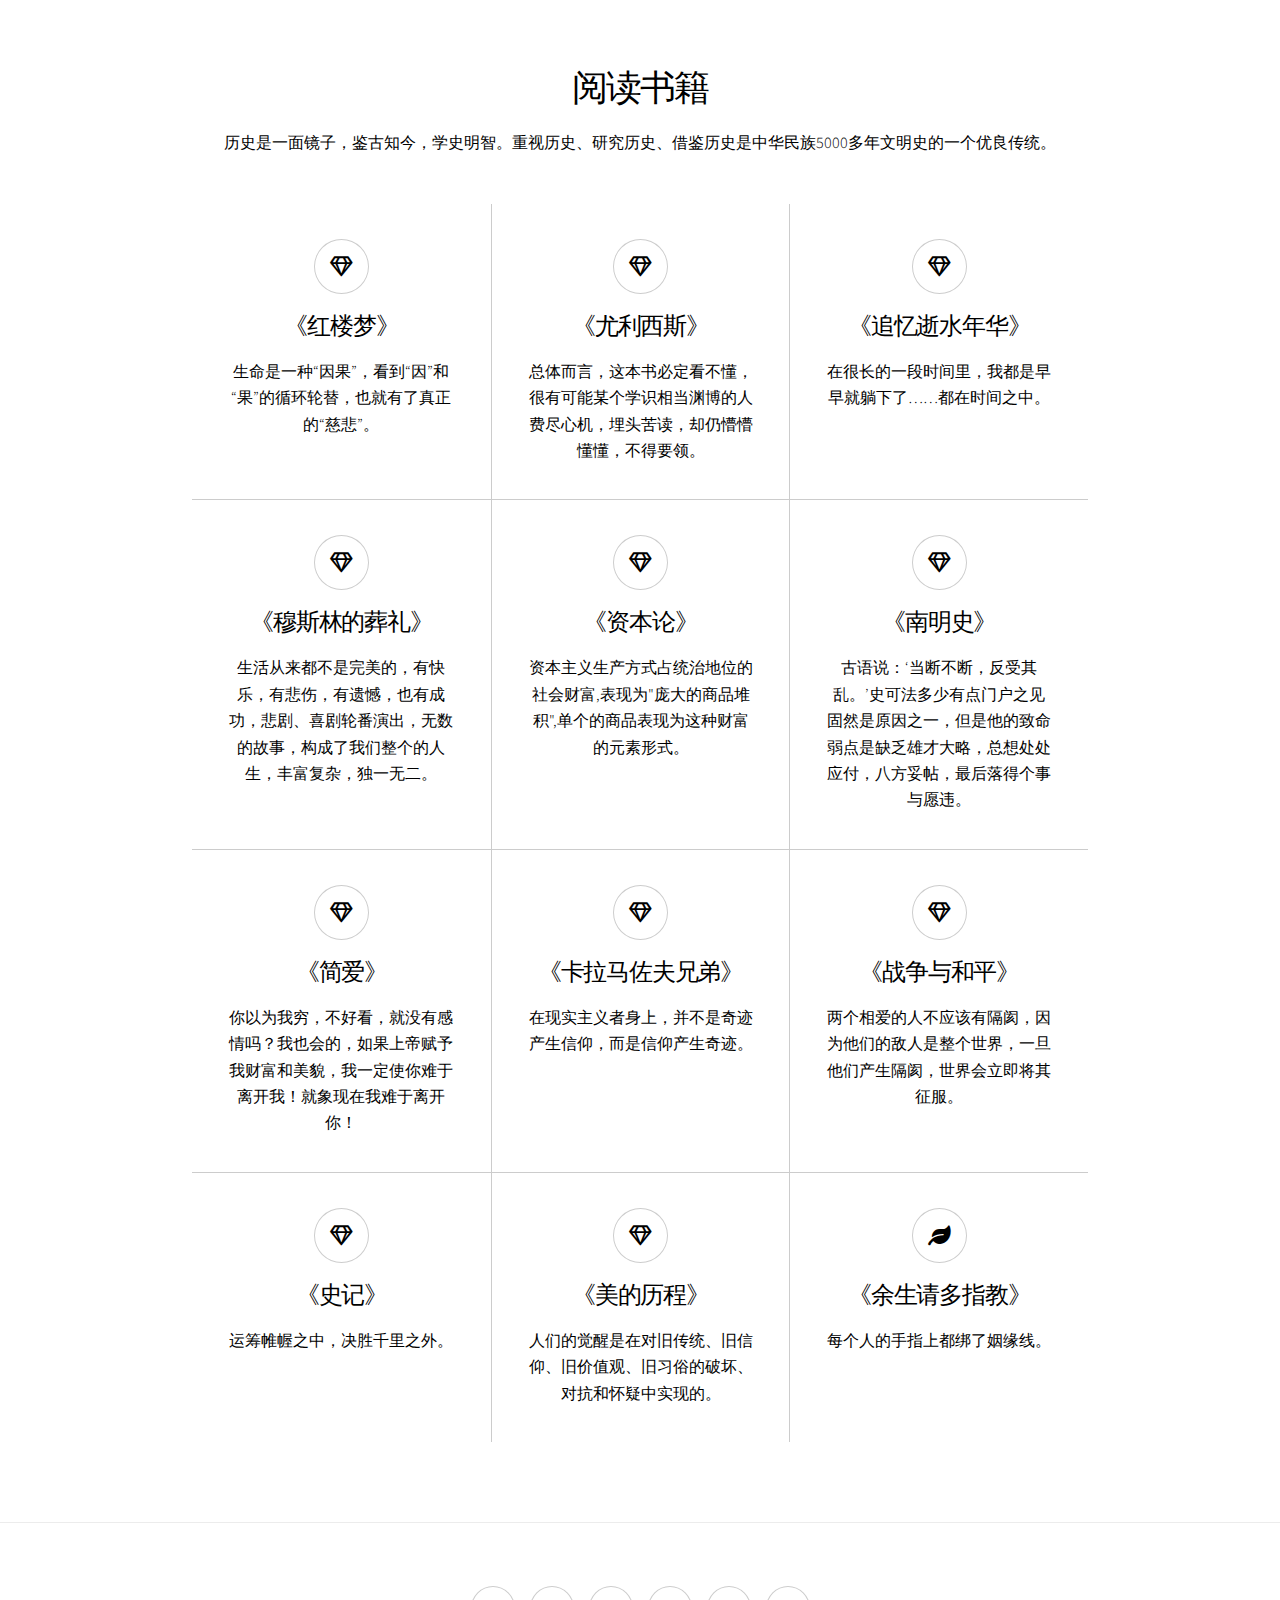
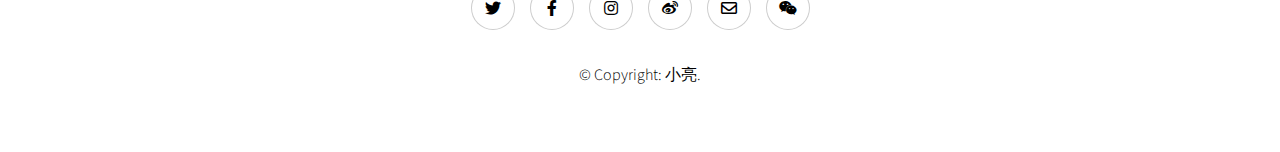
<file: MyProfiles.html>
<!DOCTYPE HTML>
<html>
	<head>
		<title>My Story</title>
		<meta charset="utf-8" />
		<meta name="viewport" content="width=device-width, initial-scale=1, user-scalable=no" />
		<link rel="stylesheet" href="assets/css/main.css" />
		<noscript><link rel="stylesheet" href="assets/css/noscript.css" /></noscript>
		<link rel="icon" href="images/bitbug_favicon.ico" type="images/bitbug_favicon.ico" />
		<link rel="shortcut icon" href="images/bitbug_favicon.ico" type="images/bitbug_favicon.ico"/>
	</head>
	<body class="is-preload">
		<!-- Wrapper/包装 -->
		<div id="wrapper" class="divided">
		
			<!-- 第六部分 -->
			<section class="wrapper style1 align-center">
				<div class="inner">
					<h2>阅读书籍</h2>
					<p>历史是一面镜子，鉴古知今，学史明智。重视历史、研究历史、借鉴历史是中华民族5000多年文明史的一个优良传统。</p>
					<div class="items style1 medium onscroll-fade-in">
						<section>
							<span class="icon style2 major fa-gem"></span>
							<h3>《红楼梦》</h3>
							<p>生命是一种“因果”，看到“因”和“果”的循环轮替，也就有了真正的“慈悲”。</p>
						</section>
						<section>
							<span class="icon style2 major fa-gem"></span>
							<h3>《尤利西斯》</h3>
							<p>总体而言，这本书必定看不懂，很有可能某个学识相当渊博的人费尽心机，埋头苦读，却仍懵懵懂懂，不得要领。</p>
						</section>
						<section>
							<span class="icon style2 major fa-gem"></span>
							<h3>《追忆逝水年华》</h3>
							<p>在很长的一段时间里，我都是早早就躺下了……都在时间之中。</p>
						</section>
						<section>
							<span class="icon style2 major fa-gem"></span>
							<h3>《穆斯林的葬礼》</h3>
							<p>生活从来都不是完美的，有快乐，有悲伤，有遗憾，也有成功，悲剧、喜剧轮番演出，无数的故事，构成了我们整个的人生，丰富复杂，独一无二。</p>
						</section>
						<section>
							<span class="icon style2 major fa-gem"></span>
							<h3>《资本论》</h3>
							<p>资本主义生产方式占统治地位的社会财富,表现为"庞大的商品堆积",单个的商品表现为这种财富的元素形式。</p>
						</section>
						<section>
							<span class="icon style2 major fa-gem"></span>
							<h3>《南明史》</h3>
							<p>古语说：‘当断不断，反受其乱。’史可法多少有点门户之见固然是原因之一，但是他的致命弱点是缺乏雄才大略，总想处处应付，八方妥帖，最后落得个事与愿违。</p>
						</section>
						<section>
							<span class="icon style2 major fa-gem"></span>
							<h3>《简爱》</h3>
							<p>你以为我穷，不好看，就没有感情吗？我也会的，如果上帝赋予我财富和美貌，我一定使你难于离开我！就象现在我难于离开你！</p>
						</section>
						<section>
							<span class="icon style2 major fa-gem"></span>
							<h3>《卡拉马佐夫兄弟》</h3>
							<p>在现实主义者身上，并不是奇迹产生信仰，而是信仰产生奇迹。</p>
						</section>
						<section>
							<span class="icon style2 major fa-gem"></span>
							<h3>《战争与和平》</h3>
							<p>两个相爱的人不应该有隔阂，因为他们的敌人是整个世界，一旦他们产生隔阂，世界会立即将其征服。</p>
						</section>
						<section>
							<span class="icon style2 major fa-gem"></span>
							<h3>《史记》</h3>
							<p>运筹帷幄之中，决胜千里之外。</p>
						</section>
						<section>
							<span class="icon style2 major fa-gem"></span>
							<h3>《美的历程》</h3>
							<p>人们的觉醒是在对旧传统、旧信仰、旧价值观、旧习俗的破坏、对抗和怀疑中实现的。</p>
						</section>
						<section>
							<span class="icon solid style2 major fa-leaf"></span>
							<h3><a href="MyBlogs\TakePassages\0000000001.html">《余生请多指教》</a></h3>
							<p>每个人的手指上都绑了姻缘线。</p>
						</section>
					</div>
				</div>
			</section>
		
			<!-- Footer -->
			<footer class="wrapper style1 align-center">
				<div class="inner">
					<ul class="icons">
						<li><a href="#" class="icon brands style2 fa-twitter"><span class="label">Twitter</span></a></li>
						<li><a href="#" class="icon brands style2 fa-facebook-f"><span class="label">Facebook</span></a></li>
						<li><a href="#" class="icon brands style2 fa-instagram"><span class="label">Instagram</span></a></li>
						<li><a href="#" class="icon brands style2 fa fa-weibo"><span class="label">LinkedIn</span></a></li>
						<li><a href="#" class="icon style2  fa-envelope"><span class="label">Email</span></a></li>
						<li><a href="https://www.cnblogs.com/zhaochenliang/" class="icon style2 brands fa fa-weixin"><span class="label">cnblogs</span></a></li>
					</ul>
					<p>&copy; Copyright: <a href="https://www.cnblogs.com/zhaochenliang/">小亮</a>.</p>
				</div>
			</footer>
		
		</div>

		<!-- Scripts -->
		<script src="assets/js/jquery.min.js"></script>
		<script src="assets/js/jquery.scrollex.min.js"></script>
		<script src="assets/js/jquery.scrolly.min.js"></script>
		<script src="assets/js/browser.min.js"></script>
		<script src="assets/js/breakpoints.min.js"></script>
		<script src="assets/js/util.js"></script>
		<script src="assets/js/main.js"></script>

	</body>
</html>
</file>
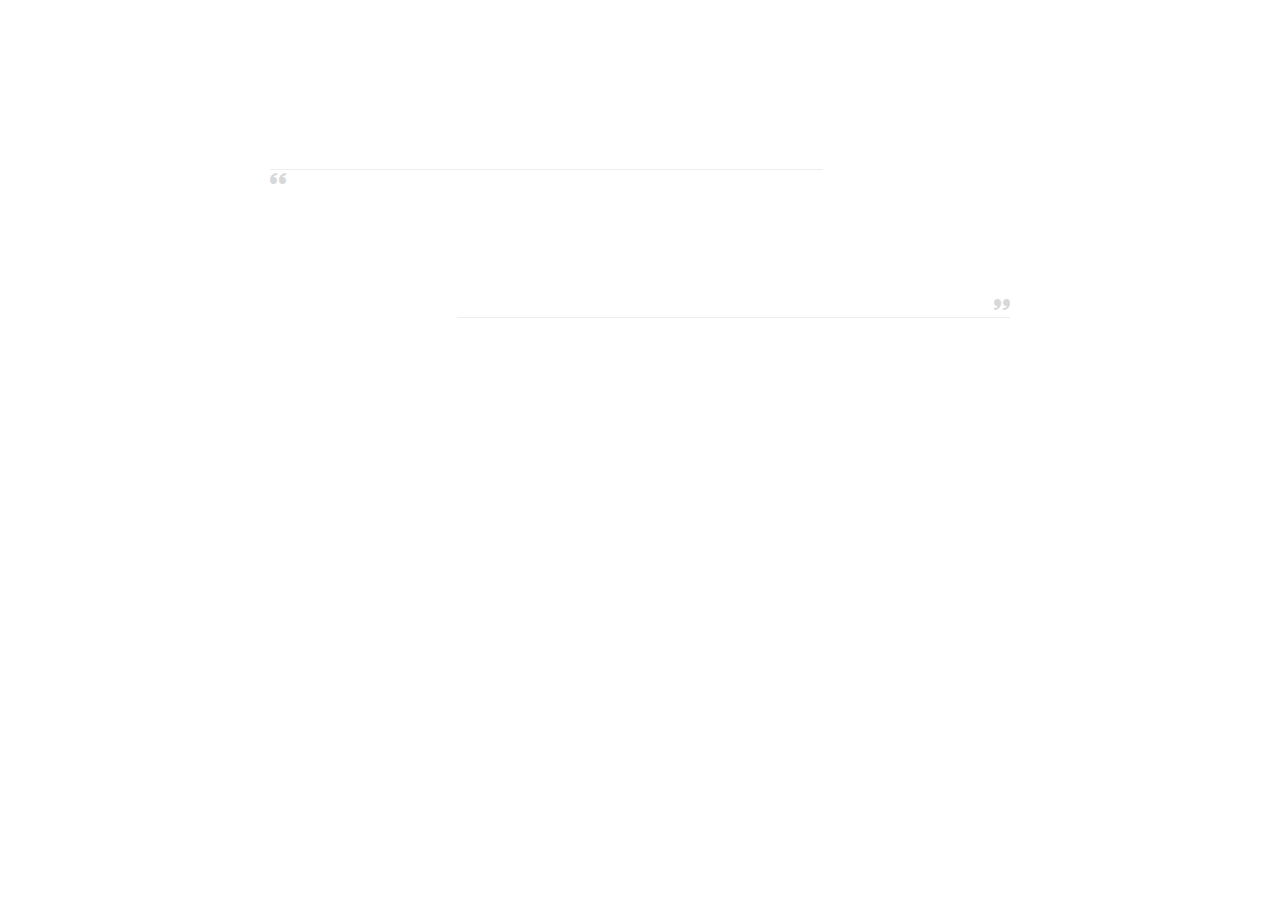
<file: MyBlogs/template.html>
<!doctype html>
<html lang="zh" class="no-js">
<head>
  <meta charset="utf-8">
  <meta http-equiv="X-UA-Compatible" content="IE=edge">
  <meta name="viewport" content="width=device-width, initial-scale=1">
  <title>劝学</title>
  <meta name="Description" content="Home Page of iissnan">
  <meta name="color-scheme" content="dark light">
  <script>(function(H){H.className=H.className.replace(/\bno-js\b/,'js')})(document.documentElement)</script>
  <link rel="stylesheet" type="text/css" href="../assets/css/templateMain.css"/>
</head>

<body>
  <div class="vi">
    <h1 class="animate-slide-in-down"></h1>
    <br>
    <div class="quote">
      <span class="quote-line quote-line-start animate-slide-in-left"></span>
      <span class="quote-icon quote-icon-start animate-slide-in-down">
        <i class="icon icon-quotes-left"></i>
      </span>
      <p class="quote-content animate-slide-in-down">不积跬步，无以至千里。不积小流，无以成江海。</p>
      <p class="quote-author animate-slide-in-down">《劝学篇》—— <em>荀子</em></p>
      <span class="quote-icon quote-icon-end animate-slide-in-up">
        <i class="icon icon-quotes-right"></i>
      </span>
      <span class="quote-line quote-line-end animate-slide-in-right"></span>
    </div>
    
    <div class="location">
      <span class="location-icon animate-slide-in-up">
        <i class="icon icon-map-pin"></i>
      </span>
      <span class="location-text animate-slide-in-down">BeiJing - China</span>
    </div>
    <div class="relocating">
      Navigating to: <span class="relocate-location"></span>...
    </div>
  </div>

  <script src="../assets/vendors/jquery-3.3.1.min.js"></script>
  <script>
    $(function () {
      var SLIDE_IN_DOWN = { opacity: 1, top: 0 };
      var SLIDE_IN_UP = { opacity: 1, bottom: 0 };
      var SLIDE_IN_LEFT = { left: 0 };
      var SLIDE_IN_RIGHT = { right: 0 };

      registerCheatCode();
      executeAnimations();

      function executeAnimations() {
        $.when()
          .then(animateTitle)
          .then(animateQuote)
          .then(animateLinks)
          .then(animateLocation);
      }

      function animateTitle() {
        return animate('h1', SLIDE_IN_DOWN);
      }

      function animateQuote() {
        return $.when(
          animate('.quote-line-start', SLIDE_IN_LEFT),
          animate('.quote-line-end',SLIDE_IN_RIGHT),
          animate('.quote-icon-start', SLIDE_IN_DOWN),
          animate('.quote-icon-end', SLIDE_IN_UP)
        )
          .then(function () {
            return animate('.quote-content', SLIDE_IN_DOWN);
          })
          .then(function () {
            return animate('.quote-author', SLIDE_IN_DOWN);
          });
      }

      function animateLinks() {
        var DELAY_STEP = 200;
        var elements = $('.links a');
        var concurrent = $.makeArray(elements)
          .map(function (element, index) {
            return animate(element, SLIDE_IN_DOWN, index * DELAY_STEP);
          });

        return $.when.apply($, concurrent);
      }

      function animateLocation() {
        return $.when(
          animate('.location-icon', SLIDE_IN_UP),
          animate('.location-text', SLIDE_IN_DOWN)
        );
      }

      function animate(selector, properties, delay, options) {
        delay = delay || 0;
        return $(selector).delay(delay)
          .animate(properties, options)
          .promise();
      }

      function registerCheatCode() {
        $(document.body).on('keydown', function (event) {
          var KEY_B = 66;

          if (event.which === KEY_B) {
            $('.relocate-location').text('Bookmark Page');
            $('.relocating').css('opacity', 1);

            window.setTimeout(function () {
              window.location.href = 'bookmarks.html';
            }, 1000);
          }
        });
      }
    });
  </script>
</body>
</html>
</file>
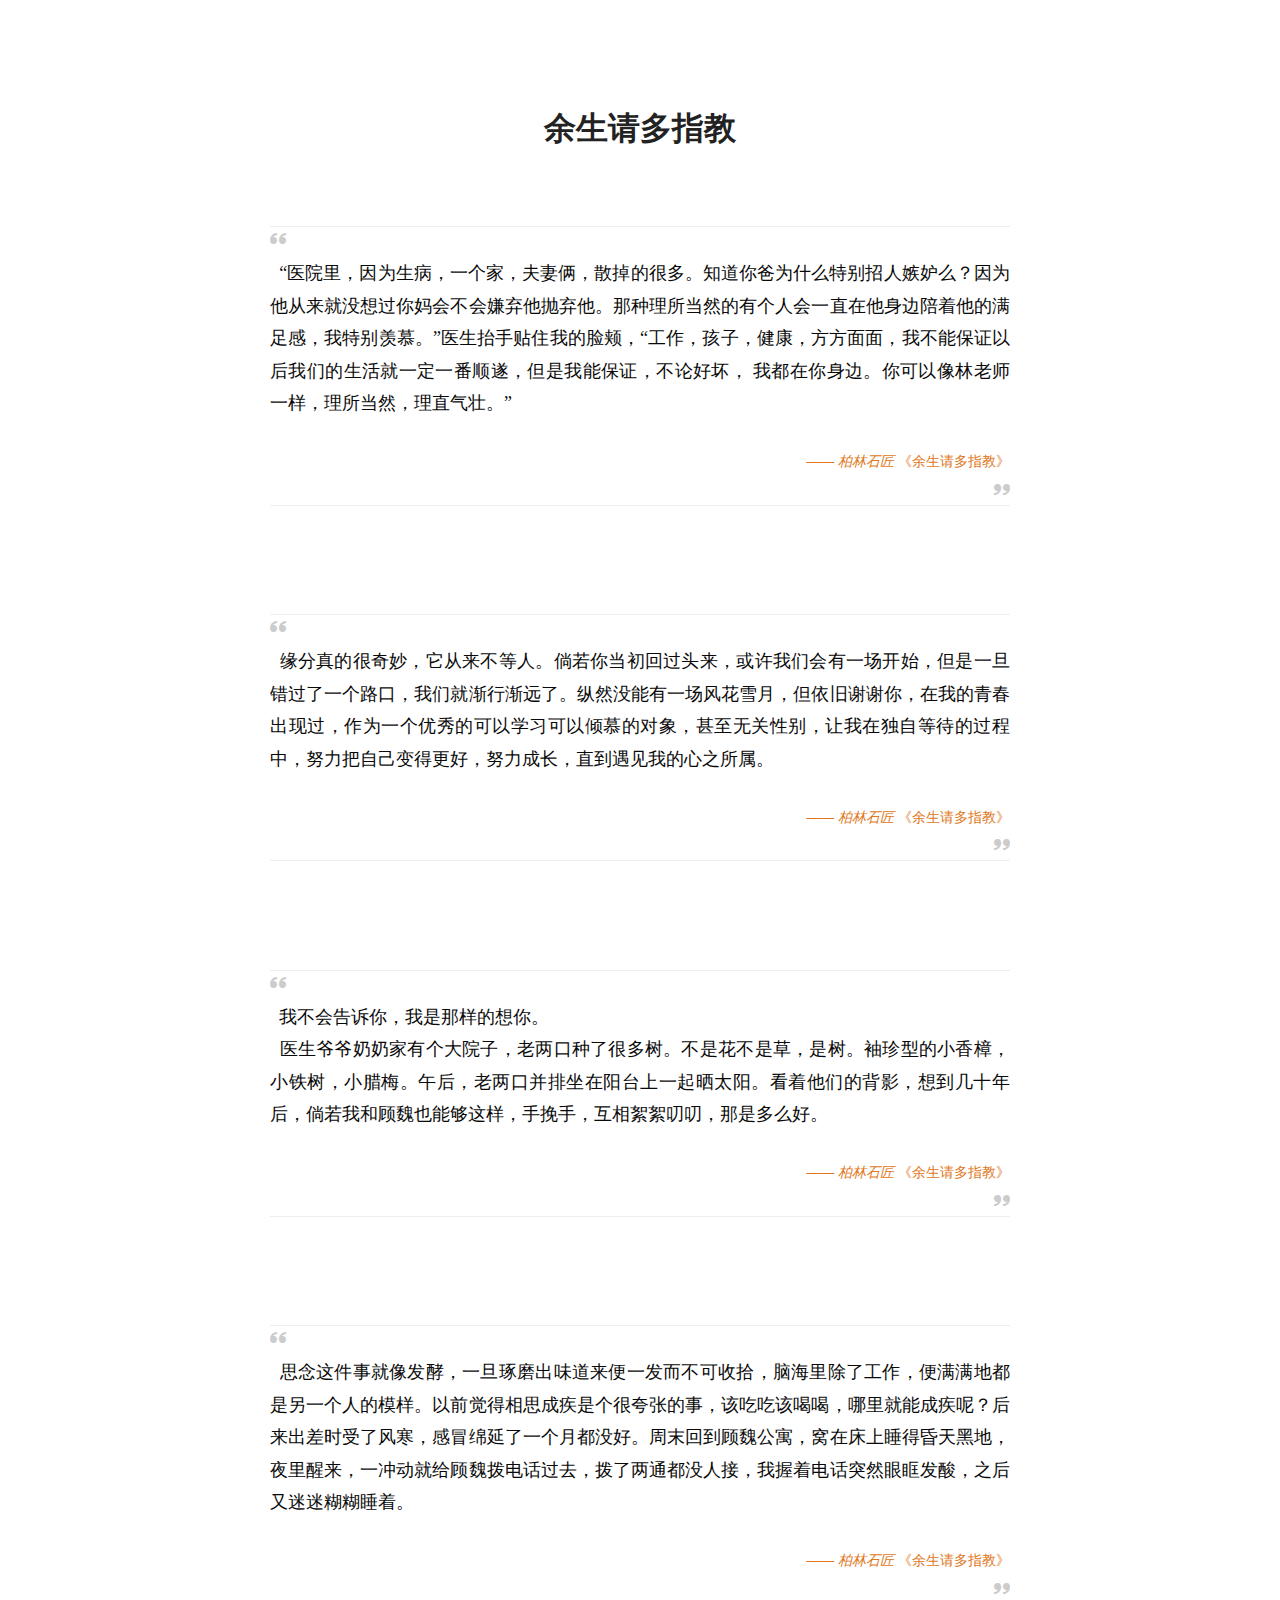
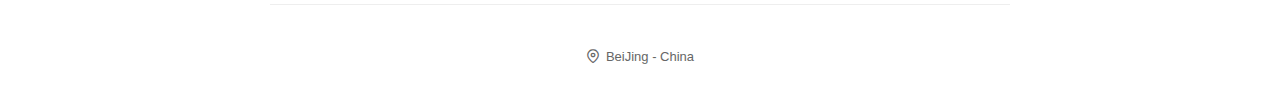
<file: MyBlogs/TakePassages/0000000001.html>
<!doctype html>
<html lang="zh" class="no-js">
<head>
  <meta charset="utf-8">
  <meta http-equiv="X-UA-Compatible" content="IE=edge">
  <meta name="viewport" content="width=device-width, initial-scale=1">
  <title>余生请多指教</title>
  <meta name="Description" content="Home Page of iissnan">
  <meta name="color-scheme" content="dark light">
  <link rel="stylesheet" type="text/css" href="../../assets/css/templateMain.css"/>
  <link rel="icon" href="../../images/bitbug_favicon.ico" type="../../images/bitbug_favicon.ico" />
	<link rel="shortcut icon" href="../../images/bitbug_favicon.ico" type="../../images/bitbug_favicon.ico"/>
</head>

<body>
  <div class="vi">
    <h1 class="animate-slide-in-down">余生请多指教</h1>
    <br>
    <div class="quote">
      <span class="quote-line quote-line-start animate-slide-in-left"></span>
      <span class="quote-icon quote-icon-start animate-slide-in-down">
        <i class="icon icon-quotes-left"></i>
      </span>
      <p class="quote-content animate-slide-in-down">
        &nbsp;&nbsp;“医院里，因为生病，一个家，夫妻俩，散掉的很多。知道你爸为什么特别招人嫉妒么？因为他从来就没想过你妈会不会嫌弃他抛弃他。那种理所当然的有个人会一直在他身边陪着他的满足感，我特别羡慕。”医生抬手贴住我的脸颊，“工作，孩子，健康，方方面面，我不能保证以后我们的生活就一定一番顺遂，但是我能保证，不论好坏，
        我都在你身边。你可以像林老师一样，理所当然，理直气壮。”
      </p>
      <p class="quote-author animate-slide-in-down">—— <em>柏林石匠</em> 《余生请多指教》</p>
      <span class="quote-icon quote-icon-end animate-slide-in-up">
        <i class="icon icon-quotes-right"></i>
      </span>
      <span class="quote-line quote-line-end animate-slide-in-right"></span>
    </div>
    <br>
    <div class="quote">
        <span class="quote-line quote-line-start animate-slide-in-left"></span>
        <span class="quote-icon quote-icon-start animate-slide-in-down">
          <i class="icon icon-quotes-left"></i>
        </span>
        <p class="quote-content animate-slide-in-down">
          &nbsp;&nbsp;缘分真的很奇妙，它从来不等人。倘若你当初回过头来，或许我们会有一场开始，但是一旦错过了一个路口，我们就渐行渐远了。纵然没能有一场风花雪月，但依旧谢谢你，在我的青春出现过，作为一个优秀的可以学习可以倾慕的对象，甚至无关性别，让我在独自等待的过程中，努力把自己变得更好，努力成长，直到遇见我的心之所属。
        </p>
        <p class="quote-author animate-slide-in-down">—— <em>柏林石匠</em> 《余生请多指教》</p>
        <span class="quote-icon quote-icon-end animate-slide-in-up">
          <i class="icon icon-quotes-right"></i>
        </span>
        <span class="quote-line quote-line-end animate-slide-in-right"></span>
      </div>
      <br>
      <div class="quote">
        <span class="quote-line quote-line-start animate-slide-in-left"></span>
        <span class="quote-icon quote-icon-start animate-slide-in-down">
          <i class="icon icon-quotes-left"></i>
        </span>
        <p class="quote-content animate-slide-in-down">
          &nbsp;&nbsp;我不会告诉你，我是那样的想你。<br>
          &nbsp;&nbsp;医生爷爷奶奶家有个大院子，老两口种了很多树。不是花不是草，是树。袖珍型的小香樟，小铁树，小腊梅。午后，老两口并排坐在阳台上一起晒太阳。看着他们的背影，想到几十年后，倘若我和顾魏也能够这样，手挽手，互相絮絮叨叨，那是多么好。
         </p>
        <p class="quote-author animate-slide-in-down">—— <em>柏林石匠</em> 《余生请多指教》</p>
        <span class="quote-icon quote-icon-end animate-slide-in-up">
          <i class="icon icon-quotes-right"></i>
        </span>
        <span class="quote-line quote-line-end animate-slide-in-right"></span>
      </div>
      <br>
      <div class="quote">
        <span class="quote-line quote-line-start animate-slide-in-left"></span>
        <span class="quote-icon quote-icon-start animate-slide-in-down">
          <i class="icon icon-quotes-left"></i>
        </span>
        <p class="quote-content animate-slide-in-down">
          &nbsp;&nbsp;思念这件事就像发酵，一旦琢磨出味道来便一发而不可收拾，脑海里除了工作，便满满地都是另一个人的模样。以前觉得相思成疾是个很夸张的事，该吃吃该喝喝，哪里就能成疾呢？后来出差时受了风寒，感冒绵延了一个月都没好。周末回到顾魏公寓，窝在床上睡得昏天黑地，夜里醒来，一冲动就给顾魏拨电话过去，拨了两通都没人接，我握着电话突然眼眶发酸，之后又迷迷糊糊睡着。
        </p>
        <p class="quote-author animate-slide-in-down">—— <em>柏林石匠</em> 《余生请多指教》</p>
        <span class="quote-icon quote-icon-end animate-slide-in-up">
          <i class="icon icon-quotes-right"></i>
        </span>
        <span class="quote-line quote-line-end animate-slide-in-right"></span>
      </div>
    <div class="location">
      <span class="location-icon animate-slide-in-up">
        <i class="icon icon-map-pin"></i>
      </span>
      <span class="location-text animate-slide-in-down">BeiJing - China</span>
    </div>
    <div class="relocating">
      Navigating to: <span class="relocate-location"></span>...
    </div>
  </div>
</body>
</html>
</file>
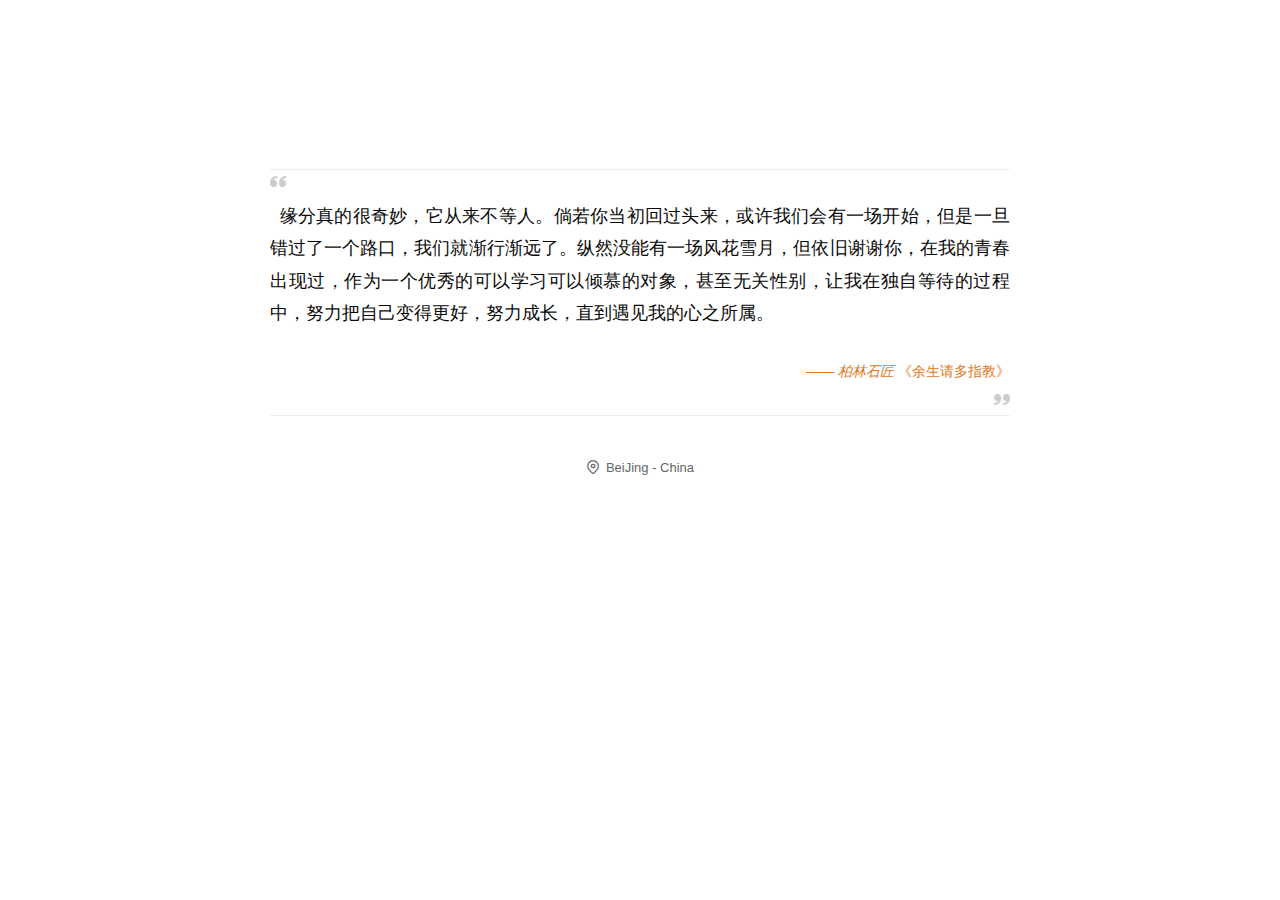
<file: MyBlogs/TakePassages/0000000002.html>
<!doctype html>
<html lang="zh" class="no-js">
<head>
  <meta charset="utf-8">
  <meta http-equiv="X-UA-Compatible" content="IE=edge">
  <meta name="viewport" content="width=device-width, initial-scale=1">
  <title>余生请多指教</title>
  <meta name="Description" content="Home Page of iissnan">
  <meta name="color-scheme" content="dark light">
  <link rel="stylesheet" type="text/css" href="../../assets/css/templateMain.css"/>
</head>

<body>
  <div class="vi">
    <h1 class="animate-slide-in-down"></h1>
    <br>
    <div class="quote">
      <span class="quote-line quote-line-start animate-slide-in-left"></span>
      <span class="quote-icon quote-icon-start animate-slide-in-down">
        <i class="icon icon-quotes-left"></i>
      </span>
      <p class="quote-content animate-slide-in-down">
        &nbsp;&nbsp;缘分真的很奇妙，它从来不等人。倘若你当初回过头来，或许我们会有一场开始，但是一旦错过了一个路口，我们就渐行渐远了。纵然没能有一场风花雪月，但依旧谢谢你，在我的青春出现过，作为一个优秀的可以学习可以倾慕的对象，甚至无关性别，让我在独自等待的过程中，努力把自己变得更好，努力成长，直到遇见我的心之所属。
      </p>
      <p class="quote-author animate-slide-in-down">—— <em>柏林石匠</em> 《余生请多指教》</p>
      <span class="quote-icon quote-icon-end animate-slide-in-up">
        <i class="icon icon-quotes-right"></i>
      </span>
      <span class="quote-line quote-line-end animate-slide-in-right"></span>
    </div>
    
    <div class="location">
      <span class="location-icon animate-slide-in-up">
        <i class="icon icon-map-pin"></i>
      </span>
      <span class="location-text animate-slide-in-down">BeiJing - China</span>
    </div>
    <div class="relocating">
      Navigating to: <span class="relocate-location"></span>...
    </div>
  </div>
</body>
</html>
</file>
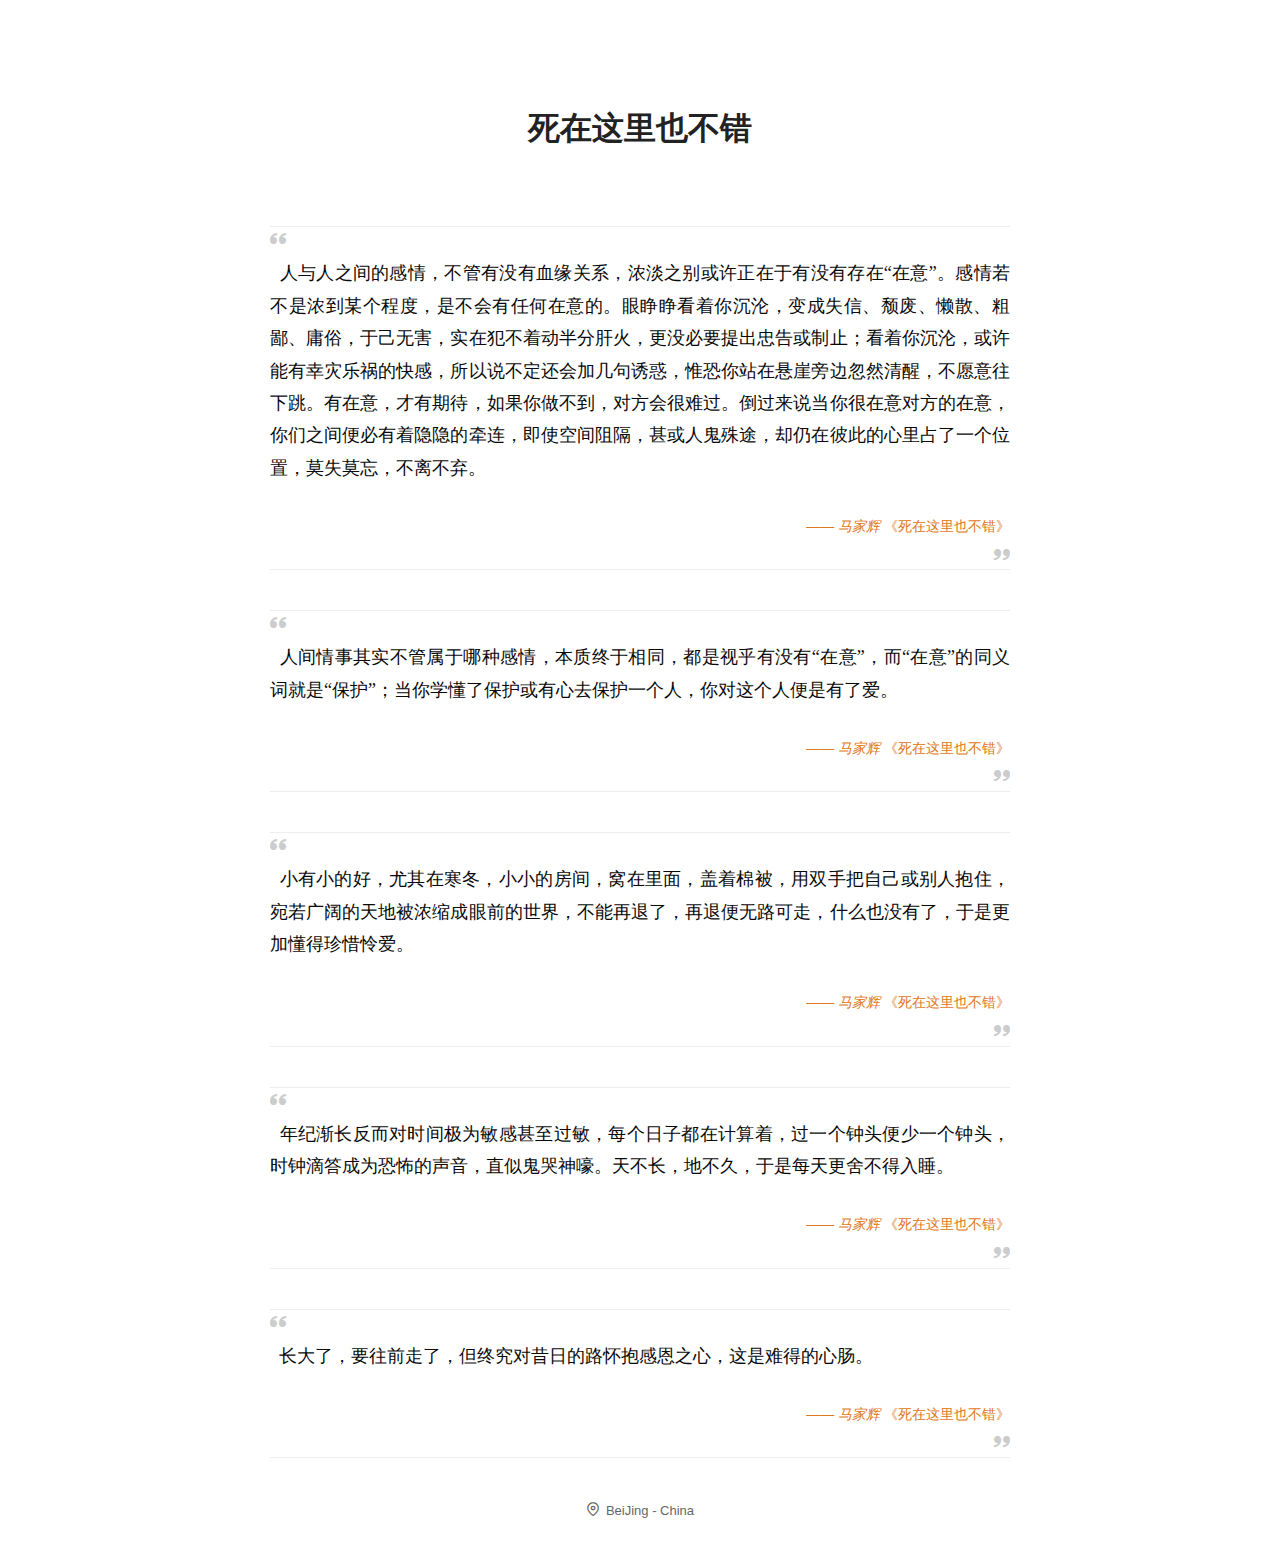
<file: MyBlogs/TakePassages/0000000003.html>
<!doctype html>
<html lang="zh" class="no-js">
<head>
  <meta charset="utf-8">
  <meta http-equiv="X-UA-Compatible" content="IE=edge">
  <meta name="viewport" content="width=device-width, initial-scale=1">
  <title>死在这里也不错</title>
  <meta name="Description" content="Home Page of iissnan">
  <meta name="color-scheme" content="dark light">
  <link rel="stylesheet" type="text/css" href="../../assets/css/templateMain.css"/>
  <link rel="icon" href="../../images/bitbug_favicon.ico" type="../../images/bitbug_favicon.ico" />
	<link rel="shortcut icon" href="../../images/bitbug_favicon.ico" type="../../images/bitbug_favicon.ico"/>

</head>

<body>
  <div class="vi">
    <h1 class="animate-slide-in-down">死在这里也不错</h1>
    <br>
    <div class="quote">
      <span class="quote-line quote-line-start animate-slide-in-left"></span>
      <span class="quote-icon quote-icon-start animate-slide-in-down">
        <i class="icon icon-quotes-left"></i>
      </span>
      <p class="quote-content animate-slide-in-down">
        &nbsp;&nbsp;人与人之间的感情，不管有没有血缘关系，浓淡之别或许正在于有没有存在“在意”。感情若不是浓到某个程度，是不会有任何在意的。眼睁睁看着你沉沦，变成失信、颓废、懒散、粗鄙、庸俗，于己无害，实在犯不着动半分肝火，更没必要提出忠告或制止；看着你沉沦，或许能有幸灾乐祸的快感，所以说不定还会加几句诱惑，惟恐你站在悬崖旁边忽然清醒，不愿意往下跳。有在意，才有期待，如果你做不到，对方会很难过。倒过来说当你很在意对方的在意，你们之间便必有着隐隐的牵连，即使空间阻隔，甚或人鬼殊途，却仍在彼此的心里占了一个位置，莫失莫忘，不离不弃。
      </p>
      <p class="quote-author animate-slide-in-down">—— <em>马家辉</em> 《死在这里也不错》</p>
      <span class="quote-icon quote-icon-end animate-slide-in-up">
        <i class="icon icon-quotes-right"></i>
      </span>
      <span class="quote-line quote-line-end animate-slide-in-right"></span>
    </div>
    <div class="quote">
      <span class="quote-line quote-line-start animate-slide-in-left"></span>
      <span class="quote-icon quote-icon-start animate-slide-in-down">
        <i class="icon icon-quotes-left"></i>
      </span>
      <p class="quote-content animate-slide-in-down">
        &nbsp;&nbsp;人间情事其实不管属于哪种感情，本质终于相同，都是视乎有没有“在意”，而“在意”的同义词就是“保护”；当你学懂了保护或有心去保护一个人，你对这个人便是有了爱。
      </p>
        <p class="quote-author animate-slide-in-down">—— <em>马家辉</em> 《死在这里也不错》</p>
      <span class="quote-icon quote-icon-end animate-slide-in-up">
        <i class="icon icon-quotes-right"></i>
      </span>
      <span class="quote-line quote-line-end animate-slide-in-right"></span>
    </div>


    <div class="quote">
      <span class="quote-line quote-line-start animate-slide-in-left"></span>
      <span class="quote-icon quote-icon-start animate-slide-in-down">
        <i class="icon icon-quotes-left"></i>
      </span>
      <p class="quote-content animate-slide-in-down">
        &nbsp;&nbsp;小有小的好，尤其在寒冬，小小的房间，窝在里面，盖着棉被，用双手把自己或别人抱住，宛若广阔的天地被浓缩成眼前的世界，不能再退了，再退便无路可走，什么也没有了，于是更加懂得珍惜怜爱。
      </p>
        <p class="quote-author animate-slide-in-down">—— <em>马家辉</em> 《死在这里也不错》</p>
      <span class="quote-icon quote-icon-end animate-slide-in-up">
        <i class="icon icon-quotes-right"></i>
      </span>
      <span class="quote-line quote-line-end animate-slide-in-right"></span>
    </div>

    <div class="quote">
      <span class="quote-line quote-line-start animate-slide-in-left"></span>
      <span class="quote-icon quote-icon-start animate-slide-in-down">
        <i class="icon icon-quotes-left"></i>
      </span>
      <p class="quote-content animate-slide-in-down">
        &nbsp;&nbsp;年纪渐长反而对时间极为敏感甚至过敏，每个日子都在计算着，过一个钟头便少一个钟头，时钟滴答成为恐怖的声音，直似鬼哭神嚎。天不长，地不久，于是每天更舍不得入睡。
      </p>
      <p class="quote-author animate-slide-in-down">—— <em>马家辉</em> 《死在这里也不错》</p>
      <span class="quote-icon quote-icon-end animate-slide-in-up">
        <i class="icon icon-quotes-right"></i>
      </span>
      <span class="quote-line quote-line-end animate-slide-in-right"></span>
    </div>


    <div class="quote">
      <span class="quote-line quote-line-start animate-slide-in-left"></span>
      <span class="quote-icon quote-icon-start animate-slide-in-down">
        <i class="icon icon-quotes-left"></i>
      </span>
      <p class="quote-content animate-slide-in-down">
        &nbsp;&nbsp;长大了，要往前走了，但终究对昔日的路怀抱感恩之心，这是难得的心肠。
      </p>
      <p class="quote-author animate-slide-in-down">—— <em>马家辉</em> 《死在这里也不错》</p>
      <span class="quote-icon quote-icon-end animate-slide-in-up">
        <i class="icon icon-quotes-right"></i>
      </span>
      <span class="quote-line quote-line-end animate-slide-in-right"></span>
    </div>




    <div class="location">
      <span class="location-icon animate-slide-in-up">
        <i class="icon icon-map-pin"></i>
      </span>
      <span class="location-text animate-slide-in-down">BeiJing - China</span>
    </div>
    <div class="relocating">
      Navigating to: <span class="relocate-location"></span>...
    </div>
  </div>
</body>
</html>
</file>
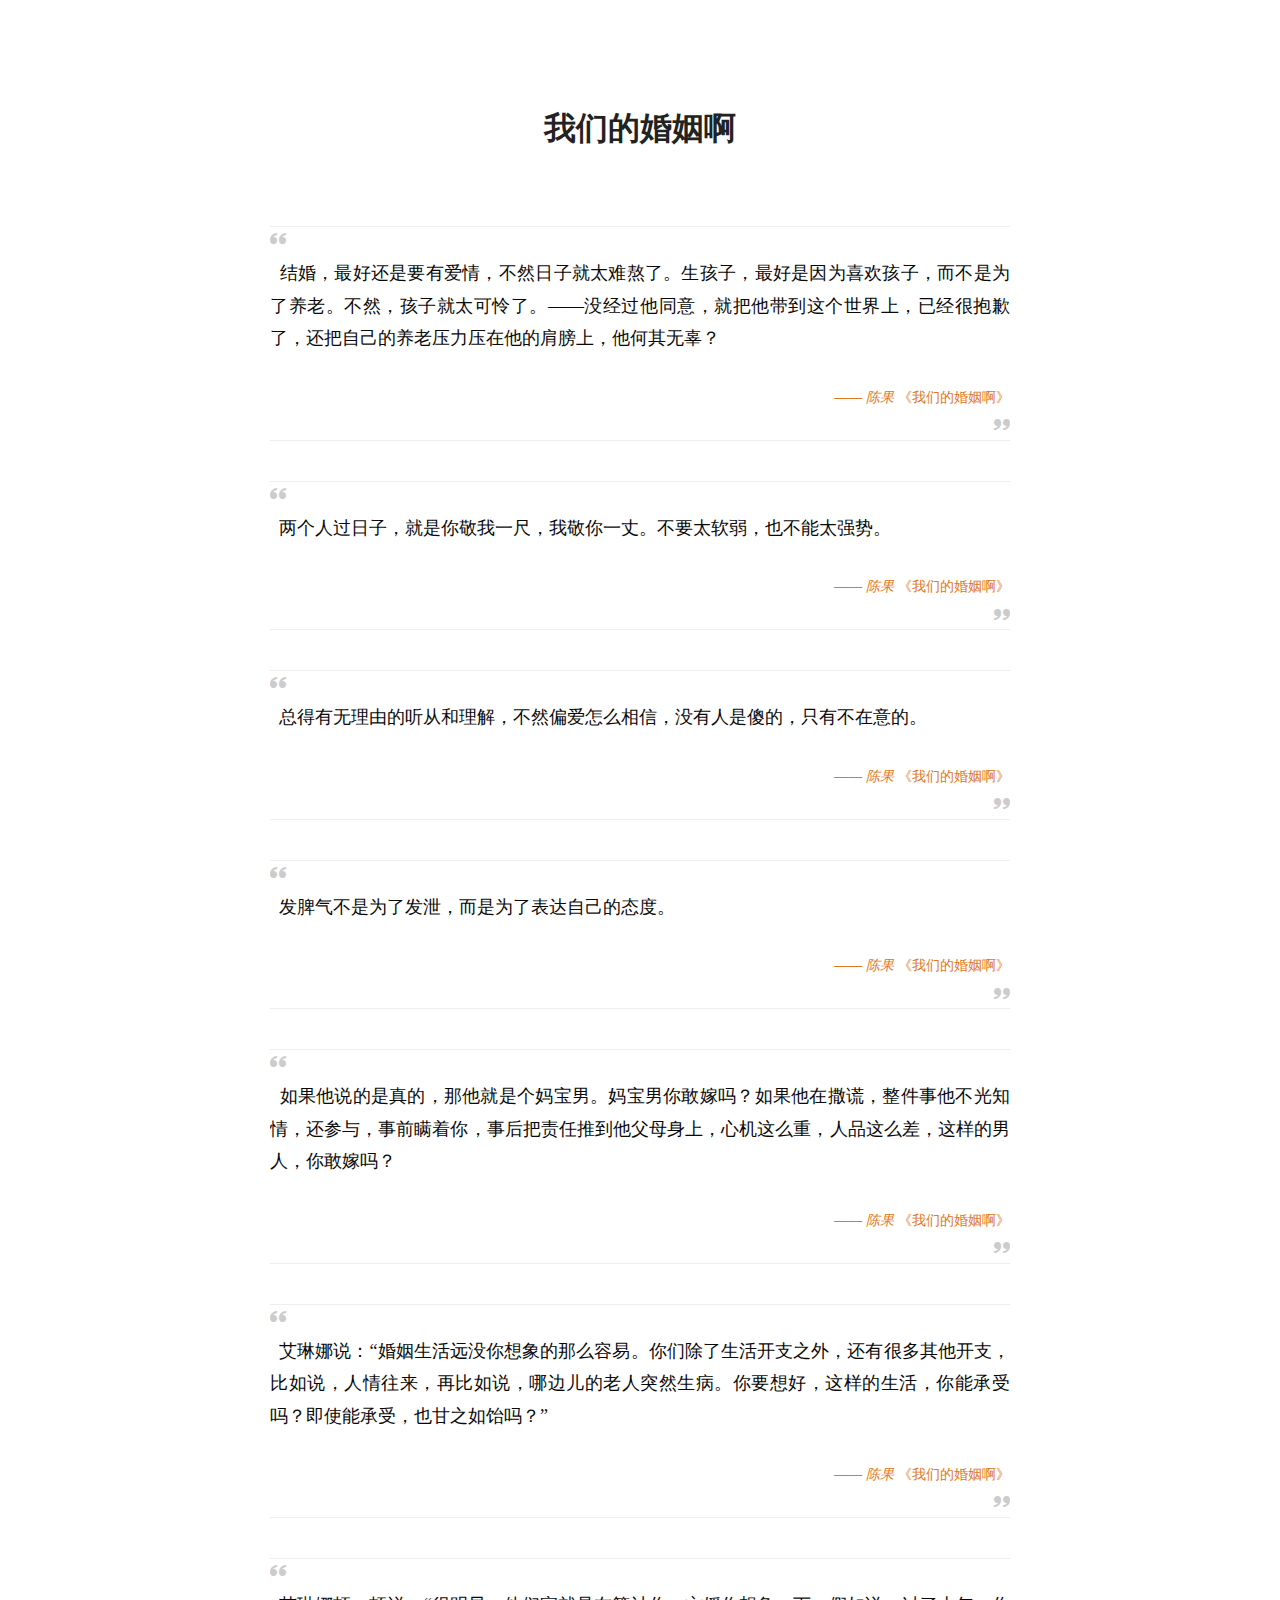
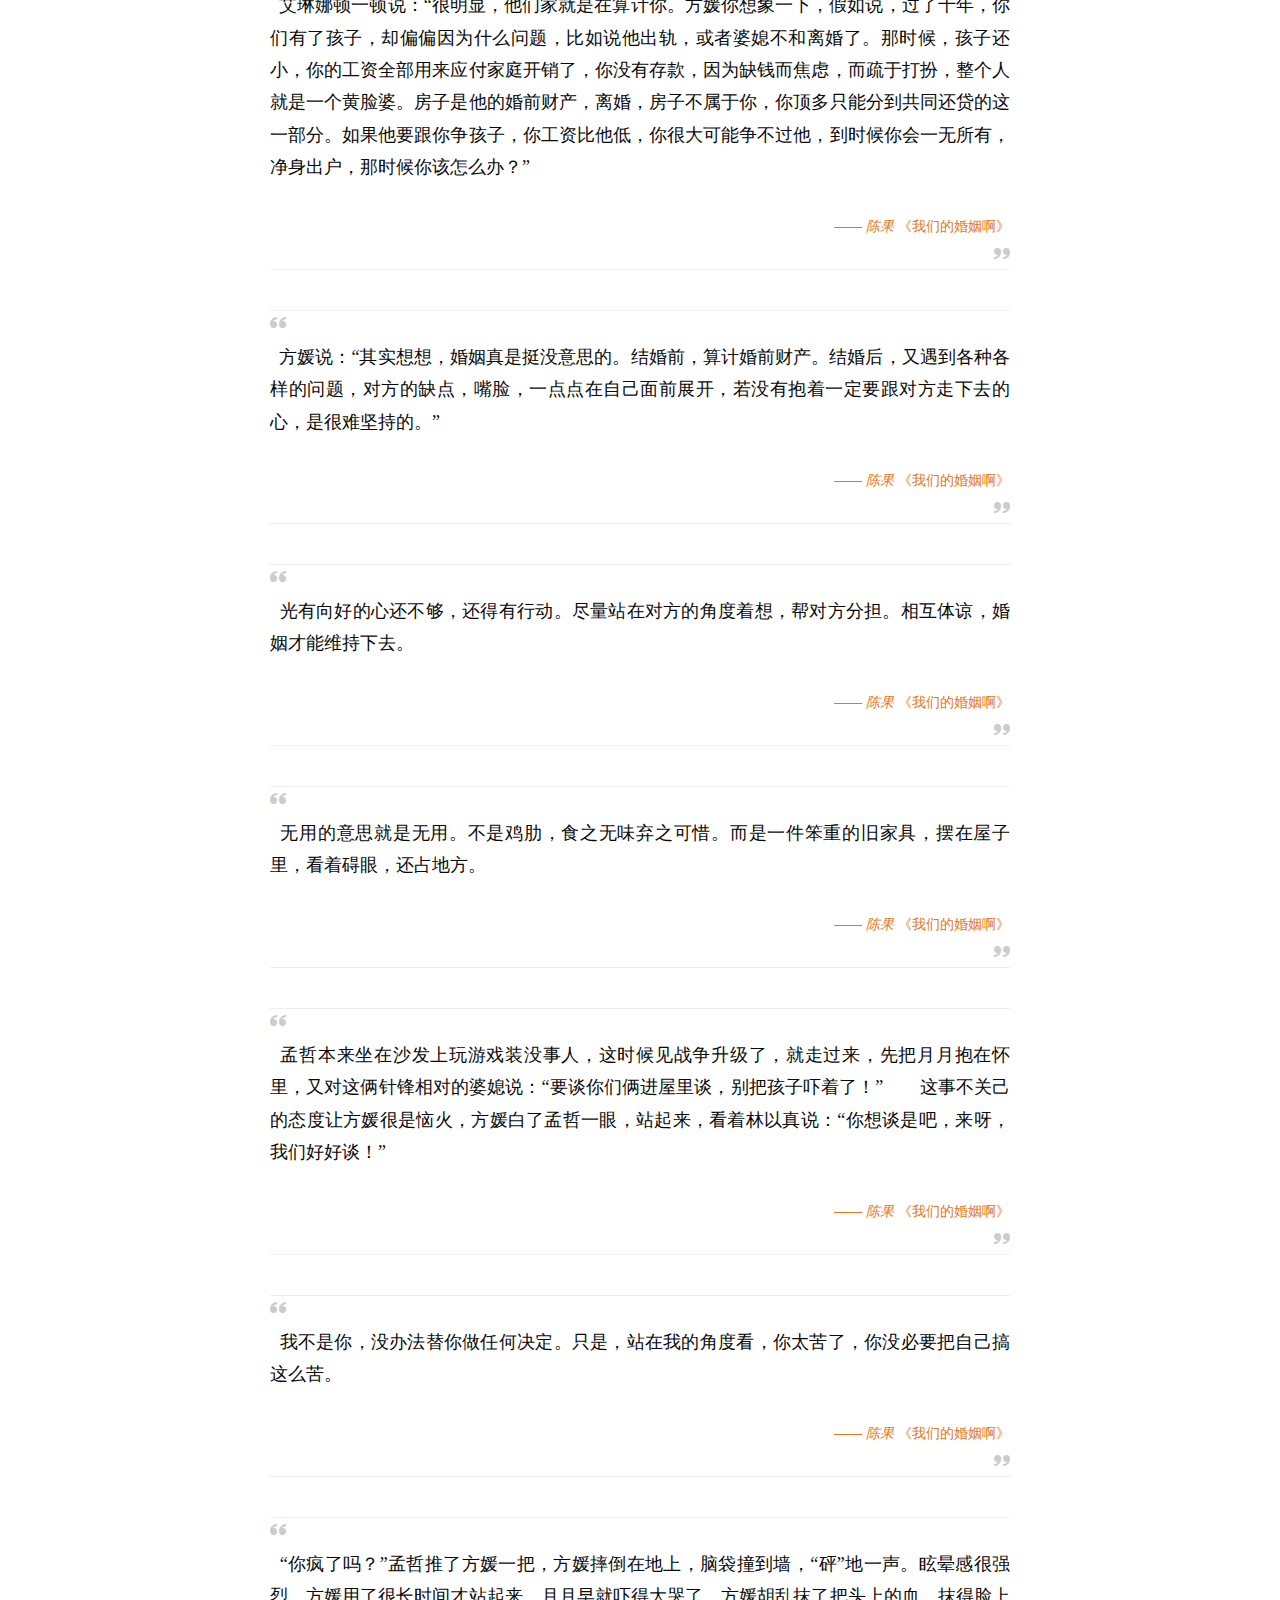
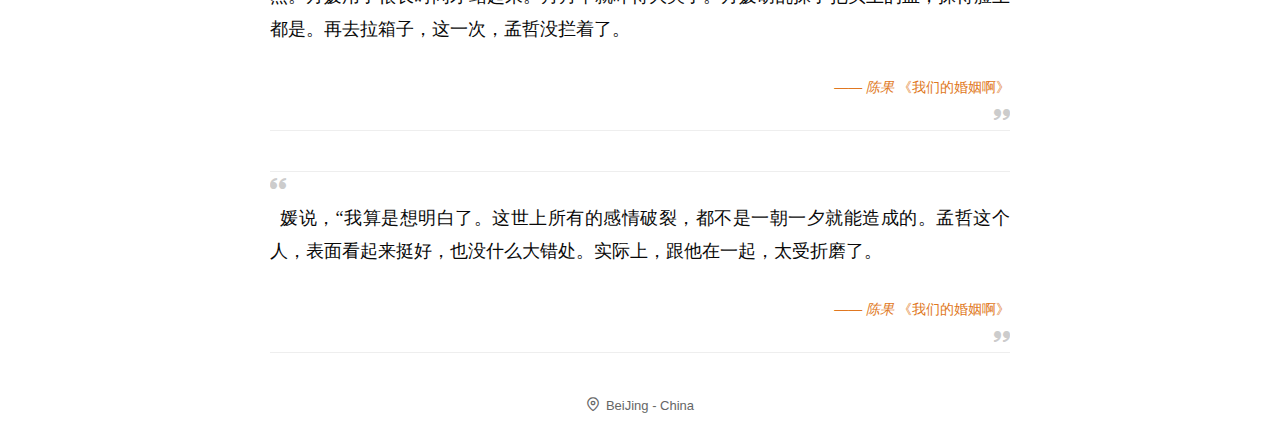
<file: MyBlogs/TakePassages/0000000004.html>
<!doctype html>
<html lang="zh" class="no-js">
<head>
  <meta charset="utf-8">
  <meta http-equiv="X-UA-Compatible" content="IE=edge">
  <meta name="viewport" content="width=device-width, initial-scale=1">
  <title>我们的婚姻啊</title>
  <meta name="Description" content="Home Page of iissnan">
  <meta name="color-scheme" content="dark light">
  <link rel="stylesheet" type="text/css" href="../../assets/css/templateMain.css"/>
  <link rel="icon" href="../../images/bitbug_favicon.ico" type="../../images/bitbug_favicon.ico" />
	<link rel="shortcut icon" href="../../images/bitbug_favicon.ico" type="../../images/bitbug_favicon.ico"/>

</head>

<body>
  <div class="vi">
    <h1 class="animate-slide-in-down">我们的婚姻啊</h1>
    <br>
    <div class="quote">
      <span class="quote-line quote-line-start animate-slide-in-left"></span>
      <span class="quote-icon quote-icon-start animate-slide-in-down">
        <i class="icon icon-quotes-left"></i>
      </span>
      <p class="quote-content animate-slide-in-down">
        &nbsp;&nbsp;结婚，最好还是要有爱情，不然日子就太难熬了。生孩子，最好是因为喜欢孩子，而不是为了养老。不然，孩子就太可怜了。——没经过他同意，就把他带到这个世界上，已经很抱歉了，还把自己的养老压力压在他的肩膀上，他何其无辜？
      </p>
      <p class="quote-author animate-slide-in-down">—— <em>陈果</em> 《我们的婚姻啊》</p>
      <span class="quote-icon quote-icon-end animate-slide-in-up">
        <i class="icon icon-quotes-right"></i>
      </span>
      <span class="quote-line quote-line-end animate-slide-in-right"></span>
    </div>
    
    <div class="quote">
      <span class="quote-line quote-line-start animate-slide-in-left"></span>
      <span class="quote-icon quote-icon-start animate-slide-in-down">
        <i class="icon icon-quotes-left"></i>
      </span>
      <p class="quote-content animate-slide-in-down">
        &nbsp;&nbsp;两个人过日子，就是你敬我一尺，我敬你一丈。不要太软弱，也不能太强势。
      </p>
      <p class="quote-author animate-slide-in-down">—— <em>陈果</em> 《我们的婚姻啊》</p>
      <span class="quote-icon quote-icon-end animate-slide-in-up">
        <i class="icon icon-quotes-right"></i>
      </span>
      <span class="quote-line quote-line-end animate-slide-in-right"></span>
    </div>

    <div class="quote">
      <span class="quote-line quote-line-start animate-slide-in-left"></span>
      <span class="quote-icon quote-icon-start animate-slide-in-down">
        <i class="icon icon-quotes-left"></i>
      </span>
      <p class="quote-content animate-slide-in-down">
        &nbsp;&nbsp;总得有无理由的听从和理解，不然偏爱怎么相信，没有人是傻的，只有不在意的。
      </p>
      <p class="quote-author animate-slide-in-down">—— <em>陈果</em> 《我们的婚姻啊》</p>
      <span class="quote-icon quote-icon-end animate-slide-in-up">
        <i class="icon icon-quotes-right"></i>
      </span>
      <span class="quote-line quote-line-end animate-slide-in-right"></span>
    </div>

    <div class="quote">
      <span class="quote-line quote-line-start animate-slide-in-left"></span>
      <span class="quote-icon quote-icon-start animate-slide-in-down">
        <i class="icon icon-quotes-left"></i>
      </span>
      <p class="quote-content animate-slide-in-down">
        &nbsp;&nbsp;发脾气不是为了发泄，而是为了表达自己的态度。
      </p>
      <p class="quote-author animate-slide-in-down">—— <em>陈果</em> 《我们的婚姻啊》</p>
      <span class="quote-icon quote-icon-end animate-slide-in-up">
        <i class="icon icon-quotes-right"></i>
      </span>
      <span class="quote-line quote-line-end animate-slide-in-right"></span>
    </div>

    <div class="quote">
      <span class="quote-line quote-line-start animate-slide-in-left"></span>
      <span class="quote-icon quote-icon-start animate-slide-in-down">
        <i class="icon icon-quotes-left"></i>
      </span>
      <p class="quote-content animate-slide-in-down">
        &nbsp;&nbsp;如果他说的是真的，那他就是个妈宝男。妈宝男你敢嫁吗？如果他在撒谎，整件事他不光知情，还参与，事前瞒着你，事后把责任推到他父母身上，心机这么重，人品这么差，这样的男人，你敢嫁吗？
      </p>
      <p class="quote-author animate-slide-in-down">—— <em>陈果</em> 《我们的婚姻啊》</p>
      <span class="quote-icon quote-icon-end animate-slide-in-up">
        <i class="icon icon-quotes-right"></i>
      </span>
      <span class="quote-line quote-line-end animate-slide-in-right"></span>
    </div>

    <div class="quote">
      <span class="quote-line quote-line-start animate-slide-in-left"></span>
      <span class="quote-icon quote-icon-start animate-slide-in-down">
        <i class="icon icon-quotes-left"></i>
      </span>
      <p class="quote-content animate-slide-in-down">
        &nbsp;&nbsp;艾琳娜说：“婚姻生活远没你想象的那么容易。你们除了生活开支之外，还有很多其他开支，比如说，人情往来，再比如说，哪边儿的老人突然生病。你要想好，这样的生活，你能承受吗？即使能承受，也甘之如饴吗？”
      </p>
      <p class="quote-author animate-slide-in-down">—— <em>陈果</em> 《我们的婚姻啊》</p>
      <span class="quote-icon quote-icon-end animate-slide-in-up">
        <i class="icon icon-quotes-right"></i>
      </span>
      <span class="quote-line quote-line-end animate-slide-in-right"></span>
    </div>

    <div class="quote">
      <span class="quote-line quote-line-start animate-slide-in-left"></span>
      <span class="quote-icon quote-icon-start animate-slide-in-down">
        <i class="icon icon-quotes-left"></i>
      </span>
      <p class="quote-content animate-slide-in-down">
        &nbsp;&nbsp;艾琳娜顿一顿说：“很明显，他们家就是在算计你。方媛你想象一下，假如说，过了十年，你们有了孩子，却偏偏因为什么问题，比如说他出轨，或者婆媳不和离婚了。那时候，孩子还小，你的工资全部用来应付家庭开销了，你没有存款，因为缺钱而焦虑，而疏于打扮，整个人就是一个黄脸婆。房子是他的婚前财产，离婚，房子不属于你，你顶多只能分到共同还贷的这一部分。如果他要跟你争孩子，你工资比他低，你很大可能争不过他，到时候你会一无所有，净身出户，那时候你该怎么办？”
      </p>
      <p class="quote-author animate-slide-in-down">—— <em>陈果</em> 《我们的婚姻啊》</p>
      <span class="quote-icon quote-icon-end animate-slide-in-up">
        <i class="icon icon-quotes-right"></i>
      </span>
      <span class="quote-line quote-line-end animate-slide-in-right"></span>
    </div>

    <div class="quote">
      <span class="quote-line quote-line-start animate-slide-in-left"></span>
      <span class="quote-icon quote-icon-start animate-slide-in-down">
        <i class="icon icon-quotes-left"></i>
      </span>
      <p class="quote-content animate-slide-in-down">
        &nbsp;&nbsp;方媛说：“其实想想，婚姻真是挺没意思的。结婚前，算计婚前财产。结婚后，又遇到各种各样的问题，对方的缺点，嘴脸，一点点在自己面前展开，若没有抱着一定要跟对方走下去的心，是很难坚持的。”
      </p>
      <p class="quote-author animate-slide-in-down">—— <em>陈果</em> 《我们的婚姻啊》</p>
      <span class="quote-icon quote-icon-end animate-slide-in-up">
        <i class="icon icon-quotes-right"></i>
      </span>
      <span class="quote-line quote-line-end animate-slide-in-right"></span>
    </div>

    <div class="quote">
      <span class="quote-line quote-line-start animate-slide-in-left"></span>
      <span class="quote-icon quote-icon-start animate-slide-in-down">
        <i class="icon icon-quotes-left"></i>
      </span>
      <p class="quote-content animate-slide-in-down">
        &nbsp;&nbsp;光有向好的心还不够，还得有行动。尽量站在对方的角度着想，帮对方分担。相互体谅，婚姻才能维持下去。
      </p>
      <p class="quote-author animate-slide-in-down">—— <em>陈果</em> 《我们的婚姻啊》</p>
      <span class="quote-icon quote-icon-end animate-slide-in-up">
        <i class="icon icon-quotes-right"></i>
      </span>
      <span class="quote-line quote-line-end animate-slide-in-right"></span>
    </div>

    <div class="quote">
      <span class="quote-line quote-line-start animate-slide-in-left"></span>
      <span class="quote-icon quote-icon-start animate-slide-in-down">
        <i class="icon icon-quotes-left"></i>
      </span>
      <p class="quote-content animate-slide-in-down">
        &nbsp;&nbsp;无用的意思就是无用。不是鸡肋，食之无味弃之可惜。而是一件笨重的旧家具，摆在屋子里，看着碍眼，还占地方。
      </p>
      <p class="quote-author animate-slide-in-down">—— <em>陈果</em> 《我们的婚姻啊》</p>
      <span class="quote-icon quote-icon-end animate-slide-in-up">
        <i class="icon icon-quotes-right"></i>
      </span>
      <span class="quote-line quote-line-end animate-slide-in-right"></span>
    </div>

    <div class="quote">
      <span class="quote-line quote-line-start animate-slide-in-left"></span>
      <span class="quote-icon quote-icon-start animate-slide-in-down">
        <i class="icon icon-quotes-left"></i>
      </span>
      <p class="quote-content animate-slide-in-down">
        &nbsp;&nbsp;孟哲本来坐在沙发上玩游戏装没事人，这时候见战争升级了，就走过来，先把月月抱在怀里，又对这俩针锋相对的婆媳说：“要谈你们俩进屋里谈，别把孩子吓着了！”　　这事不关己的态度让方媛很是恼火，方媛白了孟哲一眼，站起来，看着林以真说：“你想谈是吧，来呀，我们好好谈！”
      </p>
      <p class="quote-author animate-slide-in-down">—— <em>陈果</em> 《我们的婚姻啊》</p>
      <span class="quote-icon quote-icon-end animate-slide-in-up">
        <i class="icon icon-quotes-right"></i>
      </span>
      <span class="quote-line quote-line-end animate-slide-in-right"></span>
    </div>

    <div class="quote">
      <span class="quote-line quote-line-start animate-slide-in-left"></span>
      <span class="quote-icon quote-icon-start animate-slide-in-down">
        <i class="icon icon-quotes-left"></i>
      </span>
      <p class="quote-content animate-slide-in-down">
        &nbsp;&nbsp;我不是你，没办法替你做任何决定。只是，站在我的角度看，你太苦了，你没必要把自己搞这么苦。
      </p>
      <p class="quote-author animate-slide-in-down">—— <em>陈果</em> 《我们的婚姻啊》</p>
      <span class="quote-icon quote-icon-end animate-slide-in-up">
        <i class="icon icon-quotes-right"></i>
      </span>
      <span class="quote-line quote-line-end animate-slide-in-right"></span>
    </div>

    <div class="quote">
      <span class="quote-line quote-line-start animate-slide-in-left"></span>
      <span class="quote-icon quote-icon-start animate-slide-in-down">
        <i class="icon icon-quotes-left"></i>
      </span>
      <p class="quote-content animate-slide-in-down">
        &nbsp;&nbsp;“你疯了吗？”孟哲推了方媛一把，方媛摔倒在地上，脑袋撞到墙，“砰”地一声。眩晕感很强烈。方媛用了很长时间才站起来。月月早就吓得大哭了。方媛胡乱抹了把头上的血，抹得脸上都是。再去拉箱子，这一次，孟哲没拦着了。
      </p>
      <p class="quote-author animate-slide-in-down">—— <em>陈果</em> 《我们的婚姻啊》</p>
      <span class="quote-icon quote-icon-end animate-slide-in-up">
        <i class="icon icon-quotes-right"></i>
      </span>
      <span class="quote-line quote-line-end animate-slide-in-right"></span>
    </div>

    <div class="quote">
      <span class="quote-line quote-line-start animate-slide-in-left"></span>
      <span class="quote-icon quote-icon-start animate-slide-in-down">
        <i class="icon icon-quotes-left"></i>
      </span>
      <p class="quote-content animate-slide-in-down">
        &nbsp;&nbsp;媛说，“我算是想明白了。这世上所有的感情破裂，都不是一朝一夕就能造成的。孟哲这个人，表面看起来挺好，也没什么大错处。实际上，跟他在一起，太受折磨了。
      </p>
      <p class="quote-author animate-slide-in-down">—— <em>陈果</em> 《我们的婚姻啊》</p>
      <span class="quote-icon quote-icon-end animate-slide-in-up">
        <i class="icon icon-quotes-right"></i>
      </span>
      <span class="quote-line quote-line-end animate-slide-in-right"></span>
    </div>

    <div class="location">
      <span class="location-icon animate-slide-in-up">
        <i class="icon icon-map-pin"></i>
      </span>
      <span class="location-text animate-slide-in-down">BeiJing - China</span>
    </div>
    <div class="relocating">
      Navigating to: <span class="relocate-location"></span>...
    </div>
  </div>
</body>
</html>
</file>
<file: assets/css/noscript.css>
/*
	Story by HTML5 UP
	html5up.net | @ajlkn
	Free for personal and commercial use under the CCA 3.0 license (html5up.net/license)
*/

/* Banner (transitions) */

	.banner.onload-content-fade-up .content {
		-moz-transition: none;
		-webkit-transition: none;
		-ms-transition: none;
		transition: none;
	}

	body.is-preload .banner.onload-content-fade-up .content {
		-moz-transform: none;
		-webkit-transform: none;
		-ms-transform: none;
		transform: none;
		opacity: 1;
	}

	.banner.onload-content-fade-down .content {
		-moz-transition: none;
		-webkit-transition: none;
		-ms-transition: none;
		transition: none;
	}

	body.is-preload .banner.onload-content-fade-down .content {
		-moz-transform: none;
		-webkit-transform: none;
		-ms-transform: none;
		transform: none;
		opacity: 1;
	}

	.banner.onload-content-fade-left .content {
		-moz-transition: none;
		-webkit-transition: none;
		-ms-transition: none;
		transition: none;
	}

	body.is-preload .banner.onload-content-fade-left .content {
		-moz-transform: none;
		-webkit-transform: none;
		-ms-transform: none;
		transform: none;
		opacity: 1;
	}

	.banner.onload-content-fade-right .content {
		-moz-transition: none;
		-webkit-transition: none;
		-ms-transition: none;
		transition: none;
	}

	body.is-preload .banner.onload-content-fade-right .content {
		-moz-transform: none;
		-webkit-transform: none;
		-ms-transform: none;
		transform: none;
		opacity: 1;
	}

	.banner.onload-content-fade-in .content {
		-moz-transition: none;
		-webkit-transition: none;
		-ms-transition: none;
		transition: none;
	}

	body.is-preload .banner.onload-content-fade-in .content {
		-moz-transform: none;
		-webkit-transform: none;
		-ms-transform: none;
		transform: none;
		opacity: 1;
	}

	.banner.onload-image-fade-up .image {
		-moz-transition: none;
		-webkit-transition: none;
		-ms-transition: none;
		transition: none;
	}

		.banner.onload-image-fade-up .image img {
			-moz-transition: none;
			-webkit-transition: none;
			-ms-transition: none;
			transition: none;
		}

	body.is-preload .banner.onload-image-fade-up .image {
		-moz-transform: none;
		-webkit-transform: none;
		-ms-transform: none;
		transform: none;
		opacity: 1;
	}

		body.is-preload .banner.onload-image-fade-up .image img {
			opacity: 1;
		}

	.banner.onload-image-fade-down .image {
		-moz-transition: none;
		-webkit-transition: none;
		-ms-transition: none;
		transition: none;
	}

		.banner.onload-image-fade-down .image img {
			-moz-transition: none;
			-webkit-transition: none;
			-ms-transition: none;
			transition: none;
		}

	body.is-preload .banner.onload-image-fade-down .image {
		-moz-transform: none;
		-webkit-transform: none;
		-ms-transform: none;
		transform: none;
		opacity: 1;
	}

		body.is-preload .banner.onload-image-fade-down .image img {
			opacity: 1;
		}

	.banner.onload-image-fade-left .image {
		-moz-transition: none;
		-webkit-transition: none;
		-ms-transition: none;
		transition: none;
	}

		.banner.onload-image-fade-left .image img {
			-moz-transition: none;
			-webkit-transition: none;
			-ms-transition: none;
			transition: none;
		}

	body.is-preload .banner.onload-image-fade-left .image {
		-moz-transform: none;
		-webkit-transform: none;
		-ms-transform: none;
		transform: none;
		opacity: 1;
	}

		body.is-preload .banner.onload-image-fade-left .image img {
			opacity: 1;
		}

	.banner.onload-image-fade-right .image {
		-moz-transition: none;
		-webkit-transition: none;
		-ms-transition: none;
		transition: none;
	}

		.banner.onload-image-fade-right .image img {
			-moz-transition: none;
			-webkit-transition: none;
			-ms-transition: none;
			transition: none;
		}

	body.is-preload .banner.onload-image-fade-right .image {
		-moz-transform: none;
		-webkit-transform: none;
		-ms-transform: none;
		transform: none;
		opacity: 1;
	}

		body.is-preload .banner.onload-image-fade-right .image img {
			opacity: 1;
		}

	.banner.onload-image-fade-in .image img {
		-moz-transition: none;
		-webkit-transition: none;
		-ms-transition: none;
		transition: none;
	}

	body.is-preload .banner.onload-image-fade-in .image img {
		opacity: 1;
	}

	.banner.onscroll-content-fade-up .content {
		-moz-transition: none;
		-webkit-transition: none;
		-ms-transition: none;
		transition: none;
	}

	.banner.onscroll-content-fade-up.is-inactive .content {
		-moz-transform: none;
		-webkit-transform: none;
		-ms-transform: none;
		transform: none;
		opacity: 1;
	}

	.banner.onscroll-content-fade-down .content {
		-moz-transition: none;
		-webkit-transition: none;
		-ms-transition: none;
		transition: none;
	}

	.banner.onscroll-content-fade-down.is-inactive .content {
		-moz-transform: none;
		-webkit-transform: none;
		-ms-transform: none;
		transform: none;
		opacity: 1;
	}

	.banner.onscroll-content-fade-left .content {
		-moz-transition: none;
		-webkit-transition: none;
		-ms-transition: none;
		transition: none;
	}

	.banner.onscroll-content-fade-left.is-inactive .content {
		-moz-transform: none;
		-webkit-transform: none;
		-ms-transform: none;
		transform: none;
		opacity: 1;
	}

	.banner.onscroll-content-fade-right .content {
		-moz-transition: none;
		-webkit-transition: none;
		-ms-transition: none;
		transition: none;
	}

	.banner.onscroll-content-fade-right.is-inactive .content {
		-moz-transform: none;
		-webkit-transform: none;
		-ms-transform: none;
		transform: none;
		opacity: 1;
	}

	.banner.onscroll-content-fade-in .content {
		-moz-transition: none;
		-webkit-transition: none;
		-ms-transition: none;
		transition: none;
	}

	.banner.onscroll-content-fade-in.is-inactive .content {
		-moz-transform: none;
		-webkit-transform: none;
		-ms-transform: none;
		transform: none;
		opacity: 1;
	}

	.banner.onscroll-image-fade-up .image {
		-moz-transition: none;
		-webkit-transition: none;
		-ms-transition: none;
		transition: none;
	}

		.banner.onscroll-image-fade-up .image img {
			-moz-transition: none;
			-webkit-transition: none;
			-ms-transition: none;
			transition: none;
		}

	.banner.onscroll-image-fade-up.is-inactive .image {
		-moz-transform: none;
		-webkit-transform: none;
		-ms-transform: none;
		transform: none;
		opacity: 1;
	}

		.banner.onscroll-image-fade-up.is-inactive .image img {
			opacity: 1;
		}

	.banner.onscroll-image-fade-down .image {
		-moz-transition: none;
		-webkit-transition: none;
		-ms-transition: none;
		transition: none;
	}

		.banner.onscroll-image-fade-down .image img {
			-moz-transition: none;
			-webkit-transition: none;
			-ms-transition: none;
			transition: none;
		}

	.banner.onscroll-image-fade-down.is-inactive .image {
		-moz-transform: none;
		-webkit-transform: none;
		-ms-transform: none;
		transform: none;
		opacity: 1;
	}

		.banner.onscroll-image-fade-down.is-inactive .image img {
			opacity: 1;
		}

	.banner.onscroll-image-fade-left .image {
		-moz-transition: none;
		-webkit-transition: none;
		-ms-transition: none;
		transition: none;
	}

		.banner.onscroll-image-fade-left .image img {
			-moz-transition: none;
			-webkit-transition: none;
			-ms-transition: none;
			transition: none;
		}

	.banner.onscroll-image-fade-left.is-inactive .image {
		-moz-transform: none;
		-webkit-transform: none;
		-ms-transform: none;
		transform: none;
		opacity: 1;
	}

		.banner.onscroll-image-fade-left.is-inactive .image img {
			opacity: 1;
		}

	.banner.onscroll-image-fade-right .image {
		-moz-transition: none;
		-webkit-transition: none;
		-ms-transition: none;
		transition: none;
	}

		.banner.onscroll-image-fade-right .image img {
			-moz-transition: none;
			-webkit-transition: none;
			-ms-transition: none;
			transition: none;
		}

	.banner.onscroll-image-fade-right.is-inactive .image {
		-moz-transform: none;
		-webkit-transform: none;
		-ms-transform: none;
		transform: none;
		opacity: 1;
	}

		.banner.onscroll-image-fade-right.is-inactive .image img {
			opacity: 1;
		}

	.banner.onscroll-image-fade-in .image img {
		-moz-transition: none;
		-webkit-transition: none;
		-ms-transition: none;
		transition: none;
	}

	.banner.onscroll-image-fade-in.is-inactive .image img {
		opacity: 1;
	}
</file>
<file: assets/css/templateMain.css>
* {
    margin: 0;
    padding: 0;
  }
  
  html { transition: background-color .3s ease; }
  
  body {
    font: 16px/1.8 -apple-system, BlinkMacSystemFont, "Segoe UI", "PingFang SC",
    "Microsoft YaHei", Helvetica, Arial, sans-serif,
    "Apple Color Emoji", "Segoe UI Emoji";
    text-align: center;
  }
  
  p { margin: 20px 0; }
  
  ul, ol { list-style: none; }
  
  
  /* Fonts
  /* ================================================= */
  @font-face {
    font-family: 'icomoon';
    src:
      url('../fonts/icomoon.ttf?mrs7x8') format('truetype'),
      url('../fonts/icomoon.woff?mrs7x8') format('woff'),
      url('../fonts/icomoon.svg?mrs7x8#icomoon') format('svg');
    font-weight: normal;
    font-style: normal;
  }
  
  [class^="icon-"], [class*=" icon-"] {
    /* use !important to prevent issues with browser extensions that change fonts */
    font-family: 'icomoon' !important;
    speak: none;
    font-style: normal;
    font-weight: normal;
    font-variant: normal;
    text-transform: none;
    line-height: 1;
  
    /* Better Font Rendering =========== */
    -webkit-font-smoothing: antialiased;
    -moz-osx-font-smoothing: grayscale;
  }
  
  .icon-map-pin:before {
    content: "\e902";
  }
  .icon-moon:before {
    content: "\e900";
  }
  .icon-sun:before {
    content: "\e901";
  }
  .icon-quotes-left:before {
    content: "\e977";
  }
  .icon-quotes-right:before {
    content: "\e978";
  }
  
  
  /* Animation
  /* ================================================= */
  .animate-slide-in-down,
  .animate-slide-in-up {
    position: relative;
    opacity: 0;
  }
  
  .animate-slide-in-down { top: -10px; }
  
  .animate-slide-in-up { bottom: -10px; }
  
  .no-js .animate-slide-in-down,
  .no-js .animate-slide-in-up { opacity: 1; }
  
  .no-js .animate-slide-in-down { top: 0; }
  
  .no-js .animate-slide-in-up { bottom: 0; }
  
  .animate-slide-in-left { left: -100%; }
  .no-js .animate-slide-in-left { left: 0; }
  
  .animate-slide-in-right { right: -100%; }
  .no-js .animate-slide-in-right { right: 0; }
  
  
  /* Headline
  /* ================================================= */
  .vi {
    margin: 100px auto 0;
    max-width: 780px;
  }
  
  @media (max-width: 767px) {
    .vi { margin-top: 50px; }
  }
  
  
  /* Quote
  /* ================================================= */
  .quote {
    position: relative;
    overflow: hidden;
    margin: 40px 20px;
  }
  
  .quote-line {
    display: block;
    position: relative;
    height: 1px;
    transition: all .3s ease;
  }
  
  .quote cite::before {
    content: "-";
    padding: 0 5px;
  }
  
  .quote-icon { position: absolute; }
  
  .quote-icon.animate-slide-in-down,
  .quote-icon.animate-slide-in-up { opacity: 0; }
  .no-js .quote-icon.animate-slide-in-down,
  .no-js .quote-icon.animate-slide-in-up { opacity: 1; }
  
  .quote-icon-start { left: 0; }
  .quote-icon-start.animate-slide-in-down { top: -10px; }
  .no-js .quote-icon-start.animate-slide-in-down { top: 0; }
  
  .quote-icon-end { right: 0; }
  .quote-icon-end.animate-slide-in-up { bottom: -10px; }
  .no-js .quote-icon-end.animate-slide-in-up { bottom: 0; }
  
  .quote-content { margin: 30px auto 0; }
  .quote-content {
    text-align: justify; 
    text-justify: inter-ideograph;
    font-size: 18px;
    font-family: '宋体';
  }
  
  .quote-author {  margin: 30px auto 30px;color: #e07721;  }
  
  .quote-author {
    text-align: right; 
    font-size: 14px;
  }
  
  /* Links
  /* ================================================= */
  .links {
    margin-top: 40px;
    font-size: 14px;
  }
  
  .links a {
    display: inline-block;
    position: relative;
    margin-left: 10px;
    text-decoration: none;
    border-bottom: 1px dotted;
    transition: border .3s ease, color .3s ease;
  }
  
  .links a:hover { border-bottom: 1px solid; }
  
  .links a:active { top: 1px !important; }
  
  .links a:first-child { margin-left: 0; }
  
  
  /* Location
  /* ================================================= */
  .location {
    display: flex;
    justify-content: center;
    align-items: center;
    margin-top: 40px;
  }
  
  .location-icon { font-size: 14px; }
  
  .location-text {
    margin-left: 6px;
    font-size: 13px;
  }
  
  .relocating {
    opacity: 0;
    font-size: 13px;
    transition: all .3s ease;
  }
  
  
  /* LIGHT MODE
  /* ================================================= */
  html { background-color: white; }
  body { color: #333; }
  ::selection { background: #222; color: white; }
  h1 { color: #222; }
  .quote { color: #090909; }
  .quote-icon { color: #ccc; }
  .quote-line { background: #eee; }
  a { color: #333; }
  .links a { border-bottom-color: #999; }
  .links a:hover { border-bottom-color: #333; }
  .location { color: #666; }
  .relocating { color: #ccc; }
  
  
  /* DARK MODE
  /* ================================================= */
  @media (prefers-color-scheme: dark) {
    html { background: #121621; }
    body { color: #6C7486; }
    ::selection { background: #222; color: #99A3BA; }
    h1 { color: #E4ECFA; }
    .quote { color: #090909; }
    .quote-icon { color: #3F4656; }
    .quote-line { background: #242836; }
    a { color: #99A3BA; }
    .links a { border-bottom-color: #6C7486; }
    .links a:hover { color: #E4ECFA; border-bottom-color: #99A3BA; }
    .location { color: #6C7486; }
  }
</file>
<file: assets/css/main.css>
@import url(fontawesome-all.min.css);
@import url("https://fonts.googleapis.com/css?family=Source+Sans+Pro:300,300i,400,400i");

/*
	Story by HTML5 UP
	html5up.net | @ajlkn
	Free for personal and commercial use under the CCA 3.0 license (html5up.net/license)
*/

html, body, div, span, applet, object,
iframe, h1, h2, h3, h4, h5, h6, p, blockquote,
pre, a, abbr, acronym, address, big, cite,
code, del, dfn, em, img, ins, kbd, q, s, samp,
small, strike, strong, sub, sup, tt, var, b,
u, i, center, dl, dt, dd, ol, ul, li, fieldset,
form, label, legend, table, caption, tbody,
tfoot, thead, tr, th, td, article, aside,
canvas, details, embed, figure, figcaption,
footer, header, hgroup, menu, nav, output, ruby,
section, summary, time, mark, audio, video {
	margin: 0;
	padding: 0;
	border: 0;
	font-size: 100%;
	font: inherit;
	vertical-align: baseline;}

article, aside, details, figcaption, figure,
footer, header, hgroup, menu, nav, section {
	display: block;}

body {
	line-height: 1;
}

ol, ul {
	list-style: none;
}

blockquote, q {
	quotes: none;
}

	blockquote:before, blockquote:after, q:before, q:after {
		content: '';
		content: none;
	}

table {
	border-collapse: collapse;
	border-spacing: 0;
}

body {
	-webkit-text-size-adjust: none;
}

mark {
	background-color: transparent;
	color: inherit;
}

input::-moz-focus-inner {
	border: 0;
	padding: 0;
}

input, select, textarea {
	-moz-appearance: none;
	-webkit-appearance: none;
	-ms-appearance: none;
	appearance: none;
}

/* Basic */

	@-ms-viewport {
		width: device-width;
	}

	body {
		-ms-overflow-style: scrollbar;
	}

	@media screen and (max-width: 480px) {

		html, body {
			min-width: 320px;
		}

	}

	html {
		box-sizing: border-box;
	}

	*, *:before, *:after {
		box-sizing: inherit;
	}

	body {
		background: #ffffff;
	}

		body.is-preload *, body.is-preload *:before, body.is-preload *:after {
			-moz-animation: none !important;
			-webkit-animation: none !important;
			-ms-animation: none !important;
			animation: none !important;
			-moz-transition: none !important;
			-webkit-transition: none !important;
			-ms-transition: none !important;
			transition: none !important;
		}

/* Type */

	html {
		font-size: 18pt;
	}

		@media screen and (max-width: 1680px) {

			html {
				font-size: 14pt;
			}

		}

		@media screen and (max-width: 1280px) {

			html {
				font-size: 12pt;
			}

		}

		@media screen and (max-width: 736px) {

			html {
				font-size: 11pt;
			}

		}

		@media screen and (max-width: 360px) {

			html {
				font-size: 10pt;
			}

		}

	body {
		background-color: #ffffff;
		color: #000000;
	}

	body, input, select, textarea {
		font-family: "Source Sans Pro", Helvetica, sans-serif;
		font-size: 1rem;
		font-weight: 300;
		line-height: 1.65;
	}

	a {
		-moz-transition: color 0.2s ease-in-out;
		-webkit-transition: color 0.2s ease-in-out;
		-ms-transition: color 0.2s ease-in-out;
		transition: color 0.2s ease-in-out;
		text-decoration: none; /*去除下划线*/
	}

		a:hover {
			text-decoration: none;
		}

	strong, b {
		font-weight: 400;
	}

	em, i {
		font-style: italic;
	}

	p {
		margin: 0 0 2rem 0;
	}

		p.major {
			font-size: 1.25rem;
		}

	h1, h2, h3, h4, h5, h6 {
		font-weight: 300;
		line-height: 1.375;
		letter-spacing: -0.05em;
		margin: 0 0 1rem 0;
	}

		h1 a, h2 a, h3 a, h4 a, h5 a, h6 a {
			color: inherit;
			text-decoration: none;
		}

	h1 {
		font-size: 3.5rem;
		line-height: 1.2;
	}

	h2 {
		font-size: 2.25rem;
	}

	h3 {
		font-size: 1.5rem;
	}

	h4 {
		font-size: 1.1rem;
	}

	h5 {
		font-size: 0.9rem;
	}

	h6 {
		font-size: 0.7rem;
	}

	sub {
		font-size: 0.8rem;
		position: relative;
		top: 0.5rem;
	}

	sup {
		font-size: 0.8rem;
		position: relative;
		top: -0.5rem;
	}

	blockquote {
		border-left: solid 4px;
		font-style: italic;
		margin: 0 0 2rem 0;
		padding: 0.5rem 0 0.5rem 2rem;
	}

	code {
		border-radius: 4px;
		font-family: "Courier New", monospace;
		font-size: 0.9em;
		margin: 0 0.25rem;
		padding: 0.25rem 0.325rem;
	}

	pre {
		-webkit-overflow-scrolling: touch;
		font-family: "Courier New", monospace;
		font-size: 0.9em;
		margin: 0 0 2rem 0;
	}

		pre code {
			display: block;
			line-height: 1.5;
			padding: 0.75rem 1rem;
			overflow-x: auto;
		}

	hr {
		border: 0;
		border-bottom: solid 1px;
		margin: 2.5rem 0;
	}

		hr.major {
			margin: 3.5rem 0;
		}

	.align-left {
		text-align: left;
	}

	.align-center {
		text-align: center;
	}

	.align-right {
		text-align: right;
	}

	@media screen and (max-width: 736px) {

		p.major {
			font-size: 1.1rem;
		}

		h1 {
			font-size: 2.5rem;
		}

		h2 {
			font-size: 2rem;
		}

		h3 {
			font-size: 1.25rem;
		}

		h4 {
			font-size: 1rem;
		}

	}

	input, select, textarea {
		color: #000000;
	}

	a {
		color: #000000;
	}

		a:hover {
			color: #47D3E5;
		}

	strong, b {
		color: #000000;
	}

	h1, h2, h3, h4, h5, h6 {
		color: #000000;
	}

	blockquote {
		border-left-color: rgba(0, 0, 0, 0.2);
	}

	code {
		background: rgba(0, 0, 0, 0.05);
		border-color: rgba(0, 0, 0, 0.2);
	}

	hr {
		border-bottom-color: rgba(0, 0, 0, 0.2);
	}

/* Row */

	.row {
		display: flex;
		flex-wrap: wrap;
		box-sizing: border-box;
		align-items: stretch;
	}

		.row > * {
			box-sizing: border-box;
		}

		.row.gtr-uniform > * > :last-child {
			margin-bottom: 0;
		}

		.row.aln-left {
			justify-content: flex-start;
		}

		.row.aln-center {
			justify-content: center;
		}

		.row.aln-right {
			justify-content: flex-end;
		}

		.row.aln-top {
			align-items: flex-start;
		}

		.row.aln-middle {
			align-items: center;
		}

		.row.aln-bottom {
			align-items: flex-end;
		}

		.row > .imp {
			order: -1;
		}

		.row > .col-1 {
			width: 8.33333%;
		}

		.row > .off-1 {
			margin-left: 8.33333%;
		}

		.row > .col-2 {
			width: 16.66667%;
		}

		.row > .off-2 {
			margin-left: 16.66667%;
		}

		.row > .col-3 {
			width: 25%;
		}

		.row > .off-3 {
			margin-left: 25%;
		}

		.row > .col-4 {
			width: 33.33333%;
		}

		.row > .off-4 {
			margin-left: 33.33333%;
		}

		.row > .col-5 {
			width: 41.66667%;
		}

		.row > .off-5 {
			margin-left: 41.66667%;
		}

		.row > .col-6 {
			width: 50%;
		}

		.row > .off-6 {
			margin-left: 50%;
		}

		.row > .col-7 {
			width: 58.33333%;
		}

		.row > .off-7 {
			margin-left: 58.33333%;
		}

		.row > .col-8 {
			width: 66.66667%;
		}

		.row > .off-8 {
			margin-left: 66.66667%;
		}

		.row > .col-9 {
			width: 75%;
		}

		.row > .off-9 {
			margin-left: 75%;
		}

		.row > .col-10 {
			width: 83.33333%;
		}

		.row > .off-10 {
			margin-left: 83.33333%;
		}

		.row > .col-11 {
			width: 91.66667%;
		}

		.row > .off-11 {
			margin-left: 91.66667%;
		}

		.row > .col-12 {
			width: 100%;
		}

		.row > .off-12 {
			margin-left: 100%;
		}

		.row.gtr-0 {
			margin-top: 0;
			margin-left: 0rem;
		}

			.row.gtr-0 > * {
				padding: 0 0 0 0rem;
			}

			.row.gtr-0.gtr-uniform {
				margin-top: 0rem;
			}

				.row.gtr-0.gtr-uniform > * {
					padding-top: 0rem;
				}

		.row.gtr-25 {
			margin-top: 0;
			margin-left: -0.5rem;
		}

			.row.gtr-25 > * {
				padding: 0 0 0 0.5rem;
			}

			.row.gtr-25.gtr-uniform {
				margin-top: -0.5rem;
			}

				.row.gtr-25.gtr-uniform > * {
					padding-top: 0.5rem;
				}

		.row.gtr-50 {
			margin-top: 0;
			margin-left: -1rem;
		}

			.row.gtr-50 > * {
				padding: 0 0 0 1rem;
			}

			.row.gtr-50.gtr-uniform {
				margin-top: -1rem;
			}

				.row.gtr-50.gtr-uniform > * {
					padding-top: 1rem;
				}

		.row {
			margin-top: 0;
			margin-left: -2rem;
		}

			.row > * {
				padding: 0 0 0 2rem;
			}

			.row.gtr-uniform {
				margin-top: -2rem;
			}

				.row.gtr-uniform > * {
					padding-top: 2rem;
				}

		.row.gtr-150 {
			margin-top: 0;
			margin-left: -3rem;
		}

			.row.gtr-150 > * {
				padding: 0 0 0 3rem;
			}

			.row.gtr-150.gtr-uniform {
				margin-top: -3rem;
			}

				.row.gtr-150.gtr-uniform > * {
					padding-top: 3rem;
				}

		.row.gtr-200 {
			margin-top: 0;
			margin-left: -4rem;
		}

			.row.gtr-200 > * {
				padding: 0 0 0 4rem;
			}

			.row.gtr-200.gtr-uniform {
				margin-top: -4rem;
			}

				.row.gtr-200.gtr-uniform > * {
					padding-top: 4rem;
				}

		@media screen and (max-width: 1680px) {

			.row {
				display: flex;
				flex-wrap: wrap;
				box-sizing: border-box;
				align-items: stretch;
			}

				.row > * {
					box-sizing: border-box;
				}

				.row.gtr-uniform > * > :last-child {
					margin-bottom: 0;
				}

				.row.aln-left {
					justify-content: flex-start;
				}

				.row.aln-center {
					justify-content: center;
				}

				.row.aln-right {
					justify-content: flex-end;
				}

				.row.aln-top {
					align-items: flex-start;
				}

				.row.aln-middle {
					align-items: center;
				}

				.row.aln-bottom {
					align-items: flex-end;
				}

				.row > .imp-xlarge {
					order: -1;
				}

				.row > .col-1-xlarge {
					width: 8.33333%;
				}

				.row > .off-1-xlarge {
					margin-left: 8.33333%;
				}

				.row > .col-2-xlarge {
					width: 16.66667%;
				}

				.row > .off-2-xlarge {
					margin-left: 16.66667%;
				}

				.row > .col-3-xlarge {
					width: 25%;
				}

				.row > .off-3-xlarge {
					margin-left: 25%;
				}

				.row > .col-4-xlarge {
					width: 33.33333%;
				}

				.row > .off-4-xlarge {
					margin-left: 33.33333%;
				}

				.row > .col-5-xlarge {
					width: 41.66667%;
				}

				.row > .off-5-xlarge {
					margin-left: 41.66667%;
				}

				.row > .col-6-xlarge {
					width: 50%;
				}

				.row > .off-6-xlarge {
					margin-left: 50%;
				}

				.row > .col-7-xlarge {
					width: 58.33333%;
				}

				.row > .off-7-xlarge {
					margin-left: 58.33333%;
				}

				.row > .col-8-xlarge {
					width: 66.66667%;
				}

				.row > .off-8-xlarge {
					margin-left: 66.66667%;
				}

				.row > .col-9-xlarge {
					width: 75%;
				}

				.row > .off-9-xlarge {
					margin-left: 75%;
				}

				.row > .col-10-xlarge {
					width: 83.33333%;
				}

				.row > .off-10-xlarge {
					margin-left: 83.33333%;
				}

				.row > .col-11-xlarge {
					width: 91.66667%;
				}

				.row > .off-11-xlarge {
					margin-left: 91.66667%;
				}

				.row > .col-12-xlarge {
					width: 100%;
				}

				.row > .off-12-xlarge {
					margin-left: 100%;
				}

				.row.gtr-0 {
					margin-top: 0;
					margin-left: 0rem;
				}

					.row.gtr-0 > * {
						padding: 0 0 0 0rem;
					}

					.row.gtr-0.gtr-uniform {
						margin-top: 0rem;
					}

						.row.gtr-0.gtr-uniform > * {
							padding-top: 0rem;
						}

				.row.gtr-25 {
					margin-top: 0;
					margin-left: -0.5rem;
				}

					.row.gtr-25 > * {
						padding: 0 0 0 0.5rem;
					}

					.row.gtr-25.gtr-uniform {
						margin-top: -0.5rem;
					}

						.row.gtr-25.gtr-uniform > * {
							padding-top: 0.5rem;
						}

				.row.gtr-50 {
					margin-top: 0;
					margin-left: -1rem;
				}

					.row.gtr-50 > * {
						padding: 0 0 0 1rem;
					}

					.row.gtr-50.gtr-uniform {
						margin-top: -1rem;
					}

						.row.gtr-50.gtr-uniform > * {
							padding-top: 1rem;
						}

				.row {
					margin-top: 0;
					margin-left: -2rem;
				}

					.row > * {
						padding: 0 0 0 2rem;
					}

					.row.gtr-uniform {
						margin-top: -2rem;
					}

						.row.gtr-uniform > * {
							padding-top: 2rem;
						}

				.row.gtr-150 {
					margin-top: 0;
					margin-left: -3rem;
				}

					.row.gtr-150 > * {
						padding: 0 0 0 3rem;
					}

					.row.gtr-150.gtr-uniform {
						margin-top: -3rem;
					}

						.row.gtr-150.gtr-uniform > * {
							padding-top: 3rem;
						}

				.row.gtr-200 {
					margin-top: 0;
					margin-left: -4rem;
				}

					.row.gtr-200 > * {
						padding: 0 0 0 4rem;
					}

					.row.gtr-200.gtr-uniform {
						margin-top: -4rem;
					}

						.row.gtr-200.gtr-uniform > * {
							padding-top: 4rem;
						}

		}

		@media screen and (max-width: 1280px) {

			.row {
				display: flex;
				flex-wrap: wrap;
				box-sizing: border-box;
				align-items: stretch;
			}

				.row > * {
					box-sizing: border-box;
				}

				.row.gtr-uniform > * > :last-child {
					margin-bottom: 0;
				}

				.row.aln-left {
					justify-content: flex-start;
				}

				.row.aln-center {
					justify-content: center;
				}

				.row.aln-right {
					justify-content: flex-end;
				}

				.row.aln-top {
					align-items: flex-start;
				}

				.row.aln-middle {
					align-items: center;
				}

				.row.aln-bottom {
					align-items: flex-end;
				}

				.row > .imp-large {
					order: -1;
				}

				.row > .col-1-large {
					width: 8.33333%;
				}

				.row > .off-1-large {
					margin-left: 8.33333%;
				}

				.row > .col-2-large {
					width: 16.66667%;
				}

				.row > .off-2-large {
					margin-left: 16.66667%;
				}

				.row > .col-3-large {
					width: 25%;
				}

				.row > .off-3-large {
					margin-left: 25%;
				}

				.row > .col-4-large {
					width: 33.33333%;
				}

				.row > .off-4-large {
					margin-left: 33.33333%;
				}

				.row > .col-5-large {
					width: 41.66667%;
				}

				.row > .off-5-large {
					margin-left: 41.66667%;
				}

				.row > .col-6-large {
					width: 50%;
				}

				.row > .off-6-large {
					margin-left: 50%;
				}

				.row > .col-7-large {
					width: 58.33333%;
				}

				.row > .off-7-large {
					margin-left: 58.33333%;
				}

				.row > .col-8-large {
					width: 66.66667%;
				}

				.row > .off-8-large {
					margin-left: 66.66667%;
				}

				.row > .col-9-large {
					width: 75%;
				}

				.row > .off-9-large {
					margin-left: 75%;
				}

				.row > .col-10-large {
					width: 83.33333%;
				}

				.row > .off-10-large {
					margin-left: 83.33333%;
				}

				.row > .col-11-large {
					width: 91.66667%;
				}

				.row > .off-11-large {
					margin-left: 91.66667%;
				}

				.row > .col-12-large {
					width: 100%;
				}

				.row > .off-12-large {
					margin-left: 100%;
				}

				.row.gtr-0 {
					margin-top: 0;
					margin-left: 0rem;
				}

					.row.gtr-0 > * {
						padding: 0 0 0 0rem;
					}

					.row.gtr-0.gtr-uniform {
						margin-top: 0rem;
					}

						.row.gtr-0.gtr-uniform > * {
							padding-top: 0rem;
						}

				.row.gtr-25 {
					margin-top: 0;
					margin-left: -0.5rem;
				}

					.row.gtr-25 > * {
						padding: 0 0 0 0.5rem;
					}

					.row.gtr-25.gtr-uniform {
						margin-top: -0.5rem;
					}

						.row.gtr-25.gtr-uniform > * {
							padding-top: 0.5rem;
						}

				.row.gtr-50 {
					margin-top: 0;
					margin-left: -1rem;
				}

					.row.gtr-50 > * {
						padding: 0 0 0 1rem;
					}

					.row.gtr-50.gtr-uniform {
						margin-top: -1rem;
					}

						.row.gtr-50.gtr-uniform > * {
							padding-top: 1rem;
						}

				.row {
					margin-top: 0;
					margin-left: -2rem;
				}

					.row > * {
						padding: 0 0 0 2rem;
					}

					.row.gtr-uniform {
						margin-top: -2rem;
					}

						.row.gtr-uniform > * {
							padding-top: 2rem;
						}

				.row.gtr-150 {
					margin-top: 0;
					margin-left: -3rem;
				}

					.row.gtr-150 > * {
						padding: 0 0 0 3rem;
					}

					.row.gtr-150.gtr-uniform {
						margin-top: -3rem;
					}

						.row.gtr-150.gtr-uniform > * {
							padding-top: 3rem;
						}

				.row.gtr-200 {
					margin-top: 0;
					margin-left: -4rem;
				}

					.row.gtr-200 > * {
						padding: 0 0 0 4rem;
					}

					.row.gtr-200.gtr-uniform {
						margin-top: -4rem;
					}

						.row.gtr-200.gtr-uniform > * {
							padding-top: 4rem;
						}

		}

		@media screen and (max-width: 980px) {

			.row {
				display: flex;
				flex-wrap: wrap;
				box-sizing: border-box;
				align-items: stretch;
			}

				.row > * {
					box-sizing: border-box;
				}

				.row.gtr-uniform > * > :last-child {
					margin-bottom: 0;
				}

				.row.aln-left {
					justify-content: flex-start;
				}

				.row.aln-center {
					justify-content: center;
				}

				.row.aln-right {
					justify-content: flex-end;
				}

				.row.aln-top {
					align-items: flex-start;
				}

				.row.aln-middle {
					align-items: center;
				}

				.row.aln-bottom {
					align-items: flex-end;
				}

				.row > .imp-medium {
					order: -1;
				}

				.row > .col-1-medium {
					width: 8.33333%;
				}

				.row > .off-1-medium {
					margin-left: 8.33333%;
				}

				.row > .col-2-medium {
					width: 16.66667%;
				}

				.row > .off-2-medium {
					margin-left: 16.66667%;
				}

				.row > .col-3-medium {
					width: 25%;
				}

				.row > .off-3-medium {
					margin-left: 25%;
				}

				.row > .col-4-medium {
					width: 33.33333%;
				}

				.row > .off-4-medium {
					margin-left: 33.33333%;
				}

				.row > .col-5-medium {
					width: 41.66667%;
				}

				.row > .off-5-medium {
					margin-left: 41.66667%;
				}

				.row > .col-6-medium {
					width: 50%;
				}

				.row > .off-6-medium {
					margin-left: 50%;
				}

				.row > .col-7-medium {
					width: 58.33333%;
				}

				.row > .off-7-medium {
					margin-left: 58.33333%;
				}

				.row > .col-8-medium {
					width: 66.66667%;
				}

				.row > .off-8-medium {
					margin-left: 66.66667%;
				}

				.row > .col-9-medium {
					width: 75%;
				}

				.row > .off-9-medium {
					margin-left: 75%;
				}

				.row > .col-10-medium {
					width: 83.33333%;
				}

				.row > .off-10-medium {
					margin-left: 83.33333%;
				}

				.row > .col-11-medium {
					width: 91.66667%;
				}

				.row > .off-11-medium {
					margin-left: 91.66667%;
				}

				.row > .col-12-medium {
					width: 100%;
				}

				.row > .off-12-medium {
					margin-left: 100%;
				}

				.row.gtr-0 {
					margin-top: 0;
					margin-left: 0rem;
				}

					.row.gtr-0 > * {
						padding: 0 0 0 0rem;
					}

					.row.gtr-0.gtr-uniform {
						margin-top: 0rem;
					}

						.row.gtr-0.gtr-uniform > * {
							padding-top: 0rem;
						}

				.row.gtr-25 {
					margin-top: 0;
					margin-left: -0.5rem;
				}

					.row.gtr-25 > * {
						padding: 0 0 0 0.5rem;
					}

					.row.gtr-25.gtr-uniform {
						margin-top: -0.5rem;
					}

						.row.gtr-25.gtr-uniform > * {
							padding-top: 0.5rem;
						}

				.row.gtr-50 {
					margin-top: 0;
					margin-left: -1rem;
				}

					.row.gtr-50 > * {
						padding: 0 0 0 1rem;
					}

					.row.gtr-50.gtr-uniform {
						margin-top: -1rem;
					}

						.row.gtr-50.gtr-uniform > * {
							padding-top: 1rem;
						}

				.row {
					margin-top: 0;
					margin-left: -2rem;
				}

					.row > * {
						padding: 0 0 0 2rem;
					}

					.row.gtr-uniform {
						margin-top: -2rem;
					}

						.row.gtr-uniform > * {
							padding-top: 2rem;
						}

				.row.gtr-150 {
					margin-top: 0;
					margin-left: -3rem;
				}

					.row.gtr-150 > * {
						padding: 0 0 0 3rem;
					}

					.row.gtr-150.gtr-uniform {
						margin-top: -3rem;
					}

						.row.gtr-150.gtr-uniform > * {
							padding-top: 3rem;
						}

				.row.gtr-200 {
					margin-top: 0;
					margin-left: -4rem;
				}

					.row.gtr-200 > * {
						padding: 0 0 0 4rem;
					}

					.row.gtr-200.gtr-uniform {
						margin-top: -4rem;
					}

						.row.gtr-200.gtr-uniform > * {
							padding-top: 4rem;
						}

		}

		@media screen and (max-width: 736px) {

			.row {
				display: flex;
				flex-wrap: wrap;
				box-sizing: border-box;
				align-items: stretch;
			}

				.row > * {
					box-sizing: border-box;
				}

				.row.gtr-uniform > * > :last-child {
					margin-bottom: 0;
				}

				.row.aln-left {
					justify-content: flex-start;
				}

				.row.aln-center {
					justify-content: center;
				}

				.row.aln-right {
					justify-content: flex-end;
				}

				.row.aln-top {
					align-items: flex-start;
				}

				.row.aln-middle {
					align-items: center;
				}

				.row.aln-bottom {
					align-items: flex-end;
				}

				.row > .imp-small {
					order: -1;
				}

				.row > .col-1-small {
					width: 8.33333%;
				}

				.row > .off-1-small {
					margin-left: 8.33333%;
				}

				.row > .col-2-small {
					width: 16.66667%;
				}

				.row > .off-2-small {
					margin-left: 16.66667%;
				}

				.row > .col-3-small {
					width: 25%;
				}

				.row > .off-3-small {
					margin-left: 25%;
				}

				.row > .col-4-small {
					width: 33.33333%;
				}

				.row > .off-4-small {
					margin-left: 33.33333%;
				}

				.row > .col-5-small {
					width: 41.66667%;
				}

				.row > .off-5-small {
					margin-left: 41.66667%;
				}

				.row > .col-6-small {
					width: 50%;
				}

				.row > .off-6-small {
					margin-left: 50%;
				}

				.row > .col-7-small {
					width: 58.33333%;
				}

				.row > .off-7-small {
					margin-left: 58.33333%;
				}

				.row > .col-8-small {
					width: 66.66667%;
				}

				.row > .off-8-small {
					margin-left: 66.66667%;
				}

				.row > .col-9-small {
					width: 75%;
				}

				.row > .off-9-small {
					margin-left: 75%;
				}

				.row > .col-10-small {
					width: 83.33333%;
				}

				.row > .off-10-small {
					margin-left: 83.33333%;
				}

				.row > .col-11-small {
					width: 91.66667%;
				}

				.row > .off-11-small {
					margin-left: 91.66667%;
				}

				.row > .col-12-small {
					width: 100%;
				}

				.row > .off-12-small {
					margin-left: 100%;
				}

				.row.gtr-0 {
					margin-top: 0;
					margin-left: 0rem;
				}

					.row.gtr-0 > * {
						padding: 0 0 0 0rem;
					}

					.row.gtr-0.gtr-uniform {
						margin-top: 0rem;
					}

						.row.gtr-0.gtr-uniform > * {
							padding-top: 0rem;
						}

				.row.gtr-25 {
					margin-top: 0;
					margin-left: -0.5rem;
				}

					.row.gtr-25 > * {
						padding: 0 0 0 0.5rem;
					}

					.row.gtr-25.gtr-uniform {
						margin-top: -0.5rem;
					}

						.row.gtr-25.gtr-uniform > * {
							padding-top: 0.5rem;
						}

				.row.gtr-50 {
					margin-top: 0;
					margin-left: -1rem;
				}

					.row.gtr-50 > * {
						padding: 0 0 0 1rem;
					}

					.row.gtr-50.gtr-uniform {
						margin-top: -1rem;
					}

						.row.gtr-50.gtr-uniform > * {
							padding-top: 1rem;
						}

				.row {
					margin-top: 0;
					margin-left: -2rem;
				}

					.row > * {
						padding: 0 0 0 2rem;
					}

					.row.gtr-uniform {
						margin-top: -2rem;
					}

						.row.gtr-uniform > * {
							padding-top: 2rem;
						}

				.row.gtr-150 {
					margin-top: 0;
					margin-left: -3rem;
				}

					.row.gtr-150 > * {
						padding: 0 0 0 3rem;
					}

					.row.gtr-150.gtr-uniform {
						margin-top: -3rem;
					}

						.row.gtr-150.gtr-uniform > * {
							padding-top: 3rem;
						}

				.row.gtr-200 {
					margin-top: 0;
					margin-left: -4rem;
				}

					.row.gtr-200 > * {
						padding: 0 0 0 4rem;
					}

					.row.gtr-200.gtr-uniform {
						margin-top: -4rem;
					}

						.row.gtr-200.gtr-uniform > * {
							padding-top: 4rem;
						}

		}

		@media screen and (max-width: 480px) {

			.row {
				display: flex;
				flex-wrap: wrap;
				box-sizing: border-box;
				align-items: stretch;
			}

				.row > * {
					box-sizing: border-box;
				}

				.row.gtr-uniform > * > :last-child {
					margin-bottom: 0;
				}

				.row.aln-left {
					justify-content: flex-start;
				}

				.row.aln-center {
					justify-content: center;
				}

				.row.aln-right {
					justify-content: flex-end;
				}

				.row.aln-top {
					align-items: flex-start;
				}

				.row.aln-middle {
					align-items: center;
				}

				.row.aln-bottom {
					align-items: flex-end;
				}

				.row > .imp-xsmall {
					order: -1;
				}

				.row > .col-1-xsmall {
					width: 8.33333%;
				}

				.row > .off-1-xsmall {
					margin-left: 8.33333%;
				}

				.row > .col-2-xsmall {
					width: 16.66667%;
				}

				.row > .off-2-xsmall {
					margin-left: 16.66667%;
				}

				.row > .col-3-xsmall {
					width: 25%;
				}

				.row > .off-3-xsmall {
					margin-left: 25%;
				}

				.row > .col-4-xsmall {
					width: 33.33333%;
				}

				.row > .off-4-xsmall {
					margin-left: 33.33333%;
				}

				.row > .col-5-xsmall {
					width: 41.66667%;
				}

				.row > .off-5-xsmall {
					margin-left: 41.66667%;
				}

				.row > .col-6-xsmall {
					width: 50%;
				}

				.row > .off-6-xsmall {
					margin-left: 50%;
				}

				.row > .col-7-xsmall {
					width: 58.33333%;
				}

				.row > .off-7-xsmall {
					margin-left: 58.33333%;
				}

				.row > .col-8-xsmall {
					width: 66.66667%;
				}

				.row > .off-8-xsmall {
					margin-left: 66.66667%;
				}

				.row > .col-9-xsmall {
					width: 75%;
				}

				.row > .off-9-xsmall {
					margin-left: 75%;
				}

				.row > .col-10-xsmall {
					width: 83.33333%;
				}

				.row > .off-10-xsmall {
					margin-left: 83.33333%;
				}

				.row > .col-11-xsmall {
					width: 91.66667%;
				}

				.row > .off-11-xsmall {
					margin-left: 91.66667%;
				}

				.row > .col-12-xsmall {
					width: 100%;
				}

				.row > .off-12-xsmall {
					margin-left: 100%;
				}

				.row.gtr-0 {
					margin-top: 0;
					margin-left: 0rem;
				}

					.row.gtr-0 > * {
						padding: 0 0 0 0rem;
					}

					.row.gtr-0.gtr-uniform {
						margin-top: 0rem;
					}

						.row.gtr-0.gtr-uniform > * {
							padding-top: 0rem;
						}

				.row.gtr-25 {
					margin-top: 0;
					margin-left: -0.5rem;
				}

					.row.gtr-25 > * {
						padding: 0 0 0 0.5rem;
					}

					.row.gtr-25.gtr-uniform {
						margin-top: -0.5rem;
					}

						.row.gtr-25.gtr-uniform > * {
							padding-top: 0.5rem;
						}

				.row.gtr-50 {
					margin-top: 0;
					margin-left: -1rem;
				}

					.row.gtr-50 > * {
						padding: 0 0 0 1rem;
					}

					.row.gtr-50.gtr-uniform {
						margin-top: -1rem;
					}

						.row.gtr-50.gtr-uniform > * {
							padding-top: 1rem;
						}

				.row {
					margin-top: 0;
					margin-left: -2rem;
				}

					.row > * {
						padding: 0 0 0 2rem;
					}

					.row.gtr-uniform {
						margin-top: -2rem;
					}

						.row.gtr-uniform > * {
							padding-top: 2rem;
						}

				.row.gtr-150 {
					margin-top: 0;
					margin-left: -3rem;
				}

					.row.gtr-150 > * {
						padding: 0 0 0 3rem;
					}

					.row.gtr-150.gtr-uniform {
						margin-top: -3rem;
					}

						.row.gtr-150.gtr-uniform > * {
							padding-top: 3rem;
						}

				.row.gtr-200 {
					margin-top: 0;
					margin-left: -4rem;
				}

					.row.gtr-200 > * {
						padding: 0 0 0 4rem;
					}

					.row.gtr-200.gtr-uniform {
						margin-top: -4rem;
					}

						.row.gtr-200.gtr-uniform > * {
							padding-top: 4rem;
						}

		}

		@media screen and (max-width: 360px) {

			.row {
				display: flex;
				flex-wrap: wrap;
				box-sizing: border-box;
				align-items: stretch;
			}

				.row > * {
					box-sizing: border-box;
				}

				.row.gtr-uniform > * > :last-child {
					margin-bottom: 0;
				}

				.row.aln-left {
					justify-content: flex-start;
				}

				.row.aln-center {
					justify-content: center;
				}

				.row.aln-right {
					justify-content: flex-end;
				}

				.row.aln-top {
					align-items: flex-start;
				}

				.row.aln-middle {
					align-items: center;
				}

				.row.aln-bottom {
					align-items: flex-end;
				}

				.row > .imp-xxsmall {
					order: -1;
				}

				.row > .col-1-xxsmall {
					width: 8.33333%;
				}

				.row > .off-1-xxsmall {
					margin-left: 8.33333%;
				}

				.row > .col-2-xxsmall {
					width: 16.66667%;
				}

				.row > .off-2-xxsmall {
					margin-left: 16.66667%;
				}

				.row > .col-3-xxsmall {
					width: 25%;
				}

				.row > .off-3-xxsmall {
					margin-left: 25%;
				}

				.row > .col-4-xxsmall {
					width: 33.33333%;
				}

				.row > .off-4-xxsmall {
					margin-left: 33.33333%;
				}

				.row > .col-5-xxsmall {
					width: 41.66667%;
				}

				.row > .off-5-xxsmall {
					margin-left: 41.66667%;
				}

				.row > .col-6-xxsmall {
					width: 50%;
				}

				.row > .off-6-xxsmall {
					margin-left: 50%;
				}

				.row > .col-7-xxsmall {
					width: 58.33333%;
				}

				.row > .off-7-xxsmall {
					margin-left: 58.33333%;
				}

				.row > .col-8-xxsmall {
					width: 66.66667%;
				}

				.row > .off-8-xxsmall {
					margin-left: 66.66667%;
				}

				.row > .col-9-xxsmall {
					width: 75%;
				}

				.row > .off-9-xxsmall {
					margin-left: 75%;
				}

				.row > .col-10-xxsmall {
					width: 83.33333%;
				}

				.row > .off-10-xxsmall {
					margin-left: 83.33333%;
				}

				.row > .col-11-xxsmall {
					width: 91.66667%;
				}

				.row > .off-11-xxsmall {
					margin-left: 91.66667%;
				}

				.row > .col-12-xxsmall {
					width: 100%;
				}

				.row > .off-12-xxsmall {
					margin-left: 100%;
				}

				.row.gtr-0 {
					margin-top: 0;
					margin-left: 0rem;
				}

					.row.gtr-0 > * {
						padding: 0 0 0 0rem;
					}

					.row.gtr-0.gtr-uniform {
						margin-top: 0rem;
					}

						.row.gtr-0.gtr-uniform > * {
							padding-top: 0rem;
						}

				.row.gtr-25 {
					margin-top: 0;
					margin-left: -0.5rem;
				}

					.row.gtr-25 > * {
						padding: 0 0 0 0.5rem;
					}

					.row.gtr-25.gtr-uniform {
						margin-top: -0.5rem;
					}

						.row.gtr-25.gtr-uniform > * {
							padding-top: 0.5rem;
						}

				.row.gtr-50 {
					margin-top: 0;
					margin-left: -1rem;
				}

					.row.gtr-50 > * {
						padding: 0 0 0 1rem;
					}

					.row.gtr-50.gtr-uniform {
						margin-top: -1rem;
					}

						.row.gtr-50.gtr-uniform > * {
							padding-top: 1rem;
						}

				.row {
					margin-top: 0;
					margin-left: -2rem;
				}

					.row > * {
						padding: 0 0 0 2rem;
					}

					.row.gtr-uniform {
						margin-top: -2rem;
					}

						.row.gtr-uniform > * {
							padding-top: 2rem;
						}

				.row.gtr-150 {
					margin-top: 0;
					margin-left: -3rem;
				}

					.row.gtr-150 > * {
						padding: 0 0 0 3rem;
					}

					.row.gtr-150.gtr-uniform {
						margin-top: -3rem;
					}

						.row.gtr-150.gtr-uniform > * {
							padding-top: 3rem;
						}

				.row.gtr-200 {
					margin-top: 0;
					margin-left: -4rem;
				}

					.row.gtr-200 > * {
						padding: 0 0 0 4rem;
					}

					.row.gtr-200.gtr-uniform {
						margin-top: -4rem;
					}

						.row.gtr-200.gtr-uniform > * {
							padding-top: 4rem;
						}

		}

/* Box */

	.box {
		border-radius: 4px;
		border: solid 1px;
		margin-bottom: 2rem;
		padding: 1.5rem;
	}

		.box > :last-child,
		.box > :last-child > :last-child,
		.box > :last-child > :last-child > :last-child {
			margin-bottom: 0;
		}

		.box.alt {
			border: 0;
			border-radius: 0;
			padding: 0;
		}

	.box {
		border-color: rgba(0, 0, 0, 0.2);
	}

/* Button */

	input[type="submit"],
	input[type="reset"],
	input[type="button"],
	button,
	.button {
		-moz-appearance: none;
		-webkit-appearance: none;
		-ms-appearance: none;
		appearance: none;
		-moz-transition: background-color 0.2s ease-in-out, box-shadow 0.2s ease-in-out, color 0.2s ease-in-out;
		-webkit-transition: background-color 0.2s ease-in-out, box-shadow 0.2s ease-in-out, color 0.2s ease-in-out;
		-ms-transition: background-color 0.2s ease-in-out, box-shadow 0.2s ease-in-out, color 0.2s ease-in-out;
		transition: background-color 0.2s ease-in-out, box-shadow 0.2s ease-in-out, color 0.2s ease-in-out;
		border: 0;
		cursor: pointer;
		display: inline-block;
		font-weight: 400;
		letter-spacing: 0.125em;
		text-align: center;
		text-decoration: none;
		text-transform: uppercase;
		white-space: nowrap;
		font-size: 0.75rem;
		max-width: 20rem;
		height: 3.75em;
		line-height: 3.75em;
		border-radius: 3.75em;
		padding: 0 2.5em;
		text-overflow: ellipsis;
		overflow: hidden;
	}

		input[type="submit"].icon:before,
		input[type="reset"].icon:before,
		input[type="button"].icon:before,
		button.icon:before,
		.button.icon:before {
			margin-right: 0.5rem;
		}

		input[type="submit"].fit,
		input[type="reset"].fit,
		input[type="button"].fit,
		button.fit,
		.button.fit {
			width: 100%;
		}

		input[type="submit"].small,
		input[type="reset"].small,
		input[type="button"].small,
		button.small,
		.button.small {
			font-size: 0.6rem;
			height: 3.325em;
			line-height: 3.325em;
			border-radius: 3.325em;
			padding: 0 2em;
		}

		input[type="submit"].large,
		input[type="reset"].large,
		input[type="button"].large,
		button.large,
		.button.large {
			font-size: 0.8rem;
			height: 4em;
			line-height: 4em;
			border-radius: 4em;
			padding: 0 3em;
		}

		input[type="submit"].wide,
		input[type="reset"].wide,
		input[type="button"].wide,
		button.wide,
		.button.wide {
			min-width: 14em;
		}

		input[type="submit"].disabled, input[type="submit"]:disabled,
		input[type="reset"].disabled,
		input[type="reset"]:disabled,
		input[type="button"].disabled,
		input[type="button"]:disabled,
		button.disabled,
		button:disabled,
		.button.disabled,
		.button:disabled {
			pointer-events: none;
			opacity: 0.25;
		}

	input[type="submit"],
	input[type="reset"],
	input[type="button"],
	button,
	.button {
		background-color: transparent;
		box-shadow: inset 0 0 0 1px rgba(0, 0, 0, 0.2);
		color: #000000 !important;
	}

		input[type="submit"]:hover,
		input[type="reset"]:hover,
		input[type="button"]:hover,
		button:hover,
		.button:hover {
			box-shadow: inset 0 0 0 1px #47D3E5;
			color: #47D3E5 !important;
		}

		input[type="submit"]:active,
		input[type="reset"]:active,
		input[type="button"]:active,
		button:active,
		.button:active {
			background-color: rgba(71, 211, 229, 0.2);
			box-shadow: inset 0 0 0 1px #47D3E5;
			color: #47D3E5 !important;
		}

		input[type="submit"].primary,
		input[type="reset"].primary,
		input[type="button"].primary,
		button.primary,
		.button.primary {
			background-color: #000000;
			box-shadow: none;
			color: #ffffff !important;
		}

			input[type="submit"].primary:hover,
			input[type="reset"].primary:hover,
			input[type="button"].primary:hover,
			button.primary:hover,
			.button.primary:hover {
				background-color: #47D3E5;
			}

			input[type="submit"].primary:active,
			input[type="reset"].primary:active,
			input[type="button"].primary:active,
			button.primary:active,
			.button.primary:active {
				background-color: #1ebdd1;
			}

/* Form */

	form {
		margin: 0 0 2rem 0;
	}

		form > :last-child {
			margin-bottom: 0;
		}

		form > .fields {
			display: -moz-flex;
			display: -webkit-flex;
			display: -ms-flex;
			display: flex;
			-moz-flex-wrap: wrap;
			-webkit-flex-wrap: wrap;
			-ms-flex-wrap: wrap;
			flex-wrap: wrap;
			width: calc(100% + 3rem);
			margin: -1.5rem 0 2rem -1.5rem;
		}

			form > .fields > .field {
				-moz-flex-grow: 0;
				-webkit-flex-grow: 0;
				-ms-flex-grow: 0;
				flex-grow: 0;
				-moz-flex-shrink: 0;
				-webkit-flex-shrink: 0;
				-ms-flex-shrink: 0;
				flex-shrink: 0;
				padding: 1.5rem 0 0 1.5rem;
				width: calc(100% - 1.5rem);
			}

				form > .fields > .field.half {
					width: calc(50% - 0.75rem);
				}

				form > .fields > .field.third {
					width: calc(100%/3 - 0.5rem);
				}

				form > .fields > .field.quarter {
					width: calc(25% - 0.375rem);
				}

		@media screen and (max-width: 480px) {

			form > .fields {
				width: calc(100% + 3rem);
				margin: -1.5rem 0 2rem -1.5rem;
			}

				form > .fields > .field {
					padding: 1.5rem 0 0 1.5rem;
					width: calc(100% - 1.5rem);
				}

					form > .fields > .field.half {
						width: calc(100% - 1.5rem);
					}

					form > .fields > .field.third {
						width: calc(100% - 1.5rem);
					}

					form > .fields > .field.quarter {
						width: calc(100% - 1.5rem);
					}

		}

	label {
		display: block;
		font-size: 0.9rem;
		font-weight: 400;
		margin: 0 0 1rem 0;
	}

	input[type="text"],
	input[type="password"],
	input[type="email"],
	input[type="tel"],
	input[type="search"],
	input[type="url"],
	select,
	textarea {
		-moz-appearance: none;
		-webkit-appearance: none;
		-ms-appearance: none;
		appearance: none;
		background-color: transparent;
		border-radius: 4px;
		border: none;
		border: solid 1px;
		color: inherit;
		display: block;
		outline: 0;
		padding: 0 0.825rem;
		text-decoration: none;
		width: 100%;
	}

		input[type="text"]:invalid,
		input[type="password"]:invalid,
		input[type="email"]:invalid,
		input[type="tel"]:invalid,
		input[type="search"]:invalid,
		input[type="url"]:invalid,
		select:invalid,
		textarea:invalid {
			box-shadow: none;
		}

	select {
		background-size: 1.25rem;
		background-repeat: no-repeat;
		background-position: calc(100% - 1rem) center;
		height: 2.75rem;
		padding-right: 2.75rem;
		text-overflow: ellipsis;
	}

		select:focus::-ms-value {
			background-color: transparent;
		}

		select::-ms-expand {
			display: none;
		}

	input[type="text"],
	input[type="password"],
	input[type="email"],
	input[type="tel"],
	input[type="search"],
	input[type="url"],
	select {
		height: 2.75rem;
	}

	textarea {
		padding: 0.75rem 1rem;
	}

	input[type="checkbox"],
	input[type="radio"] {
		-moz-appearance: none;
		-webkit-appearance: none;
		-ms-appearance: none;
		appearance: none;
		display: block;
		float: left;
		margin-right: -2rem;
		opacity: 0;
		width: 1rem;
		z-index: -1;
	}

		input[type="checkbox"] + label,
		input[type="radio"] + label {
			text-decoration: none;
			-moz-user-select: none;
			-webkit-user-select: none;
			-ms-user-select: none;
			user-select: none;
			cursor: pointer;
			display: inline-block;
			font-size: 1rem;
			font-weight: 300;
			padding-left: 2.4rem;
			padding-right: 0.75rem;
			position: relative;
			margin-bottom: 0;
		}

			input[type="checkbox"] + label:before,
			input[type="radio"] + label:before {
				-moz-osx-font-smoothing: grayscale;
				-webkit-font-smoothing: antialiased;
				display: inline-block;
				font-style: normal;
				font-variant: normal;
				text-rendering: auto;
				line-height: 1;
				text-transform: none !important;
				font-family: 'Font Awesome 5 Free';
				font-weight: 900;
			}

			input[type="checkbox"] + label:before,
			input[type="radio"] + label:before {
				border-radius: 4px;
				border: solid 1px;
				content: '';
				display: inline-block;
				font-size: 0.8rem;
				height: 1.65rem;
				left: 0;
				line-height: 1.65rem;
				position: absolute;
				text-align: center;
				top: 0;
				width: 1.65rem;
			}

		input[type="checkbox"]:checked + label:before,
		input[type="radio"]:checked + label:before {
			content: '\f00c';
		}

	input[type="checkbox"] + label:before {
		border-radius: 4px;
	}

	input[type="radio"] + label:before {
		border-radius: 100%;
	}

	::-webkit-input-placeholder {
		opacity: 1.0;
	}

	:-moz-placeholder {
		opacity: 1.0;
	}

	::-moz-placeholder {
		opacity: 1.0;
	}

	:-ms-input-placeholder {
		opacity: 1.0;
	}

	label {
		color: #000000;
	}

	input[type="text"],
	input[type="password"],
	input[type="email"],
	input[type="tel"],
	input[type="search"],
	input[type="url"],
	select,
	textarea {
		border-color: rgba(0, 0, 0, 0.2);
	}

		input[type="text"]:focus,
		input[type="password"]:focus,
		input[type="email"]:focus,
		input[type="tel"]:focus,
		input[type="search"]:focus,
		input[type="url"]:focus,
		select:focus,
		textarea:focus {
			border-color: #47D3E5;
			box-shadow: 0 0 0 1px #47D3E5;
		}

	select {
		background-image: url("data:image/svg+xml;charset=utf8,%3Csvg xmlns='http://www.w3.org/2000/svg' width='40' height='40' preserveAspectRatio='none' viewBox='0 0 40 40'%3E%3Cpath d='M9.4,12.3l10.4,10.4l10.4-10.4c0.2-0.2,0.5-0.4,0.9-0.4c0.3,0,0.6,0.1,0.9,0.4l3.3,3.3c0.2,0.2,0.4,0.5,0.4,0.9 c0,0.4-0.1,0.6-0.4,0.9L20.7,31.9c-0.2,0.2-0.5,0.4-0.9,0.4c-0.3,0-0.6-0.1-0.9-0.4L4.3,17.3c-0.2-0.2-0.4-0.5-0.4-0.9 c0-0.4,0.1-0.6,0.4-0.9l3.3-3.3c0.2-0.2,0.5-0.4,0.9-0.4S9.1,12.1,9.4,12.3z' fill='rgba(0, 0, 0, 0.2)' /%3E%3C/svg%3E");
	}

		select option {
			color: #000000;
			background: #ffffff;
		}

	input[type="checkbox"] + label,
	input[type="radio"] + label {
		color: #000000;
	}

		input[type="checkbox"] + label:before,
		input[type="radio"] + label:before {
			border-color: rgba(0, 0, 0, 0.2);
		}

	input[type="checkbox"]:checked + label:before,
	input[type="radio"]:checked + label:before {
		background-color: #000000;
		border-color: #000000;
		color: #ffffff;
	}

	input[type="checkbox"]:focus + label:before,
	input[type="radio"]:focus + label:before {
		border-color: #47D3E5;
		box-shadow: 0 0 0 1px #47D3E5;
	}

	::-webkit-input-placeholder {
		color: rgba(0, 0, 0, 0.75) !important;
	}

	:-moz-placeholder {
		color: rgba(0, 0, 0, 0.75) !important;
	}

	::-moz-placeholder {
		color: rgba(0, 0, 0, 0.75) !important;
	}

	:-ms-input-placeholder {
		color: rgba(0, 0, 0, 0.75) !important;
	}

/* Icon */

	.icon {
		text-decoration: none;
		border-bottom: none;
		position: relative;
		text-align: center;
	}

		.icon:before {
			-moz-osx-font-smoothing: grayscale;
			-webkit-font-smoothing: antialiased;
			display: inline-block;
			font-style: normal;
			font-variant: normal;
			text-rendering: auto;
			line-height: 1;
			text-transform: none !important;
			font-family: 'Font Awesome 5 Free';
			font-weight: 400;
		}

		.icon > .label {
			display: none;
		}

		.icon:before {
			line-height: inherit;
		}

		.icon.solid:before {
			font-weight: 900;
		}

		.icon.brands:before {
			font-family: 'Font Awesome 5 Brands';
		}

		.icon.style2:before {
			border-radius: 2.75em;
			display: inline-block;
			height: 2.75em;
			line-height: 2.75em;
			width: 2.75em;
		}

		.icon.major {
			display: block;
			margin: 0 0 1rem 0;
		}

			.icon.major:before {
				font-size: 1.25rem;
			}

	a.icon.style2:before {
		-moz-transition: background-color 0.2s ease-in-out, box-shadow 0.2s ease-in-out, color 0.2s ease-in-out;
		-webkit-transition: background-color 0.2s ease-in-out, box-shadow 0.2s ease-in-out, color 0.2s ease-in-out;
		-ms-transition: background-color 0.2s ease-in-out, box-shadow 0.2s ease-in-out, color 0.2s ease-in-out;
		transition: background-color 0.2s ease-in-out, box-shadow 0.2s ease-in-out, color 0.2s ease-in-out;
	}

	.icon.style2:before {
		box-shadow: inset 0 0 0 1px rgba(0, 0, 0, 0.2);
	}

	a.icon.style2:hover:before {
		box-shadow: inset 0 0 0 1px #47D3E5;
		color: #47D3E5;
	}

	a.icon.style2:active:before {
		background-color: rgba(71, 211, 229, 0.1);
		box-shadow: inset 0 0 0 1px #47D3E5;
		color: #47D3E5;
	}

/* Image */

	.image {
		border: 0;
		border-radius: 4px;
		display: inline-block;
		position: relative;
	}

		.image img {
			display: block;
			border-radius: 4px;
		}

		.image.left, .image.right {
			width: 40%;
			max-width: 10rem;
		}

			.image.left img, .image.right img {
				width: 100%;
			}

		.image.left {
			float: left;
			margin: 0 1.5rem 1rem 0;
			top: 0.25rem;
		}

		.image.right {
			float: right;
			margin: 0 0 1rem 1.5rem;
			top: 0.25rem;
		}

		.image.fit {
			display: block;
			margin: 0 0 2rem 0;
			width: 100%;
		}

			.image.fit img {
				width: 100%;
			}

		.image.main {
			display: block;
			margin: 0 0 3rem 0;
			width: 100%;
		}

			.image.main img {
				width: 100%;
			}

/* List */

	ol {
		list-style: decimal;
		margin: 0 0 2rem 0;
		padding-left: 1.25rem;
	}

		ol li {
			padding-left: 0.25rem;
		}

	ul {
		list-style: disc;
		margin: 0 0 2rem 0;
		padding-left: 1rem;
	}

		ul li {
			padding-left: 0.5rem;
		}

		ul.alt {
			list-style: none;
			padding-left: 0;
		}

			ul.alt li {
				border-top: solid 1px;
				padding: 0.5rem 0;
			}

				ul.alt li:first-child {
					border-top: 0;
					padding-top: 0;
				}

	dl {
		margin: 0 0 2rem 0;
	}

		dl dt {
			display: block;
			font-weight: 400;
			margin: 0 0 1rem 0;
		}

		dl dd {
			margin-left: 2rem;
		}

		dl.style2 dt {
			width: 25%;
			float: left;
		}

		dl.style2 dd {
			width: 70%;
			float: left;
		}

		dl.style2:after {
			content: '';
			display: block;
			clear: both;
		}

	ul.alt li {
		border-top-color: rgba(0, 0, 0, 0.2);
	}

/* Actions */

	ul.actions {
		display: -moz-flex;
		display: -webkit-flex;
		display: -ms-flex;
		display: flex;
		cursor: default;
		list-style: none;
		margin-left: -1rem;
		padding-left: 0;
	}

		ul.actions li {
			padding: 0 0 0 1rem;
			vertical-align: middle;
		}

		ul.actions.special {
			-moz-justify-content: center;
			-webkit-justify-content: center;
			-ms-justify-content: center;
			justify-content: center;
			width: 100%;
			margin-left: 0;
		}

			ul.actions.special li:first-child {
				padding-left: 0;
			}

		ul.actions.stacked {
			-moz-flex-direction: column;
			-webkit-flex-direction: column;
			-ms-flex-direction: column;
			flex-direction: column;
			margin-left: 0;
		}

			ul.actions.stacked li {
				padding: 1.3rem 0 0 0;
			}

				ul.actions.stacked li:first-child {
					padding-top: 0;
				}

		ul.actions.fit {
			width: calc(100% + 1rem);
		}

			ul.actions.fit li {
				-moz-flex-grow: 1;
				-webkit-flex-grow: 1;
				-ms-flex-grow: 1;
				flex-grow: 1;
				-moz-flex-shrink: 1;
				-webkit-flex-shrink: 1;
				-ms-flex-shrink: 1;
				flex-shrink: 1;
				width: 100%;
			}

				ul.actions.fit li > * {
					width: 100%;
				}

			ul.actions.fit.stacked {
				width: 100%;
			}

		@media screen and (max-width: 480px) {

			ul.actions:not(.fixed) {
				-moz-flex-direction: column;
				-webkit-flex-direction: column;
				-ms-flex-direction: column;
				flex-direction: column;
				margin-left: 0;
				width: 100% !important;
			}

				ul.actions:not(.fixed) li {
					-moz-flex-grow: 1;
					-webkit-flex-grow: 1;
					-ms-flex-grow: 1;
					flex-grow: 1;
					-moz-flex-shrink: 1;
					-webkit-flex-shrink: 1;
					-ms-flex-shrink: 1;
					flex-shrink: 1;
					padding: 1rem 0 0 0;
					text-align: center;
					width: 100%;
				}

					ul.actions:not(.fixed) li > * {
						width: 100%;
					}

					ul.actions:not(.fixed) li:first-child {
						padding-top: 0;
					}

					ul.actions:not(.fixed) li input[type="submit"],
					ul.actions:not(.fixed) li input[type="reset"],
					ul.actions:not(.fixed) li input[type="button"],
					ul.actions:not(.fixed) li button,
					ul.actions:not(.fixed) li .button {
						width: 100%;
					}

						ul.actions:not(.fixed) li input[type="submit"].icon:before,
						ul.actions:not(.fixed) li input[type="reset"].icon:before,
						ul.actions:not(.fixed) li input[type="button"].icon:before,
						ul.actions:not(.fixed) li button.icon:before,
						ul.actions:not(.fixed) li .button.icon:before {
							margin-left: -0.5rem;
						}

		}

/* Icons */

	ul.icons {
		cursor: default;
		list-style: none;
		padding-left: 0;
	}

		ul.icons li {
			display: inline-block;
			padding: 0 0.75rem 0 0;
		}

			ul.icons li:last-child {
				padding-right: 0;
			}

/* Section/Article */

	section.special, article.special {
		text-align: center;
	}

	header p {
		position: relative;
		margin: -0.65rem 0 1.5rem 0;
		font-style: italic;
	}

	header h1 + p {
		font-size: 1.375rem;
	}

	header h2 + p {
		font-size: 1.25rem;
	}

	header h3 + p {
		font-size: 1.1rem;
	}

	header h4 + p,
	header h5 + p,
	header h6 + p {
		font-size: 0.9rem;
	}

	header p {
		color: rgba(0, 0, 0, 0.75);
	}

/* Table */

	.table-wrapper {
		-webkit-overflow-scrolling: touch;
		margin: 0 0 2rem 0;
		overflow-x: auto;
	}

		.table-wrapper > table {
			margin-bottom: 0;
		}

	table {
		margin: 0 0 2rem 0;
		width: 100%;
	}

		table tbody tr {
			border: solid 1px;
			border-left: 0;
			border-right: 0;
		}

		table td {
			padding: 0.75rem 0.75rem;
		}

		table th {
			font-size: 0.9rem;
			font-weight: 400;
			padding: 0 0.75rem 0.75rem 0.75rem;
			text-align: left;
		}

		table thead {
			border-bottom: solid 2px;
		}

		table tfoot {
			border-top: solid 2px;
		}

		table.alt {
			border-collapse: separate;
		}

			table.alt tbody tr td {
				border: solid 1px;
				border-left-width: 0;
				border-top-width: 0;
			}

				table.alt tbody tr td:first-child {
					border-left-width: 1px;
				}

			table.alt tbody tr:first-child td {
				border-top-width: 1px;
			}

			table.alt thead {
				border-bottom: 0;
			}

			table.alt tfoot {
				border-top: 0;
			}

		table.fixed {
			table-layout: fixed;
		}

	table tbody tr {
		border-color: rgba(0, 0, 0, 0.2);
	}

		table tbody tr:nth-child(2n + 1) {
			background-color: rgba(0, 0, 0, 0.05);
		}

		table tbody tr.alt {
			background-color: rgba(0, 0, 0, 0.05) !important;
		}

	table th {
		color: #000000;
	}

	table thead {
		border-bottom-color: rgba(0, 0, 0, 0.2);
	}

	table tfoot {
		border-top-color: rgba(0, 0, 0, 0.2);
	}

	table.alt tbody tr td {
		border-color: rgba(0, 0, 0, 0.2);
	}

	table.uniform tbody tr:nth-child(2n + 1) {
		background-color: transparent;
	}

/* Banner (transitions) */

	.banner.onload-content-fade-up .content {
		-moz-transition: opacity 0.75s ease-in-out, -moz-transform 0.75s ease-in-out;
		-webkit-transition: opacity 0.75s ease-in-out, -webkit-transform 0.75s ease-in-out;
		-ms-transition: opacity 0.75s ease-in-out, -ms-transform 0.75s ease-in-out;
		transition: opacity 0.75s ease-in-out, transform 0.75s ease-in-out;
	}

	body.is-preload .banner.onload-content-fade-up .content {
		-moz-transform: translateY(1rem);
		-webkit-transform: translateY(1rem);
		-ms-transform: translateY(1rem);
		transform: translateY(1rem);
		opacity: 0;
	}

	.banner.onload-content-fade-down .content {
		-moz-transition: opacity 0.75s ease-in-out, -moz-transform 0.75s ease-in-out;
		-webkit-transition: opacity 0.75s ease-in-out, -webkit-transform 0.75s ease-in-out;
		-ms-transition: opacity 0.75s ease-in-out, -ms-transform 0.75s ease-in-out;
		transition: opacity 0.75s ease-in-out, transform 0.75s ease-in-out;
	}

	body.is-preload .banner.onload-content-fade-down .content {
		-moz-transform: translateY(-1rem);
		-webkit-transform: translateY(-1rem);
		-ms-transform: translateY(-1rem);
		transform: translateY(-1rem);
		opacity: 0;
	}

	.banner.onload-content-fade-left .content {
		-moz-transition: opacity 0.75s ease-in-out, -moz-transform 0.75s ease-in-out;
		-webkit-transition: opacity 0.75s ease-in-out, -webkit-transform 0.75s ease-in-out;
		-ms-transition: opacity 0.75s ease-in-out, -ms-transform 0.75s ease-in-out;
		transition: opacity 0.75s ease-in-out, transform 0.75s ease-in-out;
	}

	body.is-preload .banner.onload-content-fade-left .content {
		-moz-transform: translateX(1rem);
		-webkit-transform: translateX(1rem);
		-ms-transform: translateX(1rem);
		transform: translateX(1rem);
		opacity: 0;
	}

	.banner.onload-content-fade-right .content {
		-moz-transition: opacity 0.75s ease-in-out, -moz-transform 0.75s ease-in-out;
		-webkit-transition: opacity 0.75s ease-in-out, -webkit-transform 0.75s ease-in-out;
		-ms-transition: opacity 0.75s ease-in-out, -ms-transform 0.75s ease-in-out;
		transition: opacity 0.75s ease-in-out, transform 0.75s ease-in-out;
	}

	body.is-preload .banner.onload-content-fade-right .content {
		-moz-transform: translateX(-1rem);
		-webkit-transform: translateX(-1rem);
		-ms-transform: translateX(-1rem);
		transform: translateX(-1rem);
		opacity: 0;
	}

	.banner.onload-content-fade-in .content {
		-moz-transition: opacity 0.75s ease-in-out;
		-webkit-transition: opacity 0.75s ease-in-out;
		-ms-transition: opacity 0.75s ease-in-out;
		transition: opacity 0.75s ease-in-out;
	}

	body.is-preload .banner.onload-content-fade-in .content {
		opacity: 0;
	}

	.banner.onload-image-fade-up .image {
		-moz-transition: opacity 0.75s ease-in-out, -moz-transform 0.75s ease-in-out;
		-webkit-transition: opacity 0.75s ease-in-out, -webkit-transform 0.75s ease-in-out;
		-ms-transition: opacity 0.75s ease-in-out, -ms-transform 0.75s ease-in-out;
		transition: opacity 0.75s ease-in-out, transform 0.75s ease-in-out;
	}

		.banner.onload-image-fade-up .image img {
			-moz-transition: opacity 0.75s ease-in-out;
			-webkit-transition: opacity 0.75s ease-in-out;
			-ms-transition: opacity 0.75s ease-in-out;
			transition: opacity 0.75s ease-in-out;
			-moz-transition-delay: 0.5625s;
			-webkit-transition-delay: 0.5625s;
			-ms-transition-delay: 0.5625s;
			transition-delay: 0.5625s;
		}

	body.is-preload .banner.onload-image-fade-up .image {
		-moz-transform: translateY(1rem);
		-webkit-transform: translateY(1rem);
		-ms-transform: translateY(1rem);
		transform: translateY(1rem);
		opacity: 0;
	}

		body.is-preload .banner.onload-image-fade-up .image img {
			opacity: 0;
		}

	.banner.onload-image-fade-down .image {
		-moz-transition: opacity 0.75s ease-in-out, -moz-transform 0.75s ease-in-out;
		-webkit-transition: opacity 0.75s ease-in-out, -webkit-transform 0.75s ease-in-out;
		-ms-transition: opacity 0.75s ease-in-out, -ms-transform 0.75s ease-in-out;
		transition: opacity 0.75s ease-in-out, transform 0.75s ease-in-out;
	}

		.banner.onload-image-fade-down .image img {
			-moz-transition: opacity 0.75s ease-in-out;
			-webkit-transition: opacity 0.75s ease-in-out;
			-ms-transition: opacity 0.75s ease-in-out;
			transition: opacity 0.75s ease-in-out;
			-moz-transition-delay: 0.5625s;
			-webkit-transition-delay: 0.5625s;
			-ms-transition-delay: 0.5625s;
			transition-delay: 0.5625s;
		}

	body.is-preload .banner.onload-image-fade-down .image {
		-moz-transform: translateY(-1rem);
		-webkit-transform: translateY(-1rem);
		-ms-transform: translateY(-1rem);
		transform: translateY(-1rem);
		opacity: 0;
	}

		body.is-preload .banner.onload-image-fade-down .image img {
			opacity: 0;
		}

	.banner.onload-image-fade-left .image {
		-moz-transition: opacity 0.75s ease-in-out, -moz-transform 0.75s ease-in-out;
		-webkit-transition: opacity 0.75s ease-in-out, -webkit-transform 0.75s ease-in-out;
		-ms-transition: opacity 0.75s ease-in-out, -ms-transform 0.75s ease-in-out;
		transition: opacity 0.75s ease-in-out, transform 0.75s ease-in-out;
	}

		.banner.onload-image-fade-left .image img {
			-moz-transition: opacity 0.75s ease-in-out;
			-webkit-transition: opacity 0.75s ease-in-out;
			-ms-transition: opacity 0.75s ease-in-out;
			transition: opacity 0.75s ease-in-out;
			-moz-transition-delay: 0.5625s;
			-webkit-transition-delay: 0.5625s;
			-ms-transition-delay: 0.5625s;
			transition-delay: 0.5625s;
		}

	body.is-preload .banner.onload-image-fade-left .image {
		-moz-transform: translateX(1rem);
		-webkit-transform: translateX(1rem);
		-ms-transform: translateX(1rem);
		transform: translateX(1rem);
		opacity: 0;
	}

		body.is-preload .banner.onload-image-fade-left .image img {
			opacity: 0;
		}

	.banner.onload-image-fade-right .image {
		-moz-transition: opacity 0.75s ease-in-out, -moz-transform 0.75s ease-in-out;
		-webkit-transition: opacity 0.75s ease-in-out, -webkit-transform 0.75s ease-in-out;
		-ms-transition: opacity 0.75s ease-in-out, -ms-transform 0.75s ease-in-out;
		transition: opacity 0.75s ease-in-out, transform 0.75s ease-in-out;
	}

		.banner.onload-image-fade-right .image img {
			-moz-transition: opacity 0.75s ease-in-out;
			-webkit-transition: opacity 0.75s ease-in-out;
			-ms-transition: opacity 0.75s ease-in-out;
			transition: opacity 0.75s ease-in-out;
			-moz-transition-delay: 0.5625s;
			-webkit-transition-delay: 0.5625s;
			-ms-transition-delay: 0.5625s;
			transition-delay: 0.5625s;
		}

	body.is-preload .banner.onload-image-fade-right .image {
		-moz-transform: translateX(-1rem);
		-webkit-transform: translateX(-1rem);
		-ms-transform: translateX(-1rem);
		transform: translateX(-1rem);
		opacity: 0;
	}

		body.is-preload .banner.onload-image-fade-right .image img {
			opacity: 0;
		}

	.banner.onload-image-fade-in .image img {
		-moz-transition: opacity 0.75s ease-in-out;
		-webkit-transition: opacity 0.75s ease-in-out;
		-ms-transition: opacity 0.75s ease-in-out;
		transition: opacity 0.75s ease-in-out;
	}

	body.is-preload .banner.onload-image-fade-in .image img {
		opacity: 0;
	}

	.banner.onscroll-content-fade-up .content {
		-moz-transition: opacity 0.75s ease-in-out, -moz-transform 0.75s ease-in-out;
		-webkit-transition: opacity 0.75s ease-in-out, -webkit-transform 0.75s ease-in-out;
		-ms-transition: opacity 0.75s ease-in-out, -ms-transform 0.75s ease-in-out;
		transition: opacity 0.75s ease-in-out, transform 0.75s ease-in-out;
	}

	.banner.onscroll-content-fade-up.is-inactive .content {
		-moz-transform: translateY(1rem);
		-webkit-transform: translateY(1rem);
		-ms-transform: translateY(1rem);
		transform: translateY(1rem);
		opacity: 0;
	}

	.banner.onscroll-content-fade-down .content {
		-moz-transition: opacity 0.75s ease-in-out, -moz-transform 0.75s ease-in-out;
		-webkit-transition: opacity 0.75s ease-in-out, -webkit-transform 0.75s ease-in-out;
		-ms-transition: opacity 0.75s ease-in-out, -ms-transform 0.75s ease-in-out;
		transition: opacity 0.75s ease-in-out, transform 0.75s ease-in-out;
	}

	.banner.onscroll-content-fade-down.is-inactive .content {
		-moz-transform: translateY(-1rem);
		-webkit-transform: translateY(-1rem);
		-ms-transform: translateY(-1rem);
		transform: translateY(-1rem);
		opacity: 0;
	}

	.banner.onscroll-content-fade-left .content {
		-moz-transition: opacity 0.75s ease-in-out, -moz-transform 0.75s ease-in-out;
		-webkit-transition: opacity 0.75s ease-in-out, -webkit-transform 0.75s ease-in-out;
		-ms-transition: opacity 0.75s ease-in-out, -ms-transform 0.75s ease-in-out;
		transition: opacity 0.75s ease-in-out, transform 0.75s ease-in-out;
	}

	.banner.onscroll-content-fade-left.is-inactive .content {
		-moz-transform: translateX(1rem);
		-webkit-transform: translateX(1rem);
		-ms-transform: translateX(1rem);
		transform: translateX(1rem);
		opacity: 0;
	}

	.banner.onscroll-content-fade-right .content {
		-moz-transition: opacity 0.75s ease-in-out, -moz-transform 0.75s ease-in-out;
		-webkit-transition: opacity 0.75s ease-in-out, -webkit-transform 0.75s ease-in-out;
		-ms-transition: opacity 0.75s ease-in-out, -ms-transform 0.75s ease-in-out;
		transition: opacity 0.75s ease-in-out, transform 0.75s ease-in-out;
	}

	.banner.onscroll-content-fade-right.is-inactive .content {
		-moz-transform: translateX(-1rem);
		-webkit-transform: translateX(-1rem);
		-ms-transform: translateX(-1rem);
		transform: translateX(-1rem);
		opacity: 0;
	}

	.banner.onscroll-content-fade-in .content {
		-moz-transition: opacity 0.75s ease-in-out;
		-webkit-transition: opacity 0.75s ease-in-out;
		-ms-transition: opacity 0.75s ease-in-out;
		transition: opacity 0.75s ease-in-out;
	}

	.banner.onscroll-content-fade-in.is-inactive .content {
		opacity: 0;
	}

	.banner.onscroll-image-fade-up .image {
		-moz-transition: opacity 0.75s ease-in-out, -moz-transform 0.75s ease-in-out;
		-webkit-transition: opacity 0.75s ease-in-out, -webkit-transform 0.75s ease-in-out;
		-ms-transition: opacity 0.75s ease-in-out, -ms-transform 0.75s ease-in-out;
		transition: opacity 0.75s ease-in-out, transform 0.75s ease-in-out;
	}

		.banner.onscroll-image-fade-up .image img {
			-moz-transition: opacity 0.75s ease-in-out;
			-webkit-transition: opacity 0.75s ease-in-out;
			-ms-transition: opacity 0.75s ease-in-out;
			transition: opacity 0.75s ease-in-out;
			-moz-transition-delay: 0.5625s;
			-webkit-transition-delay: 0.5625s;
			-ms-transition-delay: 0.5625s;
			transition-delay: 0.5625s;
		}

	.banner.onscroll-image-fade-up.is-inactive .image {
		-moz-transform: translateY(1rem);
		-webkit-transform: translateY(1rem);
		-ms-transform: translateY(1rem);
		transform: translateY(1rem);
		opacity: 0;
	}

		.banner.onscroll-image-fade-up.is-inactive .image img {
			opacity: 0;
		}

	.banner.onscroll-image-fade-down .image {
		-moz-transition: opacity 0.75s ease-in-out, -moz-transform 0.75s ease-in-out;
		-webkit-transition: opacity 0.75s ease-in-out, -webkit-transform 0.75s ease-in-out;
		-ms-transition: opacity 0.75s ease-in-out, -ms-transform 0.75s ease-in-out;
		transition: opacity 0.75s ease-in-out, transform 0.75s ease-in-out;
	}

		.banner.onscroll-image-fade-down .image img {
			-moz-transition: opacity 0.75s ease-in-out;
			-webkit-transition: opacity 0.75s ease-in-out;
			-ms-transition: opacity 0.75s ease-in-out;
			transition: opacity 0.75s ease-in-out;
			-moz-transition-delay: 0.5625s;
			-webkit-transition-delay: 0.5625s;
			-ms-transition-delay: 0.5625s;
			transition-delay: 0.5625s;
		}

	.banner.onscroll-image-fade-down.is-inactive .image {
		-moz-transform: translateY(-1rem);
		-webkit-transform: translateY(-1rem);
		-ms-transform: translateY(-1rem);
		transform: translateY(-1rem);
		opacity: 0;
	}

		.banner.onscroll-image-fade-down.is-inactive .image img {
			opacity: 0;
		}

	.banner.onscroll-image-fade-left .image {
		-moz-transition: opacity 0.75s ease-in-out, -moz-transform 0.75s ease-in-out;
		-webkit-transition: opacity 0.75s ease-in-out, -webkit-transform 0.75s ease-in-out;
		-ms-transition: opacity 0.75s ease-in-out, -ms-transform 0.75s ease-in-out;
		transition: opacity 0.75s ease-in-out, transform 0.75s ease-in-out;
	}

		.banner.onscroll-image-fade-left .image img {
			-moz-transition: opacity 0.75s ease-in-out;
			-webkit-transition: opacity 0.75s ease-in-out;
			-ms-transition: opacity 0.75s ease-in-out;
			transition: opacity 0.75s ease-in-out;
			-moz-transition-delay: 0.5625s;
			-webkit-transition-delay: 0.5625s;
			-ms-transition-delay: 0.5625s;
			transition-delay: 0.5625s;
		}

	.banner.onscroll-image-fade-left.is-inactive .image {
		-moz-transform: translateX(1rem);
		-webkit-transform: translateX(1rem);
		-ms-transform: translateX(1rem);
		transform: translateX(1rem);
		opacity: 0;
	}

		.banner.onscroll-image-fade-left.is-inactive .image img {
			opacity: 0;
		}

	.banner.onscroll-image-fade-right .image {
		-moz-transition: opacity 0.75s ease-in-out, -moz-transform 0.75s ease-in-out;
		-webkit-transition: opacity 0.75s ease-in-out, -webkit-transform 0.75s ease-in-out;
		-ms-transition: opacity 0.75s ease-in-out, -ms-transform 0.75s ease-in-out;
		transition: opacity 0.75s ease-in-out, transform 0.75s ease-in-out;
	}

		.banner.onscroll-image-fade-right .image img {
			-moz-transition: opacity 0.75s ease-in-out;
			-webkit-transition: opacity 0.75s ease-in-out;
			-ms-transition: opacity 0.75s ease-in-out;
			transition: opacity 0.75s ease-in-out;
			-moz-transition-delay: 0.5625s;
			-webkit-transition-delay: 0.5625s;
			-ms-transition-delay: 0.5625s;
			transition-delay: 0.5625s;
		}

	.banner.onscroll-image-fade-right.is-inactive .image {
		-moz-transform: translateX(-1rem);
		-webkit-transform: translateX(-1rem);
		-ms-transform: translateX(-1rem);
		transform: translateX(-1rem);
		opacity: 0;
	}

		.banner.onscroll-image-fade-right.is-inactive .image img {
			opacity: 0;
		}

	.banner.onscroll-image-fade-in .image img {
		-moz-transition: opacity 0.75s ease-in-out;
		-webkit-transition: opacity 0.75s ease-in-out;
		-ms-transition: opacity 0.75s ease-in-out;
		transition: opacity 0.75s ease-in-out;
	}

	.banner.onscroll-image-fade-in.is-inactive .image img {
		opacity: 0;
	}

/* Banner (style1) */

	.banner.style1 {
		-moz-align-items: -moz-stretch;
		-webkit-align-items: -webkit-stretch;
		-ms-align-items: -ms-stretch;
		align-items: stretch;
		display: -moz-flex;
		display: -webkit-flex;
		display: -ms-flex;
		display: flex;
		-moz-flex-direction: row;
		-webkit-flex-direction: row;
		-ms-flex-direction: row;
		flex-direction: row;
		-moz-justify-content: -moz-flex-end;
		-webkit-justify-content: -webkit-flex-end;
		-ms-justify-content: -ms-flex-end;
		justify-content: flex-end;
		position: relative;
		text-align: left;
		overflow-x: hidden;
	}

		.banner.style1 .content {
			padding: 7rem 7rem 5rem 7rem ;
			-moz-align-self: center;
			-webkit-align-self: center;
			-ms-align-self: center;
			align-self: center;
			-moz-flex-grow: 1;
			-webkit-flex-grow: 1;
			-ms-flex-grow: 1;
			flex-grow: 1;
			-moz-flex-shrink: 1;
			-webkit-flex-shrink: 1;
			-ms-flex-shrink: 1;
			flex-shrink: 1;
			width: 50%;
			max-width: 48rem;
			margin: 0 auto;
		}

		.banner.style1 .image {
			-moz-flex-grow: 0;
			-webkit-flex-grow: 0;
			-ms-flex-grow: 0;
			flex-grow: 0;
			-moz-flex-shrink: 0;
			-webkit-flex-shrink: 0;
			-ms-flex-shrink: 0;
			flex-shrink: 0;
			border-radius: 0;
			width: 50%;
		}

			.banner.style1 .image img {
				-moz-object-fit: cover;
				-webkit-object-fit: cover;
				-ms-object-fit: cover;
				object-fit: cover;
				-moz-object-position: center;
				-webkit-object-position: center;
				-ms-object-position: center;
				object-position: center;
				display: block;
				position: absolute;
				top: 0;
				left: 0;
				width: 100%;
				height: 100%;
				border-radius: 0;
			}

		@media screen and (max-width: 1680px) {

			.banner.style1 .content {
				padding: 5rem 5rem 3rem 5rem ;
			}

		}

		@media screen and (max-width: 1280px) {

			.banner.style1 .content {
				padding: 4rem 4rem 2rem 4rem ;
			}

		}

		@media screen and (max-width: 980px) {

			.banner.style1 .content {
				padding: 3.75rem 3rem 1.75rem 3rem ;
			}

		}

		@media screen and (max-width: 736px) {

			.banner.style1 .content {
				padding: 2.5rem 2rem 0.5rem 2rem ;
			}

		}

		@media screen and (orientation: portrait) {

			.banner.style1 {
				-moz-flex-direction: column-reverse;
				-webkit-flex-direction: column-reverse;
				-ms-flex-direction: column-reverse;
				flex-direction: column-reverse;
				text-align: center;
			}

				.banner.style1 .content {
					display: -moz-flex;
					display: -webkit-flex;
					display: -ms-flex;
					display: flex;
					-moz-flex-direction: column;
					-webkit-flex-direction: column;
					-ms-flex-direction: column;
					flex-direction: column;
					-moz-justify-content: center;
					-webkit-justify-content: center;
					-ms-justify-content: center;
					justify-content: center;
					width: 100%;
					max-width: 100%;
				}

				.banner.style1 .image {
					width: 100%;
					max-width: 100%;
					height: 45vh;
				}

		}

		.banner.style1.fullscreen {
			min-height: 100vh;
		}

			@media screen and (orientation: portrait) {

				.banner.style1.fullscreen .content {
					min-height: 50vh;
				}

				.banner.style1.fullscreen .image {
					height: 50vh;
				}

			}

		.banner.style1.orient-right {
			-moz-flex-direction: row-reverse;
			-webkit-flex-direction: row-reverse;
			-ms-flex-direction: row-reverse;
			flex-direction: row-reverse;
		}

			@media screen and (orientation: portrait) {

				.banner.style1.orient-right {
					-moz-flex-direction: column-reverse;
					-webkit-flex-direction: column-reverse;
					-ms-flex-direction: column-reverse;
					flex-direction: column-reverse;
				}

			}

		.banner.style1.content-align-center {
			text-align: center;
		}

		.banner.style1.content-align-right {
			text-align: right;
		}

			@media screen and (orientation: portrait) {

				.banner.style1.content-align-right {
					text-align: center;
				}

			}

		.banner.style1.image-position-left .image img {
			-moz-object-position: left;
			-webkit-object-position: left;
			-ms-object-position: left;
			object-position: left;
		}

		.banner.style1.image-position-right .image img {
			-moz-object-position: right;
			-webkit-object-position: right;
			-ms-object-position: right;
			object-position: right;
		}

/* Banner (style2) */

	.banner.style2 {
		padding: 5.25rem 5.25rem 3.25rem 5.25rem ;
		-moz-align-items: center;
		-webkit-align-items: center;
		-ms-align-items: center;
		align-items: center;
		display: -moz-flex;
		display: -webkit-flex;
		display: -ms-flex;
		display: flex;
		-moz-justify-content: center;
		-webkit-justify-content: center;
		-ms-justify-content: center;
		justify-content: center;
		background-color: inherit;
		position: relative;
		text-align: center;
		overflow-x: hidden;
	}

		.banner.style2 .content {
			padding: 5.25rem 5.25rem 3.25rem 5.25rem ;
			position: relative;
			width: 40rem;
			max-width: 100%;
			background-color: inherit;
			border-radius: 0.5rem;
			margin-bottom: 2rem;
			z-index: 1;
		}

		.banner.style2 .image {
			-moz-flex-grow: 0;
			-webkit-flex-grow: 0;
			-ms-flex-grow: 0;
			flex-grow: 0;
			-moz-flex-shrink: 0;
			-webkit-flex-shrink: 0;
			-ms-flex-shrink: 0;
			flex-shrink: 0;
			position: absolute;
			width: 100%;
			height: 100%;
			top: 0;
			left: 0;
			border-radius: 0;
		}

			.banner.style2 .image img {
				-moz-object-fit: cover;
				-webkit-object-fit: cover;
				-ms-object-fit: cover;
				object-fit: cover;
				-moz-object-position: center;
				-webkit-object-position: center;
				-ms-object-position: center;
				object-position: center;
				display: block;
				position: absolute;
				top: 0;
				left: 0;
				width: 100%;
				height: 100%;
				border-radius: 0;
			}

		@media screen and (max-width: 1680px) {

			.banner.style2 {
				padding: 3.75rem 3.75rem 1.75rem 3.75rem ;
			}

				.banner.style2 .content {
					padding: 3.75rem 3.75rem 1.75rem 3.75rem ;
				}

		}

		@media screen and (max-width: 1280px) {

			.banner.style2 {
				padding: 4rem 3rem 2rem 3rem ;
			}

				.banner.style2 .content {
					padding: 4rem 3rem 2rem 3rem ;
				}

		}

		@media screen and (max-width: 980px) {

			.banner.style2 {
				padding: 3rem 3rem 1rem 3rem ;
			}

				.banner.style2 .content {
					padding: 3.75rem 2.25rem 1.75rem 2.25rem ;
				}

		}

		@media screen and (max-width: 736px) {

			.banner.style2 {
				padding: 2rem 2rem 0.1rem 2rem ;
			}

				.banner.style2 .content {
					padding: 2.5rem 1.5rem 0.5rem 1.5rem ;
				}

		}

		.banner.style2.fullscreen {
			min-height: 100vh;
		}

		.banner.style2.orient-left {
			-moz-justify-content: -moz-flex-start;
			-webkit-justify-content: -webkit-flex-start;
			-ms-justify-content: -ms-flex-start;
			justify-content: flex-start;
			padding-left: 0;
		}

			.banner.style2.orient-left .content {
				border-top-left-radius: 0;
				border-bottom-left-radius: 0;
			}

		.banner.style2.orient-right {
			-moz-justify-content: -moz-flex-end;
			-webkit-justify-content: -webkit-flex-end;
			-ms-justify-content: -ms-flex-end;
			justify-content: flex-end;
			padding-right: 0;
		}

			.banner.style2.orient-right .content {
				border-top-right-radius: 0;
				border-bottom-right-radius: 0;
			}

		.banner.style2.content-align-left {
			text-align: left;
		}

		.banner.style2.content-align-right {
			text-align: right;
		}

		.banner.style2.image-position-left .image img {
			-moz-object-position: left;
			-webkit-object-position: left;
			-ms-object-position: left;
			object-position: left;
		}

		.banner.style2.image-position-right .image img {
			-moz-object-position: right;
			-webkit-object-position: right;
			-ms-object-position: right;
			object-position: right;
		}

/* Banner (style3) */

	.banner.style3 {
		padding: 7rem 7rem 5rem 7rem ;
		-moz-align-items: center;
		-webkit-align-items: center;
		-ms-align-items: center;
		align-items: center;
		display: -moz-flex;
		display: -webkit-flex;
		display: -ms-flex;
		display: flex;
		-moz-flex-direction: row-reverse;
		-webkit-flex-direction: row-reverse;
		-ms-flex-direction: row-reverse;
		flex-direction: row-reverse;
		-moz-justify-content: center;
		-webkit-justify-content: center;
		-ms-justify-content: center;
		justify-content: center;
		position: relative;
		text-align: left;
		overflow-x: hidden;
	}

		.banner.style3 .content {
			width: 31.5rem;
			max-width: 100%;
		}

		.banner.style3 .image {
			-moz-flex-grow: 0;
			-webkit-flex-grow: 0;
			-ms-flex-grow: 0;
			flex-grow: 0;
			-moz-flex-shrink: 0;
			-webkit-flex-shrink: 0;
			-ms-flex-shrink: 0;
			flex-shrink: 0;
			width: 21rem;
			height: 21rem;
			border-radius: 100%;
			margin: 0 3.5rem 2rem 0;
		}

			.banner.style3 .image img {
				-moz-object-fit: cover;
				-webkit-object-fit: cover;
				-ms-object-fit: cover;
				object-fit: cover;
				-moz-object-position: center;
				-webkit-object-position: center;
				-ms-object-position: center;
				object-position: center;
				display: block;
				width: 100%;
				height: 100%;
				border-radius: 100%;
			}

		@media screen and (max-width: 1680px) {

			.banner.style3 {
				padding: 5rem 5rem 3rem 5rem ;
			}

		}

		@media screen and (max-width: 1280px) {

			.banner.style3 {
				padding: 4rem 4rem 2rem 4rem ;
			}

		}

		@media screen and (max-width: 980px) {

			.banner.style3 {
				padding: 3.75rem 3rem 1.75rem 3rem ;
			}

				.banner.style3 .image {
					width: 18.375rem;
					height: 18.375rem;
				}

		}

		@media screen and (max-width: 736px) {

			.banner.style3 {
				padding: 2.5rem 2rem 0.5rem 2rem ;
				-moz-align-items: -moz-flex-start;
				-webkit-align-items: -webkit-flex-start;
				-ms-align-items: -ms-flex-start;
				align-items: flex-start;
			}

				.banner.style3 .image {
					width: 15.75rem;
					height: 15.75rem;
					margin: 0 2rem 2rem 0;
				}

		}

		@media screen and (orientation: portrait) {

			.banner.style3 {
				-moz-align-items: center;
				-webkit-align-items: center;
				-ms-align-items: center;
				align-items: center;
				-moz-flex-direction: column-reverse;
				-webkit-flex-direction: column-reverse;
				-ms-flex-direction: column-reverse;
				flex-direction: column-reverse;
				text-align: center;
			}

				.banner.style3 .content {
					width: 34rem;
					max-width: 100%;
				}

				.banner.style3 .image {
					margin-right: 0;
				}

		}

		.banner.style3.fullscreen {
			min-height: 100vh;
		}

		.banner.style3.orient-left {
			-moz-flex-direction: row;
			-webkit-flex-direction: row;
			-ms-flex-direction: row;
			flex-direction: row;
		}

			.banner.style3.orient-left .image {
				margin: 0 0 2rem 3.5rem;
			}

			@media screen and (max-width: 736px) {

				.banner.style3.orient-left .image {
					margin: 0 0 2rem 2rem;
				}

			}

			@media screen and (orientation: portrait) {

				.banner.style3.orient-left {
					-moz-flex-direction: column-reverse;
					-webkit-flex-direction: column-reverse;
					-ms-flex-direction: column-reverse;
					flex-direction: column-reverse;
				}

					.banner.style3.orient-left .image {
						margin-left: 0;
					}

			}

		.banner.style3.content-align-center {
			text-align: center;
		}

		.banner.style3.content-align-right {
			text-align: right;
		}

		.banner.style3.image-position-left .image img {
			-moz-object-position: left;
			-webkit-object-position: left;
			-ms-object-position: left;
			object-position: left;
		}

		.banner.style3.image-position-right .image img {
			-moz-object-position: right;
			-webkit-object-position: right;
			-ms-object-position: right;
			object-position: right;
		}

/* Banner (style4) */

	.banner.style4 {
		padding: 7rem 7rem 5rem 7rem ;
		-moz-align-items: center;
		-webkit-align-items: center;
		-ms-align-items: center;
		align-items: center;
		display: -moz-flex;
		display: -webkit-flex;
		display: -ms-flex;
		display: flex;
		-moz-flex-direction: row-reverse;
		-webkit-flex-direction: row-reverse;
		-ms-flex-direction: row-reverse;
		flex-direction: row-reverse;
		-moz-justify-content: center;
		-webkit-justify-content: center;
		-ms-justify-content: center;
		justify-content: center;
		position: relative;
		text-align: left;
		overflow-x: hidden;
	}

		.banner.style4 .content {
			width: 31.5rem;
			max-width: 100%;
		}

		.banner.style4 .image {
			-moz-flex-grow: 0;
			-webkit-flex-grow: 0;
			-ms-flex-grow: 0;
			flex-grow: 0;
			-moz-flex-shrink: 0;
			-webkit-flex-shrink: 0;
			-ms-flex-shrink: 0;
			flex-shrink: 0;
			border-radius: 0;
			border: solid 1px;
			width: 13rem;
			height: 23.11111rem;
			margin-top: 2.5rem;
			margin-bottom: 5rem;
			margin-right: 3.5rem;
		}

			.banner.style4 .image img {
				-moz-object-fit: cover;
				-webkit-object-fit: cover;
				-ms-object-fit: cover;
				object-fit: cover;
				-moz-object-position: center;
				-webkit-object-position: center;
				-ms-object-position: center;
				object-position: center;
				display: block;
				width: 100%;
				height: 100%;
				border-radius: 0;
			}

			.banner.style4 .image:before {
				content: '';
				display: block;
				background-position: center;
				background-repeat: no-repeat;
				border: solid 1px;
				border-bottom: 0;
			}

			.banner.style4 .image:after {
				content: '';
				display: block;
				background-position: center;
				background-repeat: no-repeat;
				border: solid 1px;
				border-top: 0;
			}

			.banner.style4 .image:before {
				height: 2.5rem;
				background-size: 64px 32px;
				margin-top: -2.5rem;
				border-radius: 1rem 1rem 0 0;
			}

			.banner.style4 .image:after {
				height: 3rem;
				background-size: 64px 32px;
				margin-bottom: -3rem;
				border-radius: 0 0 1rem 1rem;
			}

		@media screen and (max-width: 1680px) {

			.banner.style4 {
				padding: 5rem 5rem 3rem 5rem ;
			}

		}

		@media screen and (max-width: 1280px) {

			.banner.style4 {
				padding: 4rem 4rem 2rem 4rem ;
			}

		}

		@media screen and (max-width: 980px) {

			.banner.style4 {
				padding: 3.75rem 3rem 1.75rem 3rem ;
			}

				.banner.style4 .image {
					width: 11.375rem;
					height: 20.22222rem;
					margin-top: 2.1875rem;
					margin-bottom: 4.625rem;
				}

					.banner.style4 .image:before {
						height: 2.1875rem;
						background-size: 56px 28px;
						margin-top: -2.1875rem;
						border-radius: 0.875rem 0.875rem 0 0;
					}

					.banner.style4 .image:after {
						height: 2.625rem;
						background-size: 56px 28px;
						margin-bottom: -2.625rem;
						border-radius: 0 0 0.875rem 0.875rem;
					}

		}

		@media screen and (max-width: 736px) {

			.banner.style4 {
				padding: 2.5rem 2rem 0.5rem 2rem ;
				-moz-align-items: -moz-flex-start;
				-webkit-align-items: -webkit-flex-start;
				-ms-align-items: -ms-flex-start;
				align-items: flex-start;
			}

				.banner.style4 .image {
					width: 8.125rem;
					height: 14.44444rem;
					margin-top: 1.5625rem;
					margin-bottom: 3.875rem;
				}

					.banner.style4 .image:before {
						height: 1.5625rem;
						background-size: 40px 20px;
						margin-top: -1.5625rem;
						border-radius: 0.625rem 0.625rem 0 0;
					}

					.banner.style4 .image:after {
						height: 1.875rem;
						background-size: 40px 20px;
						margin-bottom: -1.875rem;
						border-radius: 0 0 0.625rem 0.625rem;
					}

		}

		@media screen and (orientation: portrait) {

			.banner.style4 {
				-moz-align-items: center;
				-webkit-align-items: center;
				-ms-align-items: center;
				align-items: center;
				-moz-flex-direction: column-reverse;
				-webkit-flex-direction: column-reverse;
				-ms-flex-direction: column-reverse;
				flex-direction: column-reverse;
				text-align: center;
			}

				.banner.style4 .content {
					width: 34rem;
					max-width: 100%;
				}

				.banner.style4 .image {
					margin-right: 0;
					margin-left: 0;
				}

		}

		.banner.style4.fullscreen {
			min-height: 100vh;
		}

		.banner.style4.orient-left {
			-moz-flex-direction: row;
			-webkit-flex-direction: row;
			-ms-flex-direction: row;
			flex-direction: row;
		}

			.banner.style4.orient-left .image {
				margin-right: 0;
				margin-left: 3.5rem;
			}

			@media screen and (orientation: portrait) {

				.banner.style4.orient-left {
					-moz-flex-direction: column-reverse;
					-webkit-flex-direction: column-reverse;
					-ms-flex-direction: column-reverse;
					flex-direction: column-reverse;
				}

					.banner.style4.orient-left .image {
						margin-right: 0;
						margin-left: 0;
					}

			}

		.banner.style4.content-align-center {
			text-align: center;
		}

		.banner.style4.content-align-right {
			text-align: right;
		}

		.banner.style4.image-position-left .image img {
			-moz-object-position: left;
			-webkit-object-position: left;
			-ms-object-position: left;
			object-position: left;
		}

		.banner.style4.image-position-right .image img {
			-moz-object-position: right;
			-webkit-object-position: right;
			-ms-object-position: right;
			object-position: right;
		}

/* Banner (style5) */

	.banner.style5 {
		padding: 7rem 7rem 5rem 7rem ;
		-moz-align-items: center;
		-webkit-align-items: center;
		-ms-align-items: center;
		align-items: center;
		display: -moz-flex;
		display: -webkit-flex;
		display: -ms-flex;
		display: flex;
		-moz-justify-content: center;
		-webkit-justify-content: center;
		-ms-justify-content: center;
		justify-content: center;
		background-color: inherit;
		position: relative;
		text-align: center;
		overflow-x: hidden;
	}

		.banner.style5 .content {
			position: relative;
			width: 40rem;
			max-width: 100%;
			margin-bottom: 2rem;
			z-index: 1;
		}

		.banner.style5 .image {
			-moz-flex-grow: 0;
			-webkit-flex-grow: 0;
			-ms-flex-grow: 0;
			flex-grow: 0;
			-moz-flex-shrink: 0;
			-webkit-flex-shrink: 0;
			-ms-flex-shrink: 0;
			flex-shrink: 0;
			position: absolute;
			width: 100%;
			height: 100%;
			top: 0;
			left: 0;
			border-radius: 0;
			opacity: 0.5;
		}

			.banner.style5 .image img {
				-moz-object-fit: cover;
				-webkit-object-fit: cover;
				-ms-object-fit: cover;
				object-fit: cover;
				-moz-object-position: center;
				-webkit-object-position: center;
				-ms-object-position: center;
				object-position: center;
				display: block;
				position: absolute;
				top: 0;
				left: 0;
				width: 100%;
				height: 100%;
				border-radius: 0;
			}

		@media screen and (max-width: 1680px) {

			.banner.style5 {
				padding: 5rem 5rem 3rem 5rem ;
			}

		}

		@media screen and (max-width: 1280px) {

			.banner.style5 {
				padding: 4rem 4rem 2rem 4rem ;
			}

		}

		@media screen and (max-width: 980px) {

			.banner.style5 {
				padding: 3.75rem 3rem 1.75rem 3rem ;
			}

		}

		@media screen and (max-width: 736px) {

			.banner.style5 {
				padding: 2.5rem 2rem 0.5rem 2rem ;
			}

		}

		.banner.style5.fullscreen {
			min-height: 100vh;
		}

		.banner.style5.content-align-left {
			text-align: left;
		}

		.banner.style5.content-align-right {
			text-align: right;
		}

		.banner.style5.image-position-left .image img {
			-moz-object-position: left;
			-webkit-object-position: left;
			-ms-object-position: left;
			object-position: left;
		}

		.banner.style5.image-position-right .image img {
			-moz-object-position: right;
			-webkit-object-position: right;
			-ms-object-position: right;
			object-position: right;
		}

	.banner .image {
		background-color: rgba(0, 0, 0, 0.125);
	}

	.banner.invert .image {
		background-color: rgba(255, 255, 255, 0.125);
	}

	.banner.style4 .image {
		border-color: rgba(0, 0, 0, 0.2);
		background-color: rgba(0, 0, 0, 0.2);
		border-width: 0;
	}

		.banner.style4 .image:before {
			background-image: url("data:image/svg+xml;charset=utf8,%3Csvg xmlns='http://www.w3.org/2000/svg' xmlns:xlink='http://www.w3.org/1999/xlink' width='64px' height='32px' viewBox='0 0 64 32' zoomAndPan='disable'%3E%3Cstyle%3Erect %7Bfill: transparent%3B stroke: rgba(0, 0, 0, 0.2)%3B stroke-width: 1px%3B %7D%3C/style%3E%3Crect rx='4' ry='4' x='11' y='12' width='42' height='8' vector-effect='non-scaling-stroke' /%3E%3C/svg%3E");
			border-color: rgba(0, 0, 0, 0.2);
			width: 100%;
		}

		.banner.style4 .image:after {
			background-image: url("data:image/svg+xml;charset=utf8,%3Csvg xmlns='http://www.w3.org/2000/svg' xmlns:xlink='http://www.w3.org/1999/xlink' width='64px' height='32px' viewBox='0 0 64 32' zoomAndPan='disable'%3E%3Cstyle%3Ecircle %7Bfill: transparent%3B stroke: rgba(0, 0, 0, 0.2)%3B stroke-width: 1px%3B %7D%3C/style%3E%3Ccircle cx='32' cy='16' r='14' vector-effect='non-scaling-stroke' /%3E%3C/svg%3E");
			border-color: rgba(0, 0, 0, 0.2);
			width: 100%;
		}

	.banner.style4.android .image:after {
		background-image: url("data:image/svg+xml;charset=utf8,%3Csvg xmlns='http://www.w3.org/2000/svg' xmlns:xlink='http://www.w3.org/1999/xlink' width='64px' height='32px' viewBox='0 0 64 32' zoomAndPan='disable'%3E%3Cstyle%3Erect %7Bfill: transparent%3B stroke: rgba(0, 0, 0, 0.2)%3B stroke-width: 1px%3B %7D%3C/style%3E%3Crect rx='4' ry='4' x='6' y='4' width='52' height='24' vector-effect='non-scaling-stroke' /%3E%3C/svg%3E");
	}

	.banner.style4.invert .image {
		border-color: white;
		background-color: white;
		border-width: 1px;
	}

		.banner.style4.invert .image:before {
			background-image: url("data:image/svg+xml;charset=utf8,%3Csvg xmlns='http://www.w3.org/2000/svg' xmlns:xlink='http://www.w3.org/1999/xlink' width='64px' height='32px' viewBox='0 0 64 32' zoomAndPan='disable'%3E%3Cstyle%3Erect %7Bfill: transparent%3B stroke: white%3B stroke-width: 1px%3B %7D%3C/style%3E%3Crect rx='4' ry='4' x='11' y='12' width='42' height='8' vector-effect='non-scaling-stroke' /%3E%3C/svg%3E");
			border-color: white;
			width: calc(100% + 2px);
			margin-left: -1px;
		}

		.banner.style4.invert .image:after {
			background-image: url("data:image/svg+xml;charset=utf8,%3Csvg xmlns='http://www.w3.org/2000/svg' xmlns:xlink='http://www.w3.org/1999/xlink' width='64px' height='32px' viewBox='0 0 64 32' zoomAndPan='disable'%3E%3Cstyle%3Ecircle %7Bfill: transparent%3B stroke: white%3B stroke-width: 1px%3B %7D%3C/style%3E%3Ccircle cx='32' cy='16' r='14' vector-effect='non-scaling-stroke' /%3E%3C/svg%3E");
			border-color: white;
			width: calc(100% + 2px);
			margin-left: -1px;
		}

	.banner.style4.invert.android .image:after {
		background-image: url("data:image/svg+xml;charset=utf8,%3Csvg xmlns='http://www.w3.org/2000/svg' xmlns:xlink='http://www.w3.org/1999/xlink' width='64px' height='32px' viewBox='0 0 64 32' zoomAndPan='disable'%3E%3Cstyle%3Erect %7Bfill: transparent%3B stroke: white%3B stroke-width: 1px%3B %7D%3C/style%3E%3Crect rx='4' ry='4' x='6' y='4' width='52' height='24' vector-effect='non-scaling-stroke' /%3E%3C/svg%3E");
	}

/* Spotlight (transitions) */

	.spotlight.onload-content-fade-up .content {
		-moz-transition: opacity 0.75s ease-in-out, -moz-transform 0.75s ease-in-out;
		-webkit-transition: opacity 0.75s ease-in-out, -webkit-transform 0.75s ease-in-out;
		-ms-transition: opacity 0.75s ease-in-out, -ms-transform 0.75s ease-in-out;
		transition: opacity 0.75s ease-in-out, transform 0.75s ease-in-out;
	}

	body.is-preload .spotlight.onload-content-fade-up .content {
		-moz-transform: translateY(1rem);
		-webkit-transform: translateY(1rem);
		-ms-transform: translateY(1rem);
		transform: translateY(1rem);
		opacity: 0;
	}

	.spotlight.onload-content-fade-down .content {
		-moz-transition: opacity 0.75s ease-in-out, -moz-transform 0.75s ease-in-out;
		-webkit-transition: opacity 0.75s ease-in-out, -webkit-transform 0.75s ease-in-out;
		-ms-transition: opacity 0.75s ease-in-out, -ms-transform 0.75s ease-in-out;
		transition: opacity 0.75s ease-in-out, transform 0.75s ease-in-out;
	}

	body.is-preload .spotlight.onload-content-fade-down .content {
		-moz-transform: translateY(-1rem);
		-webkit-transform: translateY(-1rem);
		-ms-transform: translateY(-1rem);
		transform: translateY(-1rem);
		opacity: 0;
	}

	.spotlight.onload-content-fade-left .content {
		-moz-transition: opacity 0.75s ease-in-out, -moz-transform 0.75s ease-in-out;
		-webkit-transition: opacity 0.75s ease-in-out, -webkit-transform 0.75s ease-in-out;
		-ms-transition: opacity 0.75s ease-in-out, -ms-transform 0.75s ease-in-out;
		transition: opacity 0.75s ease-in-out, transform 0.75s ease-in-out;
	}

	body.is-preload .spotlight.onload-content-fade-left .content {
		-moz-transform: translateX(1rem);
		-webkit-transform: translateX(1rem);
		-ms-transform: translateX(1rem);
		transform: translateX(1rem);
		opacity: 0;
	}

	.spotlight.onload-content-fade-right .content {
		-moz-transition: opacity 0.75s ease-in-out, -moz-transform 0.75s ease-in-out;
		-webkit-transition: opacity 0.75s ease-in-out, -webkit-transform 0.75s ease-in-out;
		-ms-transition: opacity 0.75s ease-in-out, -ms-transform 0.75s ease-in-out;
		transition: opacity 0.75s ease-in-out, transform 0.75s ease-in-out;
	}

	body.is-preload .spotlight.onload-content-fade-right .content {
		-moz-transform: translateX(-1rem);
		-webkit-transform: translateX(-1rem);
		-ms-transform: translateX(-1rem);
		transform: translateX(-1rem);
		opacity: 0;
	}

	.spotlight.onload-content-fade-in .content {
		-moz-transition: opacity 0.75s ease-in-out;
		-webkit-transition: opacity 0.75s ease-in-out;
		-ms-transition: opacity 0.75s ease-in-out;
		transition: opacity 0.75s ease-in-out;
	}

	body.is-preload .spotlight.onload-content-fade-in .content {
		opacity: 0;
	}

	.spotlight.onload-image-fade-up .image {
		-moz-transition: opacity 0.75s ease-in-out, -moz-transform 0.75s ease-in-out;
		-webkit-transition: opacity 0.75s ease-in-out, -webkit-transform 0.75s ease-in-out;
		-ms-transition: opacity 0.75s ease-in-out, -ms-transform 0.75s ease-in-out;
		transition: opacity 0.75s ease-in-out, transform 0.75s ease-in-out;
	}

		.spotlight.onload-image-fade-up .image img {
			-moz-transition: opacity 0.75s ease-in-out;
			-webkit-transition: opacity 0.75s ease-in-out;
			-ms-transition: opacity 0.75s ease-in-out;
			transition: opacity 0.75s ease-in-out;
			-moz-transition-delay: 0.5625s;
			-webkit-transition-delay: 0.5625s;
			-ms-transition-delay: 0.5625s;
			transition-delay: 0.5625s;
		}

	body.is-preload .spotlight.onload-image-fade-up .image {
		-moz-transform: translateY(1rem);
		-webkit-transform: translateY(1rem);
		-ms-transform: translateY(1rem);
		transform: translateY(1rem);
		opacity: 0;
	}

		body.is-preload .spotlight.onload-image-fade-up .image img {
			opacity: 0;
		}

	.spotlight.onload-image-fade-down .image {
		-moz-transition: opacity 0.75s ease-in-out, -moz-transform 0.75s ease-in-out;
		-webkit-transition: opacity 0.75s ease-in-out, -webkit-transform 0.75s ease-in-out;
		-ms-transition: opacity 0.75s ease-in-out, -ms-transform 0.75s ease-in-out;
		transition: opacity 0.75s ease-in-out, transform 0.75s ease-in-out;
	}

		.spotlight.onload-image-fade-down .image img {
			-moz-transition: opacity 0.75s ease-in-out;
			-webkit-transition: opacity 0.75s ease-in-out;
			-ms-transition: opacity 0.75s ease-in-out;
			transition: opacity 0.75s ease-in-out;
			-moz-transition-delay: 0.5625s;
			-webkit-transition-delay: 0.5625s;
			-ms-transition-delay: 0.5625s;
			transition-delay: 0.5625s;
		}

	body.is-preload .spotlight.onload-image-fade-down .image {
		-moz-transform: translateY(-1rem);
		-webkit-transform: translateY(-1rem);
		-ms-transform: translateY(-1rem);
		transform: translateY(-1rem);
		opacity: 0;
	}

		body.is-preload .spotlight.onload-image-fade-down .image img {
			opacity: 0;
		}

	.spotlight.onload-image-fade-left .image {
		-moz-transition: opacity 0.75s ease-in-out, -moz-transform 0.75s ease-in-out;
		-webkit-transition: opacity 0.75s ease-in-out, -webkit-transform 0.75s ease-in-out;
		-ms-transition: opacity 0.75s ease-in-out, -ms-transform 0.75s ease-in-out;
		transition: opacity 0.75s ease-in-out, transform 0.75s ease-in-out;
	}

		.spotlight.onload-image-fade-left .image img {
			-moz-transition: opacity 0.75s ease-in-out;
			-webkit-transition: opacity 0.75s ease-in-out;
			-ms-transition: opacity 0.75s ease-in-out;
			transition: opacity 0.75s ease-in-out;
			-moz-transition-delay: 0.5625s;
			-webkit-transition-delay: 0.5625s;
			-ms-transition-delay: 0.5625s;
			transition-delay: 0.5625s;
		}

	body.is-preload .spotlight.onload-image-fade-left .image {
		-moz-transform: translateX(1rem);
		-webkit-transform: translateX(1rem);
		-ms-transform: translateX(1rem);
		transform: translateX(1rem);
		opacity: 0;
	}

		body.is-preload .spotlight.onload-image-fade-left .image img {
			opacity: 0;
		}

	.spotlight.onload-image-fade-right .image {
		-moz-transition: opacity 0.75s ease-in-out, -moz-transform 0.75s ease-in-out;
		-webkit-transition: opacity 0.75s ease-in-out, -webkit-transform 0.75s ease-in-out;
		-ms-transition: opacity 0.75s ease-in-out, -ms-transform 0.75s ease-in-out;
		transition: opacity 0.75s ease-in-out, transform 0.75s ease-in-out;
	}

		.spotlight.onload-image-fade-right .image img {
			-moz-transition: opacity 0.75s ease-in-out;
			-webkit-transition: opacity 0.75s ease-in-out;
			-ms-transition: opacity 0.75s ease-in-out;
			transition: opacity 0.75s ease-in-out;
			-moz-transition-delay: 0.5625s;
			-webkit-transition-delay: 0.5625s;
			-ms-transition-delay: 0.5625s;
			transition-delay: 0.5625s;
		}

	body.is-preload .spotlight.onload-image-fade-right .image {
		-moz-transform: translateX(-1rem);
		-webkit-transform: translateX(-1rem);
		-ms-transform: translateX(-1rem);
		transform: translateX(-1rem);
		opacity: 0;
	}

		body.is-preload .spotlight.onload-image-fade-right .image img {
			opacity: 0;
		}

	.spotlight.onload-image-fade-in .image img {
		-moz-transition: opacity 0.75s ease-in-out;
		-webkit-transition: opacity 0.75s ease-in-out;
		-ms-transition: opacity 0.75s ease-in-out;
		transition: opacity 0.75s ease-in-out;
	}

	body.is-preload .spotlight.onload-image-fade-in .image img {
		opacity: 0;
	}

	.spotlight.onscroll-content-fade-up .content {
		-moz-transition: opacity 0.75s ease-in-out, -moz-transform 0.75s ease-in-out;
		-webkit-transition: opacity 0.75s ease-in-out, -webkit-transform 0.75s ease-in-out;
		-ms-transition: opacity 0.75s ease-in-out, -ms-transform 0.75s ease-in-out;
		transition: opacity 0.75s ease-in-out, transform 0.75s ease-in-out;
	}

	.spotlight.onscroll-content-fade-up.is-inactive .content {
		-moz-transform: translateY(1rem);
		-webkit-transform: translateY(1rem);
		-ms-transform: translateY(1rem);
		transform: translateY(1rem);
		opacity: 0;
	}

	.spotlight.onscroll-content-fade-down .content {
		-moz-transition: opacity 0.75s ease-in-out, -moz-transform 0.75s ease-in-out;
		-webkit-transition: opacity 0.75s ease-in-out, -webkit-transform 0.75s ease-in-out;
		-ms-transition: opacity 0.75s ease-in-out, -ms-transform 0.75s ease-in-out;
		transition: opacity 0.75s ease-in-out, transform 0.75s ease-in-out;
	}

	.spotlight.onscroll-content-fade-down.is-inactive .content {
		-moz-transform: translateY(-1rem);
		-webkit-transform: translateY(-1rem);
		-ms-transform: translateY(-1rem);
		transform: translateY(-1rem);
		opacity: 0;
	}

	.spotlight.onscroll-content-fade-left .content {
		-moz-transition: opacity 0.75s ease-in-out, -moz-transform 0.75s ease-in-out;
		-webkit-transition: opacity 0.75s ease-in-out, -webkit-transform 0.75s ease-in-out;
		-ms-transition: opacity 0.75s ease-in-out, -ms-transform 0.75s ease-in-out;
		transition: opacity 0.75s ease-in-out, transform 0.75s ease-in-out;
	}

	.spotlight.onscroll-content-fade-left.is-inactive .content {
		-moz-transform: translateX(1rem);
		-webkit-transform: translateX(1rem);
		-ms-transform: translateX(1rem);
		transform: translateX(1rem);
		opacity: 0;
	}

	.spotlight.onscroll-content-fade-right .content {
		-moz-transition: opacity 0.75s ease-in-out, -moz-transform 0.75s ease-in-out;
		-webkit-transition: opacity 0.75s ease-in-out, -webkit-transform 0.75s ease-in-out;
		-ms-transition: opacity 0.75s ease-in-out, -ms-transform 0.75s ease-in-out;
		transition: opacity 0.75s ease-in-out, transform 0.75s ease-in-out;
	}

	.spotlight.onscroll-content-fade-right.is-inactive .content {
		-moz-transform: translateX(-1rem);
		-webkit-transform: translateX(-1rem);
		-ms-transform: translateX(-1rem);
		transform: translateX(-1rem);
		opacity: 0;
	}

	.spotlight.onscroll-content-fade-in .content {
		-moz-transition: opacity 0.75s ease-in-out;
		-webkit-transition: opacity 0.75s ease-in-out;
		-ms-transition: opacity 0.75s ease-in-out;
		transition: opacity 0.75s ease-in-out;
	}

	.spotlight.onscroll-content-fade-in.is-inactive .content {
		opacity: 0;
	}

	.spotlight.onscroll-image-fade-up .image {
		-moz-transition: opacity 0.75s ease-in-out, -moz-transform 0.75s ease-in-out;
		-webkit-transition: opacity 0.75s ease-in-out, -webkit-transform 0.75s ease-in-out;
		-ms-transition: opacity 0.75s ease-in-out, -ms-transform 0.75s ease-in-out;
		transition: opacity 0.75s ease-in-out, transform 0.75s ease-in-out;
	}

		.spotlight.onscroll-image-fade-up .image img {
			-moz-transition: opacity 0.75s ease-in-out;
			-webkit-transition: opacity 0.75s ease-in-out;
			-ms-transition: opacity 0.75s ease-in-out;
			transition: opacity 0.75s ease-in-out;
			-moz-transition-delay: 0.5625s;
			-webkit-transition-delay: 0.5625s;
			-ms-transition-delay: 0.5625s;
			transition-delay: 0.5625s;
		}

	.spotlight.onscroll-image-fade-up.is-inactive .image {
		-moz-transform: translateY(1rem);
		-webkit-transform: translateY(1rem);
		-ms-transform: translateY(1rem);
		transform: translateY(1rem);
		opacity: 0;
	}

		.spotlight.onscroll-image-fade-up.is-inactive .image img {
			opacity: 0;
		}

	.spotlight.onscroll-image-fade-down .image {
		-moz-transition: opacity 0.75s ease-in-out, -moz-transform 0.75s ease-in-out;
		-webkit-transition: opacity 0.75s ease-in-out, -webkit-transform 0.75s ease-in-out;
		-ms-transition: opacity 0.75s ease-in-out, -ms-transform 0.75s ease-in-out;
		transition: opacity 0.75s ease-in-out, transform 0.75s ease-in-out;
	}

		.spotlight.onscroll-image-fade-down .image img {
			-moz-transition: opacity 0.75s ease-in-out;
			-webkit-transition: opacity 0.75s ease-in-out;
			-ms-transition: opacity 0.75s ease-in-out;
			transition: opacity 0.75s ease-in-out;
			-moz-transition-delay: 0.5625s;
			-webkit-transition-delay: 0.5625s;
			-ms-transition-delay: 0.5625s;
			transition-delay: 0.5625s;
		}

	.spotlight.onscroll-image-fade-down.is-inactive .image {
		-moz-transform: translateY(-1rem);
		-webkit-transform: translateY(-1rem);
		-ms-transform: translateY(-1rem);
		transform: translateY(-1rem);
		opacity: 0;
	}

		.spotlight.onscroll-image-fade-down.is-inactive .image img {
			opacity: 0;
		}

	.spotlight.onscroll-image-fade-left .image {
		-moz-transition: opacity 0.75s ease-in-out, -moz-transform 0.75s ease-in-out;
		-webkit-transition: opacity 0.75s ease-in-out, -webkit-transform 0.75s ease-in-out;
		-ms-transition: opacity 0.75s ease-in-out, -ms-transform 0.75s ease-in-out;
		transition: opacity 0.75s ease-in-out, transform 0.75s ease-in-out;
	}

		.spotlight.onscroll-image-fade-left .image img {
			-moz-transition: opacity 0.75s ease-in-out;
			-webkit-transition: opacity 0.75s ease-in-out;
			-ms-transition: opacity 0.75s ease-in-out;
			transition: opacity 0.75s ease-in-out;
			-moz-transition-delay: 0.5625s;
			-webkit-transition-delay: 0.5625s;
			-ms-transition-delay: 0.5625s;
			transition-delay: 0.5625s;
		}

	.spotlight.onscroll-image-fade-left.is-inactive .image {
		-moz-transform: translateX(1rem);
		-webkit-transform: translateX(1rem);
		-ms-transform: translateX(1rem);
		transform: translateX(1rem);
		opacity: 0;
	}

		.spotlight.onscroll-image-fade-left.is-inactive .image img {
			opacity: 0;
		}

	.spotlight.onscroll-image-fade-right .image {
		-moz-transition: opacity 0.75s ease-in-out, -moz-transform 0.75s ease-in-out;
		-webkit-transition: opacity 0.75s ease-in-out, -webkit-transform 0.75s ease-in-out;
		-ms-transition: opacity 0.75s ease-in-out, -ms-transform 0.75s ease-in-out;
		transition: opacity 0.75s ease-in-out, transform 0.75s ease-in-out;
	}

		.spotlight.onscroll-image-fade-right .image img {
			-moz-transition: opacity 0.75s ease-in-out;
			-webkit-transition: opacity 0.75s ease-in-out;
			-ms-transition: opacity 0.75s ease-in-out;
			transition: opacity 0.75s ease-in-out;
			-moz-transition-delay: 0.5625s;
			-webkit-transition-delay: 0.5625s;
			-ms-transition-delay: 0.5625s;
			transition-delay: 0.5625s;
		}

	.spotlight.onscroll-image-fade-right.is-inactive .image {
		-moz-transform: translateX(-1rem);
		-webkit-transform: translateX(-1rem);
		-ms-transform: translateX(-1rem);
		transform: translateX(-1rem);
		opacity: 0;
	}

		.spotlight.onscroll-image-fade-right.is-inactive .image img {
			opacity: 0;
		}

	.spotlight.onscroll-image-fade-in .image img {
		-moz-transition: opacity 0.75s ease-in-out;
		-webkit-transition: opacity 0.75s ease-in-out;
		-ms-transition: opacity 0.75s ease-in-out;
		transition: opacity 0.75s ease-in-out;
	}

	.spotlight.onscroll-image-fade-in.is-inactive .image img {
		opacity: 0;
	}

/* Spotlight (style1) */

	.spotlight.style1 {
		-moz-align-items: -moz-stretch;
		-webkit-align-items: -webkit-stretch;
		-ms-align-items: -ms-stretch;
		align-items: stretch;
		display: -moz-flex;
		display: -webkit-flex;
		display: -ms-flex;
		display: flex;
		-moz-flex-direction: row;
		-webkit-flex-direction: row;
		-ms-flex-direction: row;
		flex-direction: row;
		-moz-justify-content: -moz-flex-end;
		-webkit-justify-content: -webkit-flex-end;
		-ms-justify-content: -ms-flex-end;
		justify-content: flex-end;
		position: relative;
		overflow-x: hidden;
		text-align: left;
	}

		.spotlight.style1 .content {
			padding: 7rem 7rem 5rem 7rem ;
			-moz-align-self: center;
			-webkit-align-self: center;
			-ms-align-self: center;
			align-self: center;
			-moz-flex-grow: 1;
			-webkit-flex-grow: 1;
			-ms-flex-grow: 1;
			flex-grow: 1;
			-moz-flex-shrink: 1;
			-webkit-flex-shrink: 1;
			-ms-flex-shrink: 1;
			flex-shrink: 1;
			width: 65%;
			max-width: 64rem;
			margin: 0 auto;
		}

		.spotlight.style1 .image {
			-moz-flex-grow: 0;
			-webkit-flex-grow: 0;
			-ms-flex-grow: 0;
			flex-grow: 0;
			-moz-flex-shrink: 0;
			-webkit-flex-shrink: 0;
			-ms-flex-shrink: 0;
			flex-shrink: 0;
			width: 35%;
			min-width: 25rem;
			border-radius: 0;
		}

			.spotlight.style1 .image img {
				-moz-object-fit: cover;
				-webkit-object-fit: cover;
				-ms-object-fit: cover;
				object-fit: cover;
				-moz-object-position: center;
				-webkit-object-position: center;
				-ms-object-position: center;
				object-position: center;
				display: block;
				position: absolute;
				top: 0;
				left: 0;
				width: 100%;
				height: 100%;
				border-radius: 0;
			}

		@media screen and (max-width: 1680px) {

			.spotlight.style1 .content {
				padding: 5rem 5rem 3rem 5rem ;
			}

		}

		@media screen and (max-width: 1280px) {

			.spotlight.style1 .content {
				padding: 4rem 4rem 2rem 4rem ;
			}

		}

		@media screen and (max-width: 980px) {

			.spotlight.style1 .content {
				padding: 3.75rem 3rem 1.75rem 3rem ;
				width: 50%;
				min-width: 0;
			}

			.spotlight.style1 .image {
				width: 50%;
				min-width: 0;
			}

		}

		@media screen and (max-width: 736px) {

			.spotlight.style1 .content {
				padding: 2.5rem 2rem 0.5rem 2rem ;
			}

		}

	@media screen and (max-width: 736px) and (orientation: portrait) {

		.spotlight.style1 {
			-moz-flex-direction: column-reverse;
			-webkit-flex-direction: column-reverse;
			-ms-flex-direction: column-reverse;
			flex-direction: column-reverse;
			text-align: center !important;
		}

			.spotlight.style1 .content {
				width: 100%;
			}

			.spotlight.style1 .image {
				width: 100%;
			}

				.spotlight.style1 .image img {
					position: relative;
				}

	}

		.spotlight.style1.orient-right {
			-moz-flex-direction: row-reverse;
			-webkit-flex-direction: row-reverse;
			-ms-flex-direction: row-reverse;
			flex-direction: row-reverse;
		}

	@media screen and (max-width: 736px) and (orientation: portrait) {

		.spotlight.style1.orient-right {
			-moz-flex-direction: column-reverse;
			-webkit-flex-direction: column-reverse;
			-ms-flex-direction: column-reverse;
			flex-direction: column-reverse;
		}

	}

		.spotlight.style1.content-align-center {
			text-align: center;
		}

		.spotlight.style1.content-align-right {
			text-align: right;
		}

		.spotlight.style1.image-position-left .image img {
			-moz-object-position: left;
			-webkit-object-position: left;
			-ms-object-position: left;
			object-position: left;
		}

		.spotlight.style1.image-position-right .image img {
			-moz-object-position: right;
			-webkit-object-position: right;
			-ms-object-position: right;
			object-position: right;
		}

/* Spotlight (style2) */

	.spotlight.style2 {
		padding: 7rem 7rem 5rem 7rem ;
		-moz-align-items: center;
		-webkit-align-items: center;
		-ms-align-items: center;
		align-items: center;
		display: -moz-flex;
		display: -webkit-flex;
		display: -ms-flex;
		display: flex;
		-moz-flex-direction: row-reverse;
		-webkit-flex-direction: row-reverse;
		-ms-flex-direction: row-reverse;
		flex-direction: row-reverse;
		-moz-justify-content: center;
		-webkit-justify-content: center;
		-ms-justify-content: center;
		justify-content: center;
		position: relative;
		overflow-x: hidden;
		text-align: left;
	}

		.spotlight.style2 .content {
			width: 44.5rem;
			max-width: 100%;
		}

		.spotlight.style2 .image {
			-moz-flex-grow: 0;
			-webkit-flex-grow: 0;
			-ms-flex-grow: 0;
			flex-grow: 0;
			-moz-flex-shrink: 0;
			-webkit-flex-shrink: 0;
			-ms-flex-shrink: 0;
			flex-shrink: 0;
			width: 21rem;
			height: 21rem;
			border-radius: 100%;
			margin: 0 3.5rem 2rem 0;
		}

			.spotlight.style2 .image img {
				-moz-object-fit: cover;
				-webkit-object-fit: cover;
				-ms-object-fit: cover;
				object-fit: cover;
				-moz-object-position: center;
				-webkit-object-position: center;
				-ms-object-position: center;
				object-position: center;
				display: block;
				width: 100%;
				height: 100%;
				border-radius: 100%;
			}

		@media screen and (max-width: 1680px) {

			.spotlight.style2 {
				padding: 5rem 5rem 3rem 5rem ;
			}

		}

		@media screen and (max-width: 1280px) {

			.spotlight.style2 {
				padding: 4rem 4rem 2rem 4rem ;
			}

		}

		@media screen and (max-width: 980px) {

			.spotlight.style2 {
				padding: 3.75rem 3rem 1.75rem 3rem ;
			}

				.spotlight.style2 .image {
					width: 18.375rem;
					height: 18.375rem;
				}

		}

		@media screen and (max-width: 736px) {

			.spotlight.style2 {
				padding: 2.5rem 2rem 0.5rem 2rem ;
				-moz-align-items: -moz-flex-start;
				-webkit-align-items: -webkit-flex-start;
				-ms-align-items: -ms-flex-start;
				align-items: flex-start;
			}

				.spotlight.style2 .image {
					width: 15.75rem;
					height: 15.75rem;
					margin: 0 2rem 2rem 0;
				}

		}

		@media screen and (orientation: portrait) {

			.spotlight.style2 {
				-moz-align-items: center;
				-webkit-align-items: center;
				-ms-align-items: center;
				align-items: center;
				-moz-flex-direction: column-reverse;
				-webkit-flex-direction: column-reverse;
				-ms-flex-direction: column-reverse;
				flex-direction: column-reverse;
				text-align: center !important;
			}

				.spotlight.style2 .content {
					width: 34rem;
					max-width: 100%;
				}

				.spotlight.style2 .image {
					margin-right: 0;
				}

		}

		.spotlight.style2.orient-left {
			-moz-flex-direction: row;
			-webkit-flex-direction: row;
			-ms-flex-direction: row;
			flex-direction: row;
		}

			.spotlight.style2.orient-left .image {
				margin: 0 0 2rem 3.5rem;
			}

			@media screen and (max-width: 736px) {

				.spotlight.style2.orient-left .image {
					margin: 0 0 2rem 2rem;
				}

			}

			@media screen and (orientation: portrait) {

				.spotlight.style2.orient-left {
					-moz-flex-direction: column-reverse;
					-webkit-flex-direction: column-reverse;
					-ms-flex-direction: column-reverse;
					flex-direction: column-reverse;
				}

					.spotlight.style2.orient-left .image {
						margin-left: 0;
					}

			}

		.spotlight.style2.content-align-center {
			text-align: center;
		}

		.spotlight.style2.content-align-right {
			text-align: right;
		}

		.spotlight.style2.image-position-left .image img {
			-moz-object-position: left;
			-webkit-object-position: left;
			-ms-object-position: left;
			object-position: left;
		}

		.spotlight.style2.image-position-right .image img {
			-moz-object-position: right;
			-webkit-object-position: right;
			-ms-object-position: right;
			object-position: right;
		}

/* Spotlight (style3) */

	.spotlight.style3 {
		padding: 7rem 7rem 5rem 7rem ;
		-moz-align-items: center;
		-webkit-align-items: center;
		-ms-align-items: center;
		align-items: center;
		display: -moz-flex;
		display: -webkit-flex;
		display: -ms-flex;
		display: flex;
		-moz-flex-direction: row-reverse;
		-webkit-flex-direction: row-reverse;
		-ms-flex-direction: row-reverse;
		flex-direction: row-reverse;
		-moz-justify-content: center;
		-webkit-justify-content: center;
		-ms-justify-content: center;
		justify-content: center;
		position: relative;
		overflow-x: hidden;
		text-align: left;
	}

		.spotlight.style3 .content {
			width: 44.5rem;
			max-width: 100%;
		}

		.spotlight.style3 .image {
			-moz-flex-grow: 0;
			-webkit-flex-grow: 0;
			-ms-flex-grow: 0;
			flex-grow: 0;
			-moz-flex-shrink: 0;
			-webkit-flex-shrink: 0;
			-ms-flex-shrink: 0;
			flex-shrink: 0;
			border-radius: 0;
			border: solid 1px;
			width: 13rem;
			height: 23.11111rem;
			margin-top: 2.5rem;
			margin-bottom: 5rem;
			margin-right: 3.5rem;
		}

			.spotlight.style3 .image img {
				-moz-object-fit: cover;
				-webkit-object-fit: cover;
				-ms-object-fit: cover;
				object-fit: cover;
				-moz-object-position: center;
				-webkit-object-position: center;
				-ms-object-position: center;
				object-position: center;
				display: block;
				width: 100%;
				height: 100%;
				border-radius: 0;
			}

			.spotlight.style3 .image:before {
				content: '';
				display: block;
				background-position: center;
				background-repeat: no-repeat;
				border: solid 1px;
				border-bottom: 0;
			}

			.spotlight.style3 .image:after {
				content: '';
				display: block;
				background-position: center;
				background-repeat: no-repeat;
				border: solid 1px;
				border-top: 0;
			}

			.spotlight.style3 .image:before {
				height: 2.5rem;
				background-size: 64px 32px;
				margin-top: -2.5rem;
				border-radius: 1rem 1rem 0 0;
			}

			.spotlight.style3 .image:after {
				height: 3rem;
				background-size: 64px 32px;
				margin-bottom: -3rem;
				border-radius: 0 0 1rem 1rem;
			}

		@media screen and (max-width: 1680px) {

			.spotlight.style3 {
				padding: 5rem 5rem 3rem 5rem ;
			}

		}

		@media screen and (max-width: 1280px) {

			.spotlight.style3 {
				padding: 4rem 4rem 2rem 4rem ;
			}

		}

		@media screen and (max-width: 980px) {

			.spotlight.style3 {
				padding: 3.75rem 3rem 1.75rem 3rem ;
			}

				.spotlight.style3 .image {
					width: 11.375rem;
					height: 20.22222rem;
					margin-top: 2.1875rem;
					margin-bottom: 4.625rem;
				}

					.spotlight.style3 .image:before {
						height: 2.1875rem;
						background-size: 56px 28px;
						margin-top: -2.1875rem;
						border-radius: 0.875rem 0.875rem 0 0;
					}

					.spotlight.style3 .image:after {
						height: 2.625rem;
						background-size: 56px 28px;
						margin-bottom: -2.625rem;
						border-radius: 0 0 0.875rem 0.875rem;
					}

		}

		@media screen and (max-width: 736px) {

			.spotlight.style3 {
				padding: 2.5rem 2rem 0.5rem 2rem ;
				-moz-align-items: -moz-flex-start;
				-webkit-align-items: -webkit-flex-start;
				-ms-align-items: -ms-flex-start;
				align-items: flex-start;
			}

				.spotlight.style3 .image {
					width: 8.125rem;
					height: 14.44444rem;
					margin-top: 1.5625rem;
					margin-bottom: 3.875rem;
				}

					.spotlight.style3 .image:before {
						height: 1.5625rem;
						background-size: 40px 20px;
						margin-top: -1.5625rem;
						border-radius: 0.625rem 0.625rem 0 0;
					}

					.spotlight.style3 .image:after {
						height: 1.875rem;
						background-size: 40px 20px;
						margin-bottom: -1.875rem;
						border-radius: 0 0 0.625rem 0.625rem;
					}

		}

		@media screen and (orientation: portrait) {

			.spotlight.style3 {
				-moz-align-items: center;
				-webkit-align-items: center;
				-ms-align-items: center;
				align-items: center;
				-moz-flex-direction: column-reverse;
				-webkit-flex-direction: column-reverse;
				-ms-flex-direction: column-reverse;
				flex-direction: column-reverse;
				text-align: center !important;
			}

				.spotlight.style3 .content {
					width: 34rem;
					max-width: 100%;
				}

				.spotlight.style3 .image {
					margin-right: 0;
					margin-left: 0;
				}

		}

		.spotlight.style3.orient-left {
			-moz-flex-direction: row;
			-webkit-flex-direction: row;
			-ms-flex-direction: row;
			flex-direction: row;
		}

			.spotlight.style3.orient-left .image {
				margin-right: 0;
				margin-left: 3.5rem;
			}

			@media screen and (orientation: portrait) {

				.spotlight.style3.orient-left {
					-moz-flex-direction: column-reverse;
					-webkit-flex-direction: column-reverse;
					-ms-flex-direction: column-reverse;
					flex-direction: column-reverse;
				}

					.spotlight.style3.orient-left .image {
						margin-right: 0;
						margin-left: 0;
					}

			}

		.spotlight.style3.content-align-center {
			text-align: center;
		}

		.spotlight.style3.content-align-right {
			text-align: right;
		}

		.spotlight.style3.image-position-left .image img {
			-moz-object-position: left;
			-webkit-object-position: left;
			-ms-object-position: left;
			object-position: left;
		}

		.spotlight.style3.image-position-right .image img {
			-moz-object-position: right;
			-webkit-object-position: right;
			-ms-object-position: right;
			object-position: right;
		}

/* Spotlight (style4) */

	.spotlight.style4 {
		padding: 7rem 5.25rem 5rem 5.25rem ;
		-moz-align-items: center;
		-webkit-align-items: center;
		-ms-align-items: center;
		align-items: center;
		display: -moz-flex;
		display: -webkit-flex;
		display: -ms-flex;
		display: flex;
		-moz-justify-content: center;
		-webkit-justify-content: center;
		-ms-justify-content: center;
		justify-content: center;
		background-color: inherit;
		position: relative;
		overflow-x: hidden;
		text-align: center;
	}

		.spotlight.style4 .content {
			padding: 3.5rem 3.5rem 1.5rem 3.5rem ;
			position: relative;
			width: 40rem;
			max-width: 50%;
			background-color: inherit;
			border-radius: 0.5rem;
			margin-bottom: 2rem;
			z-index: 1;
		}

		.spotlight.style4 .image {
			-moz-flex-grow: 0;
			-webkit-flex-grow: 0;
			-ms-flex-grow: 0;
			flex-grow: 0;
			-moz-flex-shrink: 0;
			-webkit-flex-shrink: 0;
			-ms-flex-shrink: 0;
			flex-shrink: 0;
			position: absolute;
			width: 100%;
			height: 100%;
			top: 0;
			left: 0;
			border-radius: 0;
		}

			.spotlight.style4 .image img {
				-moz-object-fit: cover;
				-webkit-object-fit: cover;
				-ms-object-fit: cover;
				object-fit: cover;
				-moz-object-position: center;
				-webkit-object-position: center;
				-ms-object-position: center;
				object-position: center;
				display: block;
				position: absolute;
				top: 0;
				left: 0;
				width: 100%;
				height: 100%;
				border-radius: 0;
			}

		@media screen and (max-width: 1680px) {

			.spotlight.style4 {
				padding: 5rem 3.75rem 3rem 3.75rem ;
			}

				.spotlight.style4 .content {
					padding: 2.5rem 2.5rem 0.5rem 2.5rem ;
				}

		}

		@media screen and (max-width: 1280px) {

			.spotlight.style4 {
				padding: 4rem 3rem 2rem 3rem ;
			}

				.spotlight.style4 .content {
					padding: 3rem 3rem 1rem 3rem ;
				}

		}

		@media screen and (max-width: 980px) {

			.spotlight.style4 {
				padding: 3rem 2.25rem 1rem 2.25rem ;
			}

				.spotlight.style4 .content {
					padding: 2.25rem 2.25rem 0.25rem 2.25rem ;
				}

		}

		@media screen and (max-width: 736px) {

			.spotlight.style4 {
				padding: 2rem 1.5rem 0.1rem 1.5rem ;
			}

				.spotlight.style4 .content {
					padding: 1.5rem 1.5rem 0.1rem 1.5rem ;
				}

		}

		@media screen and (max-width: 480px) {

			.spotlight.style4 .content {
				max-width: 80%;
			}

		}

		.spotlight.style4.fullscreen {
			min-height: 100vh;
		}

		.spotlight.style4.halfscreen {
			min-height: 50vh;
		}

		.spotlight.style4.orient-left {
			-moz-justify-content: -moz-flex-start;
			-webkit-justify-content: -webkit-flex-start;
			-ms-justify-content: -ms-flex-start;
			justify-content: flex-start;
			padding-left: 0;
		}

			.spotlight.style4.orient-left .content {
				border-top-left-radius: 0;
				border-bottom-left-radius: 0;
			}

		.spotlight.style4.orient-right {
			-moz-justify-content: -moz-flex-end;
			-webkit-justify-content: -webkit-flex-end;
			-ms-justify-content: -ms-flex-end;
			justify-content: flex-end;
			padding-right: 0;
		}

			.spotlight.style4.orient-right .content {
				border-top-right-radius: 0;
				border-bottom-right-radius: 0;
			}

		.spotlight.style4.content-align-left {
			text-align: left;
		}

		.spotlight.style4.content-align-right {
			text-align: right;
		}

		.spotlight.style4.image-position-left .image img {
			-moz-object-position: left;
			-webkit-object-position: left;
			-ms-object-position: left;
			object-position: left;
		}

		.spotlight.style4.image-position-right .image img {
			-moz-object-position: right;
			-webkit-object-position: right;
			-ms-object-position: right;
			object-position: right;
		}

/* Spotlight (style5) */

	.spotlight.style5 {
		padding: 7rem 5.25rem 5rem 5.25rem ;
		-moz-align-items: center;
		-webkit-align-items: center;
		-ms-align-items: center;
		align-items: center;
		display: -moz-flex;
		display: -webkit-flex;
		display: -ms-flex;
		display: flex;
		-moz-justify-content: center;
		-webkit-justify-content: center;
		-ms-justify-content: center;
		justify-content: center;
		background-color: inherit;
		position: relative;
		overflow-x: hidden;
		text-align: center;
	}

		.spotlight.style5 .content {
			padding: 3.5rem 3.5rem 1.5rem 3.5rem ;
			position: relative;
			width: 40rem;
			max-width: 52.5%;
			background-color: inherit;
			border-radius: 0.5rem;
			margin-bottom: 2rem;
			z-index: 1;
		}

		.spotlight.style5 .image {
			-moz-flex-grow: 0;
			-webkit-flex-grow: 0;
			-ms-flex-grow: 0;
			flex-grow: 0;
			-moz-flex-shrink: 0;
			-webkit-flex-shrink: 0;
			-ms-flex-shrink: 0;
			flex-shrink: 0;
			position: absolute;
			width: 100%;
			height: 100%;
			top: 0;
			left: 0;
			border-radius: 0;
		}

			.spotlight.style5 .image img {
				-moz-object-fit: cover;
				-webkit-object-fit: cover;
				-ms-object-fit: cover;
				object-fit: cover;
				-moz-object-position: center;
				-webkit-object-position: center;
				-ms-object-position: center;
				object-position: center;
				display: block;
				position: absolute;
				top: 0;
				left: 0;
				width: 100%;
				height: 100%;
				border-radius: 0;
			}

		@media screen and (max-width: 1680px) {

			.spotlight.style5 {
				padding: 5rem 3.75rem 3rem 3.75rem ;
			}

				.spotlight.style5 .content {
					padding: 2.5rem 2.5rem 0.5rem 2.5rem ;
				}

		}

		@media screen and (max-width: 1280px) {

			.spotlight.style5 {
				padding: 4rem 3rem 2rem 3rem ;
			}

				.spotlight.style5 .content {
					padding: 3rem 3rem 1rem 3rem ;
				}

		}

		@media screen and (max-width: 980px) {

			.spotlight.style5 {
				padding: 3rem 2.25rem 1rem 2.25rem ;
			}

				.spotlight.style5 .content {
					padding: 2.25rem 2.25rem 0.25rem 2.25rem ;
				}

		}

		@media screen and (max-width: 736px) {

			.spotlight.style5 {
				padding: 2rem 1.5rem 0.1rem 1.5rem ;
			}

				.spotlight.style5 .content {
					padding: 1.5rem 1.5rem 0.1rem 1.5rem ;
				}

		}

		@media screen and (max-width: 480px) {

			.spotlight.style5 .content {
				max-width: 80%;
			}

		}

		.spotlight.style5.fullscreen {
			min-height: 100vh;
		}

		.spotlight.style5.halfscreen {
			min-height: 50vh;
		}

		.spotlight.style5.orient-left {
			-moz-justify-content: -moz-flex-start;
			-webkit-justify-content: -webkit-flex-start;
			-ms-justify-content: -ms-flex-start;
			justify-content: flex-start;
		}

		.spotlight.style5.orient-right {
			-moz-justify-content: -moz-flex-end;
			-webkit-justify-content: -webkit-flex-end;
			-ms-justify-content: -ms-flex-end;
			justify-content: flex-end;
		}

		.spotlight.style5.content-align-left {
			text-align: left;
		}

		.spotlight.style5.content-align-right {
			text-align: right;
		}

		.spotlight.style5.image-position-left .image img {
			-moz-object-position: left;
			-webkit-object-position: left;
			-ms-object-position: left;
			object-position: left;
		}

		.spotlight.style5.image-position-right .image img {
			-moz-object-position: right;
			-webkit-object-position: right;
			-ms-object-position: right;
			object-position: right;
		}

	.spotlight .image {
		background-color: rgba(0, 0, 0, 0.125);
	}

	.spotlight.invert .image {
		background-color: rgba(255, 255, 255, 0.125);
	}

	.spotlight.style3 .image {
		border-color: rgba(0, 0, 0, 0.2);
		background-color: rgba(0, 0, 0, 0.2);
		border-width: 0;
	}

		.spotlight.style3 .image:before {
			background-image: url("data:image/svg+xml;charset=utf8,%3Csvg xmlns='http://www.w3.org/2000/svg' xmlns:xlink='http://www.w3.org/1999/xlink' width='64px' height='32px' viewBox='0 0 64 32' zoomAndPan='disable'%3E%3Cstyle%3Erect %7Bfill: transparent%3B stroke: rgba(0, 0, 0, 0.2)%3B stroke-width: 1px%3B %7D%3C/style%3E%3Crect rx='4' ry='4' x='11' y='12' width='42' height='8' vector-effect='non-scaling-stroke' /%3E%3C/svg%3E");
			border-color: rgba(0, 0, 0, 0.2);
			width: 100%;
		}

		.spotlight.style3 .image:after {
			background-image: url("data:image/svg+xml;charset=utf8,%3Csvg xmlns='http://www.w3.org/2000/svg' xmlns:xlink='http://www.w3.org/1999/xlink' width='64px' height='32px' viewBox='0 0 64 32' zoomAndPan='disable'%3E%3Cstyle%3Ecircle %7Bfill: transparent%3B stroke: rgba(0, 0, 0, 0.2)%3B stroke-width: 1px%3B %7D%3C/style%3E%3Ccircle cx='32' cy='16' r='14' vector-effect='non-scaling-stroke' /%3E%3C/svg%3E");
			border-color: rgba(0, 0, 0, 0.2);
			width: 100%;
		}

	.spotlight.style3.android .image:after {
		background-image: url("data:image/svg+xml;charset=utf8,%3Csvg xmlns='http://www.w3.org/2000/svg' xmlns:xlink='http://www.w3.org/1999/xlink' width='64px' height='32px' viewBox='0 0 64 32' zoomAndPan='disable'%3E%3Cstyle%3Erect %7Bfill: transparent%3B stroke: rgba(0, 0, 0, 0.2)%3B stroke-width: 1px%3B %7D%3C/style%3E%3Crect rx='4' ry='4' x='6' y='4' width='52' height='24' vector-effect='non-scaling-stroke' /%3E%3C/svg%3E");
	}

	.spotlight.style3.invert .image {
		border-color: white;
		background-color: white;
		border-width: 1px;
	}

		.spotlight.style3.invert .image:before {
			background-image: url("data:image/svg+xml;charset=utf8,%3Csvg xmlns='http://www.w3.org/2000/svg' xmlns:xlink='http://www.w3.org/1999/xlink' width='64px' height='32px' viewBox='0 0 64 32' zoomAndPan='disable'%3E%3Cstyle%3Erect %7Bfill: transparent%3B stroke: white%3B stroke-width: 1px%3B %7D%3C/style%3E%3Crect rx='4' ry='4' x='11' y='12' width='42' height='8' vector-effect='non-scaling-stroke' /%3E%3C/svg%3E");
			border-color: white;
			width: calc(100% + 2px);
			margin-left: -1px;
		}

		.spotlight.style3.invert .image:after {
			background-image: url("data:image/svg+xml;charset=utf8,%3Csvg xmlns='http://www.w3.org/2000/svg' xmlns:xlink='http://www.w3.org/1999/xlink' width='64px' height='32px' viewBox='0 0 64 32' zoomAndPan='disable'%3E%3Cstyle%3Ecircle %7Bfill: transparent%3B stroke: white%3B stroke-width: 1px%3B %7D%3C/style%3E%3Ccircle cx='32' cy='16' r='14' vector-effect='non-scaling-stroke' /%3E%3C/svg%3E");
			border-color: white;
			width: calc(100% + 2px);
			margin-left: -1px;
		}

	.spotlight.style3.invert.android .image:after {
		background-image: url("data:image/svg+xml;charset=utf8,%3Csvg xmlns='http://www.w3.org/2000/svg' xmlns:xlink='http://www.w3.org/1999/xlink' width='64px' height='32px' viewBox='0 0 64 32' zoomAndPan='disable'%3E%3Cstyle%3Erect %7Bfill: transparent%3B stroke: white%3B stroke-width: 1px%3B %7D%3C/style%3E%3Crect rx='4' ry='4' x='6' y='4' width='52' height='24' vector-effect='non-scaling-stroke' /%3E%3C/svg%3E");
	}

/* Gallery (transitions) */

	.gallery.onload-fade-in article .image img {
		-moz-transition: opacity 0.75s ease-in-out;
		-webkit-transition: opacity 0.75s ease-in-out;
		-ms-transition: opacity 0.75s ease-in-out;
		transition: opacity 0.75s ease-in-out;
		-moz-transition-delay: 4.8s;
		-webkit-transition-delay: 4.8s;
		-ms-transition-delay: 4.8s;
		transition-delay: 4.8s;
	}

	.gallery.onload-fade-in article:nth-child(1) .image img {
		-moz-transition-delay: 0s;
		-webkit-transition-delay: 0s;
		-ms-transition-delay: 0s;
		transition-delay: 0s;
	}

	.gallery.onload-fade-in article:nth-child(2) .image img {
		-moz-transition-delay: 0.15s;
		-webkit-transition-delay: 0.15s;
		-ms-transition-delay: 0.15s;
		transition-delay: 0.15s;
	}

	.gallery.onload-fade-in article:nth-child(3) .image img {
		-moz-transition-delay: 0.3s;
		-webkit-transition-delay: 0.3s;
		-ms-transition-delay: 0.3s;
		transition-delay: 0.3s;
	}

	.gallery.onload-fade-in article:nth-child(4) .image img {
		-moz-transition-delay: 0.45s;
		-webkit-transition-delay: 0.45s;
		-ms-transition-delay: 0.45s;
		transition-delay: 0.45s;
	}

	.gallery.onload-fade-in article:nth-child(5) .image img {
		-moz-transition-delay: 0.6s;
		-webkit-transition-delay: 0.6s;
		-ms-transition-delay: 0.6s;
		transition-delay: 0.6s;
	}

	.gallery.onload-fade-in article:nth-child(6) .image img {
		-moz-transition-delay: 0.75s;
		-webkit-transition-delay: 0.75s;
		-ms-transition-delay: 0.75s;
		transition-delay: 0.75s;
	}

	.gallery.onload-fade-in article:nth-child(7) .image img {
		-moz-transition-delay: 0.9s;
		-webkit-transition-delay: 0.9s;
		-ms-transition-delay: 0.9s;
		transition-delay: 0.9s;
	}

	.gallery.onload-fade-in article:nth-child(8) .image img {
		-moz-transition-delay: 1.05s;
		-webkit-transition-delay: 1.05s;
		-ms-transition-delay: 1.05s;
		transition-delay: 1.05s;
	}

	.gallery.onload-fade-in article:nth-child(9) .image img {
		-moz-transition-delay: 1.2s;
		-webkit-transition-delay: 1.2s;
		-ms-transition-delay: 1.2s;
		transition-delay: 1.2s;
	}

	.gallery.onload-fade-in article:nth-child(10) .image img {
		-moz-transition-delay: 1.35s;
		-webkit-transition-delay: 1.35s;
		-ms-transition-delay: 1.35s;
		transition-delay: 1.35s;
	}

	.gallery.onload-fade-in article:nth-child(11) .image img {
		-moz-transition-delay: 1.5s;
		-webkit-transition-delay: 1.5s;
		-ms-transition-delay: 1.5s;
		transition-delay: 1.5s;
	}

	.gallery.onload-fade-in article:nth-child(12) .image img {
		-moz-transition-delay: 1.65s;
		-webkit-transition-delay: 1.65s;
		-ms-transition-delay: 1.65s;
		transition-delay: 1.65s;
	}

	.gallery.onload-fade-in article:nth-child(13) .image img {
		-moz-transition-delay: 1.8s;
		-webkit-transition-delay: 1.8s;
		-ms-transition-delay: 1.8s;
		transition-delay: 1.8s;
	}

	.gallery.onload-fade-in article:nth-child(14) .image img {
		-moz-transition-delay: 1.95s;
		-webkit-transition-delay: 1.95s;
		-ms-transition-delay: 1.95s;
		transition-delay: 1.95s;
	}

	.gallery.onload-fade-in article:nth-child(15) .image img {
		-moz-transition-delay: 2.1s;
		-webkit-transition-delay: 2.1s;
		-ms-transition-delay: 2.1s;
		transition-delay: 2.1s;
	}

	.gallery.onload-fade-in article:nth-child(16) .image img {
		-moz-transition-delay: 2.25s;
		-webkit-transition-delay: 2.25s;
		-ms-transition-delay: 2.25s;
		transition-delay: 2.25s;
	}

	.gallery.onload-fade-in article:nth-child(17) .image img {
		-moz-transition-delay: 2.4s;
		-webkit-transition-delay: 2.4s;
		-ms-transition-delay: 2.4s;
		transition-delay: 2.4s;
	}

	.gallery.onload-fade-in article:nth-child(18) .image img {
		-moz-transition-delay: 2.55s;
		-webkit-transition-delay: 2.55s;
		-ms-transition-delay: 2.55s;
		transition-delay: 2.55s;
	}

	.gallery.onload-fade-in article:nth-child(19) .image img {
		-moz-transition-delay: 2.7s;
		-webkit-transition-delay: 2.7s;
		-ms-transition-delay: 2.7s;
		transition-delay: 2.7s;
	}

	.gallery.onload-fade-in article:nth-child(20) .image img {
		-moz-transition-delay: 2.85s;
		-webkit-transition-delay: 2.85s;
		-ms-transition-delay: 2.85s;
		transition-delay: 2.85s;
	}

	.gallery.onload-fade-in article:nth-child(21) .image img {
		-moz-transition-delay: 3s;
		-webkit-transition-delay: 3s;
		-ms-transition-delay: 3s;
		transition-delay: 3s;
	}

	.gallery.onload-fade-in article:nth-child(22) .image img {
		-moz-transition-delay: 3.15s;
		-webkit-transition-delay: 3.15s;
		-ms-transition-delay: 3.15s;
		transition-delay: 3.15s;
	}

	.gallery.onload-fade-in article:nth-child(23) .image img {
		-moz-transition-delay: 3.3s;
		-webkit-transition-delay: 3.3s;
		-ms-transition-delay: 3.3s;
		transition-delay: 3.3s;
	}

	.gallery.onload-fade-in article:nth-child(24) .image img {
		-moz-transition-delay: 3.45s;
		-webkit-transition-delay: 3.45s;
		-ms-transition-delay: 3.45s;
		transition-delay: 3.45s;
	}

	.gallery.onload-fade-in article:nth-child(25) .image img {
		-moz-transition-delay: 3.6s;
		-webkit-transition-delay: 3.6s;
		-ms-transition-delay: 3.6s;
		transition-delay: 3.6s;
	}

	.gallery.onload-fade-in article:nth-child(26) .image img {
		-moz-transition-delay: 3.75s;
		-webkit-transition-delay: 3.75s;
		-ms-transition-delay: 3.75s;
		transition-delay: 3.75s;
	}

	.gallery.onload-fade-in article:nth-child(27) .image img {
		-moz-transition-delay: 3.9s;
		-webkit-transition-delay: 3.9s;
		-ms-transition-delay: 3.9s;
		transition-delay: 3.9s;
	}

	.gallery.onload-fade-in article:nth-child(28) .image img {
		-moz-transition-delay: 4.05s;
		-webkit-transition-delay: 4.05s;
		-ms-transition-delay: 4.05s;
		transition-delay: 4.05s;
	}

	.gallery.onload-fade-in article:nth-child(29) .image img {
		-moz-transition-delay: 4.2s;
		-webkit-transition-delay: 4.2s;
		-ms-transition-delay: 4.2s;
		transition-delay: 4.2s;
	}

	.gallery.onload-fade-in article:nth-child(30) .image img {
		-moz-transition-delay: 4.35s;
		-webkit-transition-delay: 4.35s;
		-ms-transition-delay: 4.35s;
		transition-delay: 4.35s;
	}

	.gallery.onload-fade-in article:nth-child(31) .image img {
		-moz-transition-delay: 4.5s;
		-webkit-transition-delay: 4.5s;
		-ms-transition-delay: 4.5s;
		transition-delay: 4.5s;
	}

	.gallery.onload-fade-in article:nth-child(32) .image img {
		-moz-transition-delay: 4.65s;
		-webkit-transition-delay: 4.65s;
		-ms-transition-delay: 4.65s;
		transition-delay: 4.65s;
	}

	.gallery.onload-fade-in article:nth-child(33) .image img {
		-moz-transition-delay: 4.8s;
		-webkit-transition-delay: 4.8s;
		-ms-transition-delay: 4.8s;
		transition-delay: 4.8s;
	}

	body.is-preload .gallery.onload-fade-in article .image img {
		opacity: 0;
	}

	.gallery.onscroll-fade-in article .image img {
		-moz-transition: opacity 0.75s ease-in-out;
		-webkit-transition: opacity 0.75s ease-in-out;
		-ms-transition: opacity 0.75s ease-in-out;
		transition: opacity 0.75s ease-in-out;
		-moz-transition-delay: 4.8s;
		-webkit-transition-delay: 4.8s;
		-ms-transition-delay: 4.8s;
		transition-delay: 4.8s;
	}

	.gallery.onscroll-fade-in article:nth-child(1) .image img {
		-moz-transition-delay: 0s;
		-webkit-transition-delay: 0s;
		-ms-transition-delay: 0s;
		transition-delay: 0s;
	}

	.gallery.onscroll-fade-in article:nth-child(2) .image img {
		-moz-transition-delay: 0.15s;
		-webkit-transition-delay: 0.15s;
		-ms-transition-delay: 0.15s;
		transition-delay: 0.15s;
	}

	.gallery.onscroll-fade-in article:nth-child(3) .image img {
		-moz-transition-delay: 0.3s;
		-webkit-transition-delay: 0.3s;
		-ms-transition-delay: 0.3s;
		transition-delay: 0.3s;
	}

	.gallery.onscroll-fade-in article:nth-child(4) .image img {
		-moz-transition-delay: 0.45s;
		-webkit-transition-delay: 0.45s;
		-ms-transition-delay: 0.45s;
		transition-delay: 0.45s;
	}

	.gallery.onscroll-fade-in article:nth-child(5) .image img {
		-moz-transition-delay: 0.6s;
		-webkit-transition-delay: 0.6s;
		-ms-transition-delay: 0.6s;
		transition-delay: 0.6s;
	}

	.gallery.onscroll-fade-in article:nth-child(6) .image img {
		-moz-transition-delay: 0.75s;
		-webkit-transition-delay: 0.75s;
		-ms-transition-delay: 0.75s;
		transition-delay: 0.75s;
	}

	.gallery.onscroll-fade-in article:nth-child(7) .image img {
		-moz-transition-delay: 0.9s;
		-webkit-transition-delay: 0.9s;
		-ms-transition-delay: 0.9s;
		transition-delay: 0.9s;
	}

	.gallery.onscroll-fade-in article:nth-child(8) .image img {
		-moz-transition-delay: 1.05s;
		-webkit-transition-delay: 1.05s;
		-ms-transition-delay: 1.05s;
		transition-delay: 1.05s;
	}

	.gallery.onscroll-fade-in article:nth-child(9) .image img {
		-moz-transition-delay: 1.2s;
		-webkit-transition-delay: 1.2s;
		-ms-transition-delay: 1.2s;
		transition-delay: 1.2s;
	}

	.gallery.onscroll-fade-in article:nth-child(10) .image img {
		-moz-transition-delay: 1.35s;
		-webkit-transition-delay: 1.35s;
		-ms-transition-delay: 1.35s;
		transition-delay: 1.35s;
	}

	.gallery.onscroll-fade-in article:nth-child(11) .image img {
		-moz-transition-delay: 1.5s;
		-webkit-transition-delay: 1.5s;
		-ms-transition-delay: 1.5s;
		transition-delay: 1.5s;
	}

	.gallery.onscroll-fade-in article:nth-child(12) .image img {
		-moz-transition-delay: 1.65s;
		-webkit-transition-delay: 1.65s;
		-ms-transition-delay: 1.65s;
		transition-delay: 1.65s;
	}

	.gallery.onscroll-fade-in article:nth-child(13) .image img {
		-moz-transition-delay: 1.8s;
		-webkit-transition-delay: 1.8s;
		-ms-transition-delay: 1.8s;
		transition-delay: 1.8s;
	}

	.gallery.onscroll-fade-in article:nth-child(14) .image img {
		-moz-transition-delay: 1.95s;
		-webkit-transition-delay: 1.95s;
		-ms-transition-delay: 1.95s;
		transition-delay: 1.95s;
	}

	.gallery.onscroll-fade-in article:nth-child(15) .image img {
		-moz-transition-delay: 2.1s;
		-webkit-transition-delay: 2.1s;
		-ms-transition-delay: 2.1s;
		transition-delay: 2.1s;
	}

	.gallery.onscroll-fade-in article:nth-child(16) .image img {
		-moz-transition-delay: 2.25s;
		-webkit-transition-delay: 2.25s;
		-ms-transition-delay: 2.25s;
		transition-delay: 2.25s;
	}

	.gallery.onscroll-fade-in article:nth-child(17) .image img {
		-moz-transition-delay: 2.4s;
		-webkit-transition-delay: 2.4s;
		-ms-transition-delay: 2.4s;
		transition-delay: 2.4s;
	}

	.gallery.onscroll-fade-in article:nth-child(18) .image img {
		-moz-transition-delay: 2.55s;
		-webkit-transition-delay: 2.55s;
		-ms-transition-delay: 2.55s;
		transition-delay: 2.55s;
	}

	.gallery.onscroll-fade-in article:nth-child(19) .image img {
		-moz-transition-delay: 2.7s;
		-webkit-transition-delay: 2.7s;
		-ms-transition-delay: 2.7s;
		transition-delay: 2.7s;
	}

	.gallery.onscroll-fade-in article:nth-child(20) .image img {
		-moz-transition-delay: 2.85s;
		-webkit-transition-delay: 2.85s;
		-ms-transition-delay: 2.85s;
		transition-delay: 2.85s;
	}

	.gallery.onscroll-fade-in article:nth-child(21) .image img {
		-moz-transition-delay: 3s;
		-webkit-transition-delay: 3s;
		-ms-transition-delay: 3s;
		transition-delay: 3s;
	}

	.gallery.onscroll-fade-in article:nth-child(22) .image img {
		-moz-transition-delay: 3.15s;
		-webkit-transition-delay: 3.15s;
		-ms-transition-delay: 3.15s;
		transition-delay: 3.15s;
	}

	.gallery.onscroll-fade-in article:nth-child(23) .image img {
		-moz-transition-delay: 3.3s;
		-webkit-transition-delay: 3.3s;
		-ms-transition-delay: 3.3s;
		transition-delay: 3.3s;
	}

	.gallery.onscroll-fade-in article:nth-child(24) .image img {
		-moz-transition-delay: 3.45s;
		-webkit-transition-delay: 3.45s;
		-ms-transition-delay: 3.45s;
		transition-delay: 3.45s;
	}

	.gallery.onscroll-fade-in article:nth-child(25) .image img {
		-moz-transition-delay: 3.6s;
		-webkit-transition-delay: 3.6s;
		-ms-transition-delay: 3.6s;
		transition-delay: 3.6s;
	}

	.gallery.onscroll-fade-in article:nth-child(26) .image img {
		-moz-transition-delay: 3.75s;
		-webkit-transition-delay: 3.75s;
		-ms-transition-delay: 3.75s;
		transition-delay: 3.75s;
	}

	.gallery.onscroll-fade-in article:nth-child(27) .image img {
		-moz-transition-delay: 3.9s;
		-webkit-transition-delay: 3.9s;
		-ms-transition-delay: 3.9s;
		transition-delay: 3.9s;
	}

	.gallery.onscroll-fade-in article:nth-child(28) .image img {
		-moz-transition-delay: 4.05s;
		-webkit-transition-delay: 4.05s;
		-ms-transition-delay: 4.05s;
		transition-delay: 4.05s;
	}

	.gallery.onscroll-fade-in article:nth-child(29) .image img {
		-moz-transition-delay: 4.2s;
		-webkit-transition-delay: 4.2s;
		-ms-transition-delay: 4.2s;
		transition-delay: 4.2s;
	}

	.gallery.onscroll-fade-in article:nth-child(30) .image img {
		-moz-transition-delay: 4.35s;
		-webkit-transition-delay: 4.35s;
		-ms-transition-delay: 4.35s;
		transition-delay: 4.35s;
	}

	.gallery.onscroll-fade-in article:nth-child(31) .image img {
		-moz-transition-delay: 4.5s;
		-webkit-transition-delay: 4.5s;
		-ms-transition-delay: 4.5s;
		transition-delay: 4.5s;
	}

	.gallery.onscroll-fade-in article:nth-child(32) .image img {
		-moz-transition-delay: 4.65s;
		-webkit-transition-delay: 4.65s;
		-ms-transition-delay: 4.65s;
		transition-delay: 4.65s;
	}

	.gallery.onscroll-fade-in article:nth-child(33) .image img {
		-moz-transition-delay: 4.8s;
		-webkit-transition-delay: 4.8s;
		-ms-transition-delay: 4.8s;
		transition-delay: 4.8s;
	}

	.gallery.onscroll-fade-in.is-inactive article .image img {
		opacity: 0;
	}

/* Gallery (style1) */

	.gallery.style1 {
		background-color: #000000;
		color: #ffffff;
		-moz-align-items: center;
		-webkit-align-items: center;
		-ms-align-items: center;
		align-items: center;
		display: -moz-flex;
		display: -webkit-flex;
		display: -ms-flex;
		display: flex;
		-moz-flex-wrap: wrap;
		-webkit-flex-wrap: wrap;
		-ms-flex-wrap: wrap;
		flex-wrap: wrap;
		-moz-justify-content: center;
		-webkit-justify-content: center;
		-ms-justify-content: center;
		justify-content: center;
		position: relative;
		width: 100%;
		background-color: transparent;
	}

		.gallery.style1 input, .gallery.style1 select, .gallery.style1 textarea {
			color: #ffffff;
		}

		.gallery.style1 a {
			color: #ffffff;
		}

			.gallery.style1 a:hover {
				color: #47D3E5;
			}

		.gallery.style1 strong, .gallery.style1 b {
			color: #ffffff;
		}

		.gallery.style1 h1, .gallery.style1 h2, .gallery.style1 h3, .gallery.style1 h4, .gallery.style1 h5, .gallery.style1 h6 {
			color: #ffffff;
		}

		.gallery.style1 blockquote {
			border-left-color: white;
		}

		.gallery.style1 code {
			background: rgba(255, 255, 255, 0.125);
			border-color: white;
		}

		.gallery.style1 hr {
			border-bottom-color: white;
		}

		.gallery.style1 input[type="submit"],
		.gallery.style1 input[type="reset"],
		.gallery.style1 input[type="button"],
		.gallery.style1 button,
		.gallery.style1 .button {
			background-color: transparent;
			box-shadow: inset 0 0 0 1px white;
			color: #ffffff !important;
		}

			.gallery.style1 input[type="submit"]:hover,
			.gallery.style1 input[type="reset"]:hover,
			.gallery.style1 input[type="button"]:hover,
			.gallery.style1 button:hover,
			.gallery.style1 .button:hover {
				box-shadow: inset 0 0 0 1px #47D3E5;
				color: #47D3E5 !important;
			}

			.gallery.style1 input[type="submit"]:active,
			.gallery.style1 input[type="reset"]:active,
			.gallery.style1 input[type="button"]:active,
			.gallery.style1 button:active,
			.gallery.style1 .button:active {
				background-color: rgba(71, 211, 229, 0.2);
				box-shadow: inset 0 0 0 1px #47D3E5;
				color: #47D3E5 !important;
			}

			.gallery.style1 input[type="submit"].primary,
			.gallery.style1 input[type="reset"].primary,
			.gallery.style1 input[type="button"].primary,
			.gallery.style1 button.primary,
			.gallery.style1 .button.primary {
				background-color: #ffffff;
				box-shadow: none;
				color: #000000 !important;
			}

				.gallery.style1 input[type="submit"].primary:hover,
				.gallery.style1 input[type="reset"].primary:hover,
				.gallery.style1 input[type="button"].primary:hover,
				.gallery.style1 button.primary:hover,
				.gallery.style1 .button.primary:hover {
					background-color: #47D3E5;
				}

				.gallery.style1 input[type="submit"].primary:active,
				.gallery.style1 input[type="reset"].primary:active,
				.gallery.style1 input[type="button"].primary:active,
				.gallery.style1 button.primary:active,
				.gallery.style1 .button.primary:active {
					background-color: #1ebdd1;
				}

		.gallery.style1 > .forward, .gallery.style1 > .backward {
			display: none;
		}

		.gallery.style1 > .inner {
			-moz-align-items: inherit;
			-webkit-align-items: inherit;
			-ms-align-items: inherit;
			align-items: inherit;
			display: inherit;
			-moz-flex-wrap: inherit;
			-webkit-flex-wrap: inherit;
			-ms-flex-wrap: inherit;
			flex-wrap: inherit;
			-moz-justify-content: inherit;
			-webkit-justify-content: inherit;
			-ms-justify-content: inherit;
			justify-content: inherit;
		}

		.gallery.style1 article {
			overflow: hidden;
			position: relative;
			width: 25%;
		}

			.gallery.style1 article .image {
				-moz-transition: opacity 0.2s ease-in-out;
				-webkit-transition: opacity 0.2s ease-in-out;
				-ms-transition: opacity 0.2s ease-in-out;
				transition: opacity 0.2s ease-in-out;
				display: block;
				width: 100%;
				border-radius: 0;
			}

				.gallery.style1 article .image img {
					display: block;
					width: 100%;
					border-radius: 0;
				}

			.gallery.style1 article .caption {
				-moz-align-items: center;
				-webkit-align-items: center;
				-ms-align-items: center;
				align-items: center;
				display: -moz-flex;
				display: -webkit-flex;
				display: -ms-flex;
				display: flex;
				-moz-flex-direction: column;
				-webkit-flex-direction: column;
				-ms-flex-direction: column;
				flex-direction: column;
				-moz-justify-content: center;
				-webkit-justify-content: center;
				-ms-justify-content: center;
				justify-content: center;
				pointer-events: none;
				-moz-transition: opacity 0.2s ease-in-out;
				-webkit-transition: opacity 0.2s ease-in-out;
				-ms-transition: opacity 0.2s ease-in-out;
				transition: opacity 0.2s ease-in-out;
				position: absolute;
				top: 0;
				left: 0;
				width: 100%;
				height: 100%;
				background-color: rgba(0, 0, 0, 0.5);
				opacity: 0;
				padding: 2rem;
				z-index: 1;
				font-size: 0.8rem;
			}

				.gallery.style1 article .caption a {
					pointer-events: auto;
				}

				.gallery.style1 article .caption h2, .gallery.style1 article .caption h3, .gallery.style1 article .caption h4, .gallery.style1 article .caption h5, .gallery.style1 article .caption h6 {
					font-size: 1.25rem;
					margin-bottom: 0.25rem;
				}

				.gallery.style1 article .caption > * {
					max-width: 100%;
					margin-bottom: 1rem;
				}

				.gallery.style1 article .caption > :last-child {
					margin-bottom: 0;
				}

			.gallery.style1 article:hover .caption {
				opacity: 1;
			}

		@media screen and (max-width: 1280px) {

			.gallery.style1 article {
				width: 33.33333%;
			}

				.gallery.style1 article .caption {
					padding: 1rem;
				}

		}

		@media screen and (max-width: 980px) {

			.gallery.style1 article {
				width: 50%;
			}

				.gallery.style1 article .caption {
					padding: 1rem;
				}

		}

		@media screen and (max-width: 480px) {

			.gallery.style1 article {
				width: 100%;
			}

				.gallery.style1 article .caption {
					padding: 1rem;
				}

		}

		.gallery.style1.small article {
			width: 20%;
		}

			.gallery.style1.small article .caption {
				padding: 1rem;
			}

		@media screen and (max-width: 1280px) {

			.gallery.style1.small article {
				width: 25%;
			}

				.gallery.style1.small article .caption {
					padding: 1rem;
				}

		}

		@media screen and (max-width: 980px) {

			.gallery.style1.small article {
				width: 33.33333%;
			}

				.gallery.style1.small article .caption {
					padding: 1rem;
				}

		}

		@media screen and (max-width: 480px) {

			.gallery.style1.small article {
				width: 50%;
			}

				.gallery.style1.small article .caption {
					padding: 1rem;
				}

		}

		.gallery.style1.big article {
			width: 33.33333%;
		}

			.gallery.style1.big article .caption {
				padding: 3rem;
			}

		@media screen and (max-width: 1280px) {

			.gallery.style1.big article {
				width: 50%;
			}

				.gallery.style1.big article .caption {
					padding: 2rem;
				}

		}

		@media screen and (max-width: 980px) {

			.gallery.style1.big article {
				width: 50%;
			}

				.gallery.style1.big article .caption {
					padding: 2rem;
				}

		}

		@media screen and (max-width: 480px) {

			.gallery.style1.big article {
				width: 100%;
			}

				.gallery.style1.big article .caption {
					padding: 1rem;
				}

		}

/* Gallery (style2) */

	.gallery.style2 {
		background-color: #000000;
		color: #ffffff;
		display: -moz-flex;
		display: -webkit-flex;
		display: -ms-flex;
		display: flex;
		-webkit-overflow-scrolling: touch;
		position: relative;
		background-color: transparent;
	}

		.gallery.style2 input, .gallery.style2 select, .gallery.style2 textarea {
			color: #ffffff;
		}

		.gallery.style2 a {
			color: #ffffff;
		}

			.gallery.style2 a:hover {
				color: #47D3E5;
			}

		.gallery.style2 strong, .gallery.style2 b {
			color: #ffffff;
		}

		.gallery.style2 h1, .gallery.style2 h2, .gallery.style2 h3, .gallery.style2 h4, .gallery.style2 h5, .gallery.style2 h6 {
			color: #ffffff;
		}

		.gallery.style2 blockquote {
			border-left-color: white;
		}

		.gallery.style2 code {
			background: rgba(255, 255, 255, 0.125);
			border-color: white;
		}

		.gallery.style2 hr {
			border-bottom-color: white;
		}

		.gallery.style2 input[type="submit"],
		.gallery.style2 input[type="reset"],
		.gallery.style2 input[type="button"],
		.gallery.style2 button,
		.gallery.style2 .button {
			background-color: transparent;
			box-shadow: inset 0 0 0 1px white;
			color: #ffffff !important;
		}

			.gallery.style2 input[type="submit"]:hover,
			.gallery.style2 input[type="reset"]:hover,
			.gallery.style2 input[type="button"]:hover,
			.gallery.style2 button:hover,
			.gallery.style2 .button:hover {
				box-shadow: inset 0 0 0 1px #47D3E5;
				color: #47D3E5 !important;
			}

			.gallery.style2 input[type="submit"]:active,
			.gallery.style2 input[type="reset"]:active,
			.gallery.style2 input[type="button"]:active,
			.gallery.style2 button:active,
			.gallery.style2 .button:active {
				background-color: rgba(71, 211, 229, 0.2);
				box-shadow: inset 0 0 0 1px #47D3E5;
				color: #47D3E5 !important;
			}

			.gallery.style2 input[type="submit"].primary,
			.gallery.style2 input[type="reset"].primary,
			.gallery.style2 input[type="button"].primary,
			.gallery.style2 button.primary,
			.gallery.style2 .button.primary {
				background-color: #ffffff;
				box-shadow: none;
				color: #000000 !important;
			}

				.gallery.style2 input[type="submit"].primary:hover,
				.gallery.style2 input[type="reset"].primary:hover,
				.gallery.style2 input[type="button"].primary:hover,
				.gallery.style2 button.primary:hover,
				.gallery.style2 .button.primary:hover {
					background-color: #47D3E5;
				}

				.gallery.style2 input[type="submit"].primary:active,
				.gallery.style2 input[type="reset"].primary:active,
				.gallery.style2 input[type="button"].primary:active,
				.gallery.style2 button.primary:active,
				.gallery.style2 .button.primary:active {
					background-color: #1ebdd1;
				}

		.gallery.style2 > .forward, .gallery.style2 > .backward {
			text-decoration: none;
			-moz-transition: opacity 0.2s ease-in-out;
			-webkit-transition: opacity 0.2s ease-in-out;
			-ms-transition: opacity 0.2s ease-in-out;
			transition: opacity 0.2s ease-in-out;
			position: absolute;
			top: 0;
			width: 5rem;
			height: 100%;
			cursor: pointer;
			opacity: 0;
			z-index: 2;
		}

			.gallery.style2 > .forward:before, .gallery.style2 > .backward:before {
				-moz-osx-font-smoothing: grayscale;
				-webkit-font-smoothing: antialiased;
				display: inline-block;
				font-style: normal;
				font-variant: normal;
				text-rendering: auto;
				line-height: 1;
				text-transform: none !important;
				font-family: 'Font Awesome 5 Free';
				font-weight: 900;
			}

			.gallery.style2 > .forward:before, .gallery.style2 > .backward:before {
				display: block;
				top: calc(50% - 1.5rem);
				width: 4rem;
				height: 3rem;
				line-height: 1em;
				font-size: 3rem;
				position: absolute;
				text-align: center;
			}

		.gallery.style2:hover > .forward, .gallery.style2:hover > .backward {
			opacity: 1;
		}

		.gallery.style2 > .forward {
			right: 0;
			background-image: linear-gradient(to left, rgba(0, 0, 0, 0.25) 15%, rgba(0, 0, 0, 0));
		}

			.gallery.style2 > .forward:before {
				content: '\f105';
				right: 0;
			}

		.gallery.style2 > .backward {
			left: 0;
			background-image: linear-gradient(to right, rgba(0, 0, 0, 0.25) 15%, rgba(0, 0, 0, 0));
		}

			.gallery.style2 > .backward:before {
				content: '\f104';
				left: 0;
			}

		.gallery.style2 > .inner {
			display: inherit;
			overflow-x: auto;
			overflow-y: hidden;
			position: relative;
			width: 100%;
		}

		.gallery.style2 article {
			-moz-flex-grow: 0;
			-webkit-flex-grow: 0;
			-ms-flex-grow: 0;
			flex-grow: 0;
			-moz-flex-shrink: 0;
			-webkit-flex-shrink: 0;
			-ms-flex-shrink: 0;
			flex-shrink: 0;
			display: block;
			position: relative;
			overflow: hidden;
			width: 22.5rem;
			max-width: 75vw;
		}

			.gallery.style2 article .image {
				display: block;
				width: 100%;
				border-radius: 0;
			}

				.gallery.style2 article .image img {
					display: block;
					width: 100%;
					border-radius: 0;
				}

			.gallery.style2 article .caption {
				-moz-align-items: center;
				-webkit-align-items: center;
				-ms-align-items: center;
				align-items: center;
				display: -moz-flex;
				display: -webkit-flex;
				display: -ms-flex;
				display: flex;
				-moz-flex-direction: column;
				-webkit-flex-direction: column;
				-ms-flex-direction: column;
				flex-direction: column;
				-moz-justify-content: center;
				-webkit-justify-content: center;
				-ms-justify-content: center;
				justify-content: center;
				pointer-events: none;
				-moz-transition: opacity 0.2s ease-in-out;
				-webkit-transition: opacity 0.2s ease-in-out;
				-ms-transition: opacity 0.2s ease-in-out;
				transition: opacity 0.2s ease-in-out;
				position: absolute;
				top: 0;
				left: 0;
				width: 100%;
				height: 100%;
				background-color: rgba(0, 0, 0, 0.5);
				opacity: 0;
				padding: 3rem;
				z-index: 1;
				font-size: 0.8rem;
			}

				.gallery.style2 article .caption a {
					pointer-events: auto;
				}

				.gallery.style2 article .caption h2, .gallery.style2 article .caption h3, .gallery.style2 article .caption h4, .gallery.style2 article .caption h5, .gallery.style2 article .caption h6 {
					font-size: 1.25rem;
					margin-bottom: 0.25rem;
				}

				.gallery.style2 article .caption > * {
					max-width: 100%;
					margin-bottom: 1rem;
				}

				.gallery.style2 article .caption > :last-child {
					margin-bottom: 0;
				}

			.gallery.style2 article:hover .caption {
				opacity: 1;
			}

		@media screen and (max-width: 980px) {

			.gallery.style2 article .caption {
				padding: 2rem;
			}

		}

		@media screen and (max-width: 736px) {

			.gallery.style2 article .caption {
				padding: 2rem;
			}

		}

		.gallery.style2.small article {
			width: 17.5rem;
		}

			.gallery.style2.small article .caption {
				padding: 2rem;
			}

		@media screen and (max-width: 980px) {

			.gallery.style2.small article .caption {
				padding: 2rem;
			}

		}

		@media screen and (max-width: 736px) {

			.gallery.style2.small article .caption {
				padding: 2rem;
			}

		}

		.gallery.style2.big article {
			width: 30rem;
		}

			.gallery.style2.big article .caption {
				padding: 4rem;
			}

		@media screen and (max-width: 980px) {

			.gallery.style2.big article .caption {
				padding: 3rem;
			}

		}

		@media screen and (max-width: 736px) {

			.gallery.style2.big article .caption {
				padding: 2rem;
			}

		}

/* Gallery (lightbox) */

	@-moz-keyframes gallery-modal-spinner {
		0% {
			-moz-transform: rotate(0deg);
			-webkit-transform: rotate(0deg);
			-ms-transform: rotate(0deg);
			transform: rotate(0deg);
		}

		100% {
			-moz-transform: rotate(360deg);
			-webkit-transform: rotate(360deg);
			-ms-transform: rotate(360deg);
			transform: rotate(360deg);
		}
	}

	@-webkit-keyframes gallery-modal-spinner {
		0% {
			-moz-transform: rotate(0deg);
			-webkit-transform: rotate(0deg);
			-ms-transform: rotate(0deg);
			transform: rotate(0deg);
		}

		100% {
			-moz-transform: rotate(360deg);
			-webkit-transform: rotate(360deg);
			-ms-transform: rotate(360deg);
			transform: rotate(360deg);
		}
	}

	@-ms-keyframes gallery-modal-spinner {
		0% {
			-moz-transform: rotate(0deg);
			-webkit-transform: rotate(0deg);
			-ms-transform: rotate(0deg);
			transform: rotate(0deg);
		}

		100% {
			-moz-transform: rotate(360deg);
			-webkit-transform: rotate(360deg);
			-ms-transform: rotate(360deg);
			transform: rotate(360deg);
		}
	}

	@keyframes gallery-modal-spinner {
		0% {
			-moz-transform: rotate(0deg);
			-webkit-transform: rotate(0deg);
			-ms-transform: rotate(0deg);
			transform: rotate(0deg);
		}

		100% {
			-moz-transform: rotate(360deg);
			-webkit-transform: rotate(360deg);
			-ms-transform: rotate(360deg);
			transform: rotate(360deg);
		}
	}

	.gallery.lightbox .modal {
		display: -moz-flex;
		display: -webkit-flex;
		display: -ms-flex;
		display: flex;
		-moz-align-items: center;
		-webkit-align-items: center;
		-ms-align-items: center;
		align-items: center;
		-moz-justify-content: center;
		-webkit-justify-content: center;
		-ms-justify-content: center;
		justify-content: center;
		pointer-events: none;
		-moz-user-select: none;
		-webkit-user-select: none;
		-ms-user-select: none;
		user-select: none;
		-moz-transition: opacity 0.5s ease, visibility 0.5s, z-index 0.5s;
		-webkit-transition: opacity 0.5s ease, visibility 0.5s, z-index 0.5s;
		-ms-transition: opacity 0.5s ease, visibility 0.5s, z-index 0.5s;
		transition: opacity 0.5s ease, visibility 0.5s, z-index 0.5s;
		-webkit-tap-highlight-color: rgba(0, 0, 0, 0);
		position: fixed;
		top: 0;
		left: 0;
		width: 100%;
		height: 100%;
		outline: 0;
		background-color: rgba(0, 0, 0, 0.75);
		visibility: none;
		opacity: 0;
		z-index: 0;
	}

		.gallery.lightbox .modal:before {
			-moz-animation: gallery-modal-spinner 1s infinite linear;
			-webkit-animation: gallery-modal-spinner 1s infinite linear;
			-ms-animation: gallery-modal-spinner 1s infinite linear;
			animation: gallery-modal-spinner 1s infinite linear;
			-moz-transition: opacity 0.25s ease;
			-webkit-transition: opacity 0.25s ease;
			-ms-transition: opacity 0.25s ease;
			transition: opacity 0.25s ease;
			-moz-transition-delay: 0.5s;
			-webkit-transition-delay: 0.5s;
			-ms-transition-delay: 0.5s;
			transition-delay: 0.5s;
			content: '';
			display: block;
			position: absolute;
			top: 50%;
			left: 50%;
			width: 4rem;
			height: 4rem;
			margin: -2rem 0 0 -2rem;
			background-image: url("data:image/svg+xml;charset=utf8,%3Csvg xmlns='http://www.w3.org/2000/svg' xmlns:xlink='http://www.w3.org/1999/xlink' width='96px' height='96px' viewBox='0 0 96 96' zoomAndPan='disable'%3E%3Cstyle%3Ecircle %7Bfill: transparent%3B stroke: %23ffffff%3B stroke-width: 1.5px%3B %7D%3C/style%3E%3Cdefs%3E%3CclipPath id='corner'%3E%3Cpolygon points='0,0 48,0 48,48 96,48 96,96 0,96' /%3E%3C/clipPath%3E%3C/defs%3E%3Cg clip-path='url(%23corner)'%3E%3Ccircle cx='48' cy='48' r='32'/%3E%3C/g%3E%3C/svg%3E");
			background-position: center;
			background-repeat: no-repeat;
			background-size: 4rem;
			opacity: 0;
		}

		.gallery.lightbox .modal:after {
			content: '';
			display: block;
			position: absolute;
			top: 0.5rem;
			right: 0.5rem;
			width: 4rem;
			height: 4rem;
			cursor: pointer;
			background-image: url("data:image/svg+xml;charset=utf8,%3Csvg xmlns='http://www.w3.org/2000/svg' xmlns:xlink='http://www.w3.org/1999/xlink' width='64px' height='64px' viewBox='0 0 64 64' zoomAndPan='disable'%3E%3Cstyle%3Eline %7Bstroke: %23ffffff%3Bstroke-width: 1.5px%3B%7D%3C/style%3E%3Cline x1='20' y1='20' x2='44' y2='44' /%3E%3Cline x1='20' y1='44' x2='44' y2='20' /%3E%3C/svg%3E");
			background-position: center;
			background-repeat: no-repeat;
			background-size: 3rem;
		}

		.gallery.lightbox .modal .inner {
			-moz-transform: translateY(0.75rem);
			-webkit-transform: translateY(0.75rem);
			-ms-transform: translateY(0.75rem);
			transform: translateY(0.75rem);
			-moz-transition: opacity 0.25s ease, -moz-transform 0.25s ease;
			-webkit-transition: opacity 0.25s ease, -webkit-transform 0.25s ease;
			-ms-transition: opacity 0.25s ease, -ms-transform 0.25s ease;
			transition: opacity 0.25s ease, transform 0.25s ease;
			opacity: 0;
		}

			.gallery.lightbox .modal .inner img {
				display: block;
				max-width: 90vw;
				max-height: 85vh;
				box-shadow: 0 1rem 3rem 0 rgba(0, 0, 0, 0.35);
			}

		.gallery.lightbox .modal.visible {
			pointer-events: auto;
			visibility: visible;
			opacity: 1;
			z-index: 10001;
		}

			.gallery.lightbox .modal.visible:before {
				opacity: 1;
			}

		.gallery.lightbox .modal.loaded .inner {
			-moz-transform: translateY(0);
			-webkit-transform: translateY(0);
			-ms-transform: translateY(0);
			transform: translateY(0);
			-moz-transition: opacity 0.5s ease, -moz-transform 0.5s ease;
			-webkit-transition: opacity 0.5s ease, -webkit-transform 0.5s ease;
			-ms-transition: opacity 0.5s ease, -ms-transform 0.5s ease;
			transition: opacity 0.5s ease, transform 0.5s ease;
			opacity: 1;
		}

		.gallery.lightbox .modal.loaded:before {
			-moz-transition-delay: 0s;
			-webkit-transition-delay: 0s;
			-ms-transition-delay: 0s;
			transition-delay: 0s;
			opacity: 0;
		}

	@media screen and (max-width: 980px) {

		.gallery.lightbox .modal .inner img {
			max-width: 100vw;
		}

	}

	.gallery article .image {
		background-color: rgba(0, 0, 0, 0.125);
	}

/* Wrapper (style1) */

	.wrapper.style1 > .inner {
		padding: 7rem 3.5rem 5rem 3.5rem ;
		margin: 0 auto;
		max-width: 100%;
		width: 64rem;
	}

		.wrapper.style1 > .inner.medium {
			width: 48rem;
		}

		.wrapper.style1 > .inner.small {
			width: 32rem;
		}

	@media screen and (max-width: 1680px) {

		.wrapper.style1 > .inner {
			padding: 5rem 2.5rem 3rem 2.5rem ;
		}

	}

	@media screen and (max-width: 1280px) {

		.wrapper.style1 > .inner {
			padding: 4rem 4rem 2rem 4rem ;
		}

	}

	@media screen and (max-width: 980px) {

		.wrapper.style1 > .inner {
			padding: 4.5rem 3rem 2.5rem 3rem ;
		}

	}

	@media screen and (max-width: 736px) {

		.wrapper.style1 > .inner {
			padding: 3rem 2rem 1rem 2rem ;
		}

	}

/* Wrapper (style2) */

	.wrapper.style2 {
		padding: 7rem;
		background-color: #eeeeee;
	}

		.wrapper.style2 > .inner {
			padding: 5.25rem 3.5rem 3.25rem 3.5rem ;
			background-color: #ffffff;
			border-radius: 0.5rem;
			margin: 0 auto;
			max-width: 100%;
			position: relative;
			width: 64rem;
			z-index: 1;
		}

			.wrapper.style2 > .inner.medium {
				width: 48rem;
			}

			.wrapper.style2 > .inner.small {
				width: 32rem;
			}

		@media screen and (max-width: 1680px) {

			.wrapper.style2 {
				padding: 5rem;
			}

				.wrapper.style2 > .inner {
					padding: 3.75rem 2.5rem 1.75rem 2.5rem ;
				}

		}

		@media screen and (max-width: 1280px) {

			.wrapper.style2 {
				padding: 4rem;
			}

				.wrapper.style2 > .inner {
					padding: 3rem 2rem 1rem 2rem ;
				}

		}

		@media screen and (max-width: 980px) {

			.wrapper.style2 {
				padding: 2.25rem;
			}

				.wrapper.style2 > .inner {
					padding: 3rem 2.25rem 1rem 2.25rem ;
				}

		}

		@media screen and (max-width: 736px) {

			.wrapper.style2 {
				padding: 1.5rem;
			}

				.wrapper.style2 > .inner {
					padding: 2rem 1.5rem 0.1rem 1.5rem ;
				}

		}

	#wrapper > .wrapper.style2.invert:not(.color1):not(.color2):not(.color3):not(.color4):not(.color5):not(.color6):not(.color7) {
		background-color: #222222;
	}

	#wrapper > .wrapper.style2.invert > .inner {
		background-color: #000000;
	}

/* Items (transitions) */

	.items.onload-fade-in > * > .inner {
		-moz-transition: opacity 0.75s ease-in-out;
		-webkit-transition: opacity 0.75s ease-in-out;
		-ms-transition: opacity 0.75s ease-in-out;
		transition: opacity 0.75s ease-in-out;
		-moz-transition-delay: 2.4s;
		-webkit-transition-delay: 2.4s;
		-ms-transition-delay: 2.4s;
		transition-delay: 2.4s;
	}

	.items.onload-fade-in > *:nth-child(1) > .inner {
		-moz-transition-delay: 0s;
		-webkit-transition-delay: 0s;
		-ms-transition-delay: 0s;
		transition-delay: 0s;
	}

	.items.onload-fade-in > *:nth-child(2) > .inner {
		-moz-transition-delay: 0.15s;
		-webkit-transition-delay: 0.15s;
		-ms-transition-delay: 0.15s;
		transition-delay: 0.15s;
	}

	.items.onload-fade-in > *:nth-child(3) > .inner {
		-moz-transition-delay: 0.3s;
		-webkit-transition-delay: 0.3s;
		-ms-transition-delay: 0.3s;
		transition-delay: 0.3s;
	}

	.items.onload-fade-in > *:nth-child(4) > .inner {
		-moz-transition-delay: 0.45s;
		-webkit-transition-delay: 0.45s;
		-ms-transition-delay: 0.45s;
		transition-delay: 0.45s;
	}

	.items.onload-fade-in > *:nth-child(5) > .inner {
		-moz-transition-delay: 0.6s;
		-webkit-transition-delay: 0.6s;
		-ms-transition-delay: 0.6s;
		transition-delay: 0.6s;
	}

	.items.onload-fade-in > *:nth-child(6) > .inner {
		-moz-transition-delay: 0.75s;
		-webkit-transition-delay: 0.75s;
		-ms-transition-delay: 0.75s;
		transition-delay: 0.75s;
	}

	.items.onload-fade-in > *:nth-child(7) > .inner {
		-moz-transition-delay: 0.9s;
		-webkit-transition-delay: 0.9s;
		-ms-transition-delay: 0.9s;
		transition-delay: 0.9s;
	}

	.items.onload-fade-in > *:nth-child(8) > .inner {
		-moz-transition-delay: 1.05s;
		-webkit-transition-delay: 1.05s;
		-ms-transition-delay: 1.05s;
		transition-delay: 1.05s;
	}

	.items.onload-fade-in > *:nth-child(9) > .inner {
		-moz-transition-delay: 1.2s;
		-webkit-transition-delay: 1.2s;
		-ms-transition-delay: 1.2s;
		transition-delay: 1.2s;
	}

	.items.onload-fade-in > *:nth-child(10) > .inner {
		-moz-transition-delay: 1.35s;
		-webkit-transition-delay: 1.35s;
		-ms-transition-delay: 1.35s;
		transition-delay: 1.35s;
	}

	.items.onload-fade-in > *:nth-child(11) > .inner {
		-moz-transition-delay: 1.5s;
		-webkit-transition-delay: 1.5s;
		-ms-transition-delay: 1.5s;
		transition-delay: 1.5s;
	}

	.items.onload-fade-in > *:nth-child(12) > .inner {
		-moz-transition-delay: 1.65s;
		-webkit-transition-delay: 1.65s;
		-ms-transition-delay: 1.65s;
		transition-delay: 1.65s;
	}

	.items.onload-fade-in > *:nth-child(13) > .inner {
		-moz-transition-delay: 1.8s;
		-webkit-transition-delay: 1.8s;
		-ms-transition-delay: 1.8s;
		transition-delay: 1.8s;
	}

	.items.onload-fade-in > *:nth-child(14) > .inner {
		-moz-transition-delay: 1.95s;
		-webkit-transition-delay: 1.95s;
		-ms-transition-delay: 1.95s;
		transition-delay: 1.95s;
	}

	.items.onload-fade-in > *:nth-child(15) > .inner {
		-moz-transition-delay: 2.1s;
		-webkit-transition-delay: 2.1s;
		-ms-transition-delay: 2.1s;
		transition-delay: 2.1s;
	}

	.items.onload-fade-in > *:nth-child(16) > .inner {
		-moz-transition-delay: 2.25s;
		-webkit-transition-delay: 2.25s;
		-ms-transition-delay: 2.25s;
		transition-delay: 2.25s;
	}

	.items.onload-fade-in > *:nth-child(17) > .inner {
		-moz-transition-delay: 2.4s;
		-webkit-transition-delay: 2.4s;
		-ms-transition-delay: 2.4s;
		transition-delay: 2.4s;
	}

	body.is-preload .items.onload-fade-in > * > .inner {
		opacity: 0;
	}

	.items.onscroll-fade-in > * > .inner {
		-moz-transition: opacity 0.75s ease-in-out;
		-webkit-transition: opacity 0.75s ease-in-out;
		-ms-transition: opacity 0.75s ease-in-out;
		transition: opacity 0.75s ease-in-out;
		-moz-transition-delay: 2.4s;
		-webkit-transition-delay: 2.4s;
		-ms-transition-delay: 2.4s;
		transition-delay: 2.4s;
	}

	.items.onscroll-fade-in > *:nth-child(1) > .inner {
		-moz-transition-delay: 0s;
		-webkit-transition-delay: 0s;
		-ms-transition-delay: 0s;
		transition-delay: 0s;
	}

	.items.onscroll-fade-in > *:nth-child(2) > .inner {
		-moz-transition-delay: 0.15s;
		-webkit-transition-delay: 0.15s;
		-ms-transition-delay: 0.15s;
		transition-delay: 0.15s;
	}

	.items.onscroll-fade-in > *:nth-child(3) > .inner {
		-moz-transition-delay: 0.3s;
		-webkit-transition-delay: 0.3s;
		-ms-transition-delay: 0.3s;
		transition-delay: 0.3s;
	}

	.items.onscroll-fade-in > *:nth-child(4) > .inner {
		-moz-transition-delay: 0.45s;
		-webkit-transition-delay: 0.45s;
		-ms-transition-delay: 0.45s;
		transition-delay: 0.45s;
	}

	.items.onscroll-fade-in > *:nth-child(5) > .inner {
		-moz-transition-delay: 0.6s;
		-webkit-transition-delay: 0.6s;
		-ms-transition-delay: 0.6s;
		transition-delay: 0.6s;
	}

	.items.onscroll-fade-in > *:nth-child(6) > .inner {
		-moz-transition-delay: 0.75s;
		-webkit-transition-delay: 0.75s;
		-ms-transition-delay: 0.75s;
		transition-delay: 0.75s;
	}

	.items.onscroll-fade-in > *:nth-child(7) > .inner {
		-moz-transition-delay: 0.9s;
		-webkit-transition-delay: 0.9s;
		-ms-transition-delay: 0.9s;
		transition-delay: 0.9s;
	}

	.items.onscroll-fade-in > *:nth-child(8) > .inner {
		-moz-transition-delay: 1.05s;
		-webkit-transition-delay: 1.05s;
		-ms-transition-delay: 1.05s;
		transition-delay: 1.05s;
	}

	.items.onscroll-fade-in > *:nth-child(9) > .inner {
		-moz-transition-delay: 1.2s;
		-webkit-transition-delay: 1.2s;
		-ms-transition-delay: 1.2s;
		transition-delay: 1.2s;
	}

	.items.onscroll-fade-in > *:nth-child(10) > .inner {
		-moz-transition-delay: 1.35s;
		-webkit-transition-delay: 1.35s;
		-ms-transition-delay: 1.35s;
		transition-delay: 1.35s;
	}

	.items.onscroll-fade-in > *:nth-child(11) > .inner {
		-moz-transition-delay: 1.5s;
		-webkit-transition-delay: 1.5s;
		-ms-transition-delay: 1.5s;
		transition-delay: 1.5s;
	}

	.items.onscroll-fade-in > *:nth-child(12) > .inner {
		-moz-transition-delay: 1.65s;
		-webkit-transition-delay: 1.65s;
		-ms-transition-delay: 1.65s;
		transition-delay: 1.65s;
	}

	.items.onscroll-fade-in > *:nth-child(13) > .inner {
		-moz-transition-delay: 1.8s;
		-webkit-transition-delay: 1.8s;
		-ms-transition-delay: 1.8s;
		transition-delay: 1.8s;
	}

	.items.onscroll-fade-in > *:nth-child(14) > .inner {
		-moz-transition-delay: 1.95s;
		-webkit-transition-delay: 1.95s;
		-ms-transition-delay: 1.95s;
		transition-delay: 1.95s;
	}

	.items.onscroll-fade-in > *:nth-child(15) > .inner {
		-moz-transition-delay: 2.1s;
		-webkit-transition-delay: 2.1s;
		-ms-transition-delay: 2.1s;
		transition-delay: 2.1s;
	}

	.items.onscroll-fade-in > *:nth-child(16) > .inner {
		-moz-transition-delay: 2.25s;
		-webkit-transition-delay: 2.25s;
		-ms-transition-delay: 2.25s;
		transition-delay: 2.25s;
	}

	.items.onscroll-fade-in > *:nth-child(17) > .inner {
		-moz-transition-delay: 2.4s;
		-webkit-transition-delay: 2.4s;
		-ms-transition-delay: 2.4s;
		transition-delay: 2.4s;
	}

	.items.onscroll-fade-in.is-inactive > * > .inner {
		opacity: 0;
	}

/* Items (style1) */

	.items.style1 {
		display: -moz-flex;
		display: -webkit-flex;
		display: -ms-flex;
		display: flex;
		-moz-flex-wrap: wrap;
		-webkit-flex-wrap: wrap;
		-ms-flex-wrap: wrap;
		flex-wrap: wrap;
		-moz-justify-content: center;
		-webkit-justify-content: center;
		-ms-justify-content: center;
		justify-content: center;
		margin: 3rem 0;
		position: relative;
	}

		.items.style1 > * {
			-moz-flex-grow: 0;
			-webkit-flex-grow: 0;
			-ms-flex-grow: 0;
			flex-grow: 0;
			-moz-flex-shrink: 0;
			-webkit-flex-shrink: 0;
			-ms-flex-shrink: 0;
			flex-shrink: 0;
			border-style: solid;
			border-left-width: 1px;
			border-top-width: 1px;
		}

		.items.style1.big > * {
			padding: 3.5rem 3.5rem 1.5rem 3.5rem ;
			width: 50%;
		}

			.items.style1.big > *:nth-child(-n + 2) {
				border-top-width: 0;
			}

			.items.style1.big > *:nth-child(2n + 1) {
				border-left-width: 0;
			}

		.items.style1.medium > * {
			padding: 2.1875rem 2.1875rem 0.1875rem 2.1875rem ;
			width: 33.33333%;
		}

			.items.style1.medium > *:nth-child(-n + 3) {
				border-top-width: 0;
			}

			.items.style1.medium > *:nth-child(3n + 1) {
				border-left-width: 0;
			}

		.items.style1.small > * {
			padding: 1.3125rem 1.3125rem 0.1rem 1.3125rem ;
			width: 25%;
		}

			.items.style1.small > *:nth-child(-n + 4) {
				border-top-width: 0;
			}

			.items.style1.small > *:nth-child(4n + 1) {
				border-left-width: 0;
			}

		@media screen and (max-width: 1280px) {

			.items.style1.small > *:nth-child(-n + 4) {
				border-top-width: 1px;
			}

			.items.style1.small > *:nth-child(4n + 1) {
				border-left-width: 1px;
			}

			.items.style1.small > * {
				padding: 2.1875rem 2.1875rem 0.1875rem 2.1875rem ;
				width: 33.33333%;
			}

				.items.style1.small > *:nth-child(-n + 3) {
					border-top-width: 0;
				}

				.items.style1.small > *:nth-child(3n + 1) {
					border-left-width: 0;
				}

		}

		@media screen and (max-width: 980px) {

			.items.style1.medium > *:nth-child(-n + 3) {
				border-top-width: 1px;
			}

			.items.style1.medium > *:nth-child(3n + 1) {
				border-left-width: 1px;
			}

			.items.style1.medium > * {
				padding: 3.5rem 3.5rem 1.5rem 3.5rem ;
				width: 50%;
			}

				.items.style1.medium > *:nth-child(-n + 2) {
					border-top-width: 0;
				}

				.items.style1.medium > *:nth-child(2n + 1) {
					border-left-width: 0;
				}

			.items.style1.small > *:nth-child(-n + 3) {
				border-top-width: 1px;
			}

			.items.style1.small > *:nth-child(3n + 1) {
				border-left-width: 1px;
			}

			.items.style1.small > * {
				padding: 3.5rem 3.5rem 1.5rem 3.5rem ;
				width: 50%;
			}

				.items.style1.small > *:nth-child(-n + 2) {
					border-top-width: 0;
				}

				.items.style1.small > *:nth-child(2n + 1) {
					border-left-width: 0;
				}

		}

		@media screen and (max-width: 480px) {

			.items.style1.big > *:nth-child(-n + 2) {
				border-top-width: 1px;
			}

			.items.style1.big > *:nth-child(2n + 1) {
				border-left-width: 1px;
			}

			.items.style1.big > * {
				padding: 2.625rem 2.625rem 0.625rem 2.625rem ;
				width: 100%;
			}

				.items.style1.big > *:nth-child(-n + 1) {
					border-top-width: 0;
				}

				.items.style1.big > *:nth-child(1n + 1) {
					border-left-width: 0;
				}

			.items.style1.medium > *:nth-child(-n + 2) {
				border-top-width: 1px;
			}

			.items.style1.medium > *:nth-child(2n + 1) {
				border-left-width: 1px;
			}

			.items.style1.medium > * {
				padding: 2.625rem 2.625rem 0.625rem 2.625rem ;
				width: 100%;
			}

				.items.style1.medium > *:nth-child(-n + 1) {
					border-top-width: 0;
				}

				.items.style1.medium > *:nth-child(1n + 1) {
					border-left-width: 0;
				}

			.items.style1.small > *:nth-child(-n + 2) {
				border-top-width: 1px;
			}

			.items.style1.small > *:nth-child(2n + 1) {
				border-left-width: 1px;
			}

			.items.style1.small > * {
				padding: 2.625rem 2.625rem 0.625rem 2.625rem ;
				width: 100%;
			}

				.items.style1.small > *:nth-child(-n + 1) {
					border-top-width: 0;
				}

				.items.style1.small > *:nth-child(1n + 1) {
					border-left-width: 0;
				}

			.items.style1.big > *, .items.style1.medium > *, .items.style1.small > * {
				padding-left: 0;
				padding-right: 0;
			}

			.items.style1.big > :first-child, .items.style1.medium > :first-child, .items.style1.small > :first-child {
				padding-top: 0;
			}

			.items.style1.big > :last-child, .items.style1.medium > :last-child, .items.style1.small > :last-child {
				padding-bottom: 0;
			}

				.items.style1.big > :last-child > .inner > :last-child, .items.style1.medium > :last-child > .inner > :last-child, .items.style1.small > :last-child > .inner > :last-child {
					margin-bottom: 0;
				}

		}

/* Items (style2) */

	.items.style2 {
		display: -moz-flex;
		display: -webkit-flex;
		display: -ms-flex;
		display: flex;
		-moz-flex-wrap: wrap;
		-webkit-flex-wrap: wrap;
		-ms-flex-wrap: wrap;
		flex-wrap: wrap;
		-moz-justify-content: center;
		-webkit-justify-content: center;
		-ms-justify-content: center;
		justify-content: center;
		margin: 3rem 0;
		position: relative;
		border: solid 1px;
		border-radius: 4px;
	}

		.items.style2 > * {
			-moz-flex-grow: 0;
			-webkit-flex-grow: 0;
			-ms-flex-grow: 0;
			flex-grow: 0;
			-moz-flex-shrink: 0;
			-webkit-flex-shrink: 0;
			-ms-flex-shrink: 0;
			flex-shrink: 0;
			border-style: solid;
			border-left-width: 1px;
			border-top-width: 1px;
		}

		.items.style2.big > * {
			padding: 3.5rem 3.5rem 1.5rem 3.5rem ;
			width: 50%;
		}

			.items.style2.big > *:nth-child(-n + 2) {
				border-top-width: 0;
			}

			.items.style2.big > *:nth-child(2n + 1) {
				border-left-width: 0;
			}

		.items.style2.medium > * {
			padding: 2.1875rem 2.1875rem 0.1875rem 2.1875rem ;
			width: 33.33333%;
		}

			.items.style2.medium > *:nth-child(-n + 3) {
				border-top-width: 0;
			}

			.items.style2.medium > *:nth-child(3n + 1) {
				border-left-width: 0;
			}

		.items.style2.small > * {
			padding: 1.3125rem 1.3125rem 0.1rem 1.3125rem ;
			width: 25%;
		}

			.items.style2.small > *:nth-child(-n + 4) {
				border-top-width: 0;
			}

			.items.style2.small > *:nth-child(4n + 1) {
				border-left-width: 0;
			}

		@media screen and (max-width: 1280px) {

			.items.style2.small > *:nth-child(-n + 4) {
				border-top-width: 1px;
			}

			.items.style2.small > *:nth-child(4n + 1) {
				border-left-width: 1px;
			}

			.items.style2.small > * {
				padding: 2.1875rem 2.1875rem 0.1875rem 2.1875rem ;
				width: 33.33333%;
			}

				.items.style2.small > *:nth-child(-n + 3) {
					border-top-width: 0;
				}

				.items.style2.small > *:nth-child(3n + 1) {
					border-left-width: 0;
				}

		}

		@media screen and (max-width: 980px) {

			.items.style2.medium > *:nth-child(-n + 3) {
				border-top-width: 1px;
			}

			.items.style2.medium > *:nth-child(3n + 1) {
				border-left-width: 1px;
			}

			.items.style2.medium > * {
				padding: 3.5rem 3.5rem 1.5rem 3.5rem ;
				width: 50%;
			}

				.items.style2.medium > *:nth-child(-n + 2) {
					border-top-width: 0;
				}

				.items.style2.medium > *:nth-child(2n + 1) {
					border-left-width: 0;
				}

			.items.style2.small > *:nth-child(-n + 3) {
				border-top-width: 1px;
			}

			.items.style2.small > *:nth-child(3n + 1) {
				border-left-width: 1px;
			}

			.items.style2.small > * {
				padding: 3.5rem 3.5rem 1.5rem 3.5rem ;
				width: 50%;
			}

				.items.style2.small > *:nth-child(-n + 2) {
					border-top-width: 0;
				}

				.items.style2.small > *:nth-child(2n + 1) {
					border-left-width: 0;
				}

		}

		@media screen and (max-width: 480px) {

			.items.style2.big > *:nth-child(-n + 2) {
				border-top-width: 1px;
			}

			.items.style2.big > *:nth-child(2n + 1) {
				border-left-width: 1px;
			}

			.items.style2.big > * {
				padding: 2.625rem 2.625rem 0.625rem 2.625rem ;
				width: 100%;
			}

				.items.style2.big > *:nth-child(-n + 1) {
					border-top-width: 0;
				}

				.items.style2.big > *:nth-child(1n + 1) {
					border-left-width: 0;
				}

			.items.style2.medium > *:nth-child(-n + 2) {
				border-top-width: 1px;
			}

			.items.style2.medium > *:nth-child(2n + 1) {
				border-left-width: 1px;
			}

			.items.style2.medium > * {
				padding: 2.625rem 2.625rem 0.625rem 2.625rem ;
				width: 100%;
			}

				.items.style2.medium > *:nth-child(-n + 1) {
					border-top-width: 0;
				}

				.items.style2.medium > *:nth-child(1n + 1) {
					border-left-width: 0;
				}

			.items.style2.small > *:nth-child(-n + 2) {
				border-top-width: 1px;
			}

			.items.style2.small > *:nth-child(2n + 1) {
				border-left-width: 1px;
			}

			.items.style2.small > * {
				padding: 2.625rem 2.625rem 0.625rem 2.625rem ;
				width: 100%;
			}

				.items.style2.small > *:nth-child(-n + 1) {
					border-top-width: 0;
				}

				.items.style2.small > *:nth-child(1n + 1) {
					border-left-width: 0;
				}

		}

/* Items (style3) */

	.items.style3 {
		display: -moz-flex;
		display: -webkit-flex;
		display: -ms-flex;
		display: flex;
		-moz-flex-wrap: wrap;
		-webkit-flex-wrap: wrap;
		-ms-flex-wrap: wrap;
		flex-wrap: wrap;
		-moz-justify-content: center;
		-webkit-justify-content: center;
		-ms-justify-content: center;
		justify-content: center;
		margin: 3rem 0;
		position: relative;
	}

		.items.style3 > * {
			-moz-flex-grow: 0;
			-webkit-flex-grow: 0;
			-ms-flex-grow: 0;
			flex-grow: 0;
			-moz-flex-shrink: 0;
			-webkit-flex-shrink: 0;
			-ms-flex-shrink: 0;
			flex-shrink: 0;
		}

		.items.style3.big > * {
			padding: 1.75rem 1.75rem 0.1rem 1.75rem ;
			width: 50%;
		}

		.items.style3.medium > * {
			padding: 1.09375rem 1.09375rem 0.1rem 1.09375rem ;
			width: 33.33333%;
		}

		.items.style3.small > * {
			padding: 0.65625rem 0.65625rem 0.1rem 0.65625rem ;
			width: 25%;
		}

		@media screen and (max-width: 1280px) {

			.items.style3.small > * {
				padding: 1.09375rem 1.09375rem 0.1rem 1.09375rem ;
				width: 33.33333%;
			}

		}

		@media screen and (max-width: 980px) {

			.items.style3.medium > * {
				padding: 1.75rem 1.75rem 0.1rem 1.75rem ;
				width: 50%;
			}

			.items.style3.small > * {
				padding: 1.75rem 1.75rem 0.1rem 1.75rem ;
				width: 50%;
			}

		}

		@media screen and (max-width: 736px) {

			.items.style3 {
				margin: 2rem 0;
			}

		}

		@media screen and (max-width: 480px) {

			.items.style3.big > * {
				padding: 1.3125rem 1.3125rem 0.1rem 1.3125rem ;
				width: 100%;
			}

			.items.style3.medium > * {
				padding: 1.3125rem 1.3125rem 0.1rem 1.3125rem ;
				width: 100%;
			}

			.items.style3.small > * {
				padding: 1.3125rem 1.3125rem 0.1rem 1.3125rem ;
				width: 100%;
			}

			.items.style3.big > *, .items.style3.medium > *, .items.style3.small > * {
				padding-left: 0;
				padding-right: 0;
			}

			.items.style3.big > :first-child, .items.style3.medium > :first-child, .items.style3.small > :first-child {
				padding-top: 0;
			}

			.items.style3.big > :last-child, .items.style3.medium > :last-child, .items.style3.small > :last-child {
				padding-bottom: 0;
			}

				.items.style3.big > :last-child > .inner > :last-child, .items.style3.medium > :last-child > .inner > :last-child, .items.style3.small > :last-child > .inner > :last-child {
					margin-bottom: 0;
				}

		}

	.items.style1 > * {
		border-color: rgba(0, 0, 0, 0.2);
	}

	.items.style2 {
		border-color: rgba(0, 0, 0, 0.2);
	}

		.items.style2 > * {
			border-color: rgba(0, 0, 0, 0.2);
		}

/* Index */

	.index > * {
		padding: 3rem 0 1rem 0 ;
		display: -moz-flex;
		display: -webkit-flex;
		display: -ms-flex;
		display: flex;
		border-top: solid 1px;
	}

		.index > * > header {
			-moz-flex-grow: 0;
			-webkit-flex-grow: 0;
			-ms-flex-grow: 0;
			flex-grow: 0;
			-moz-flex-shrink: 0;
			-webkit-flex-shrink: 0;
			-ms-flex-shrink: 0;
			flex-shrink: 0;
			width: 15rem;
		}

		.index > * > .content {
			-moz-flex-grow: 1;
			-webkit-flex-grow: 1;
			-ms-flex-grow: 1;
			flex-grow: 1;
			-moz-flex-shrink: 1;
			-webkit-flex-shrink: 1;
			-ms-flex-shrink: 1;
			flex-shrink: 1;
		}

	.index > :first-child {
		border-top: 0;
	}

	@media screen and (max-width: 980px) {

		.index > * > header {
			width: 11rem;
		}

	}

	@media screen and (max-width: 736px) {

		.index > * > header {
			width: 10rem;
		}

	}

	@media screen and (max-width: 480px) {

		.index > * {
			-moz-flex-direction: column;
			-webkit-flex-direction: column;
			-ms-flex-direction: column;
			flex-direction: column;
		}

			.index > * > header {
				width: 100%;
			}

	}

	.index > * {
		border-top-color: rgba(0, 0, 0, 0.2);
	}

/* Wrapper */

	#wrapper {
		background-color: inherit;
		width: 100%;
		overflow-x: hidden;
	}

		#wrapper > .invert {
			background-color: #000000;
			color: #ffffff;
		}

			#wrapper > .invert input, #wrapper > .invert select, #wrapper > .invert textarea {
				color: #ffffff;
			}

			#wrapper > .invert a {
				color: #ffffff;
			}

				#wrapper > .invert a:hover {
					color: #47D3E5;
				}

			#wrapper > .invert strong, #wrapper > .invert b {
				color: #ffffff;
			}

			#wrapper > .invert h1, #wrapper > .invert h2, #wrapper > .invert h3, #wrapper > .invert h4, #wrapper > .invert h5, #wrapper > .invert h6 {
				color: #ffffff;
			}

			#wrapper > .invert blockquote {
				border-left-color: white;
			}

			#wrapper > .invert code {
				background: rgba(255, 255, 255, 0.125);
				border-color: white;
			}

			#wrapper > .invert hr {
				border-bottom-color: white;
			}

			#wrapper > .invert .box {
				border-color: white;
			}

			#wrapper > .invert input[type="submit"],
			#wrapper > .invert input[type="reset"],
			#wrapper > .invert input[type="button"],
			#wrapper > .invert button,
			#wrapper > .invert .button {
				background-color: transparent;
				box-shadow: inset 0 0 0 1px white;
				color: #ffffff !important;
			}

				#wrapper > .invert input[type="submit"]:hover,
				#wrapper > .invert input[type="reset"]:hover,
				#wrapper > .invert input[type="button"]:hover,
				#wrapper > .invert button:hover,
				#wrapper > .invert .button:hover {
					box-shadow: inset 0 0 0 1px #47D3E5;
					color: #47D3E5 !important;
				}

				#wrapper > .invert input[type="submit"]:active,
				#wrapper > .invert input[type="reset"]:active,
				#wrapper > .invert input[type="button"]:active,
				#wrapper > .invert button:active,
				#wrapper > .invert .button:active {
					background-color: rgba(71, 211, 229, 0.2);
					box-shadow: inset 0 0 0 1px #47D3E5;
					color: #47D3E5 !important;
				}

				#wrapper > .invert input[type="submit"].primary,
				#wrapper > .invert input[type="reset"].primary,
				#wrapper > .invert input[type="button"].primary,
				#wrapper > .invert button.primary,
				#wrapper > .invert .button.primary {
					background-color: #ffffff;
					box-shadow: none;
					color: #000000 !important;
				}

					#wrapper > .invert input[type="submit"].primary:hover,
					#wrapper > .invert input[type="reset"].primary:hover,
					#wrapper > .invert input[type="button"].primary:hover,
					#wrapper > .invert button.primary:hover,
					#wrapper > .invert .button.primary:hover {
						background-color: #47D3E5;
					}

					#wrapper > .invert input[type="submit"].primary:active,
					#wrapper > .invert input[type="reset"].primary:active,
					#wrapper > .invert input[type="button"].primary:active,
					#wrapper > .invert button.primary:active,
					#wrapper > .invert .button.primary:active {
						background-color: #1ebdd1;
					}

			#wrapper > .invert label {
				color: #ffffff;
			}

			#wrapper > .invert input[type="text"],
			#wrapper > .invert input[type="password"],
			#wrapper > .invert input[type="email"],
			#wrapper > .invert input[type="tel"],
			#wrapper > .invert input[type="search"],
			#wrapper > .invert input[type="url"],
			#wrapper > .invert select,
			#wrapper > .invert textarea {
				border-color: white;
			}

				#wrapper > .invert input[type="text"]:focus,
				#wrapper > .invert input[type="password"]:focus,
				#wrapper > .invert input[type="email"]:focus,
				#wrapper > .invert input[type="tel"]:focus,
				#wrapper > .invert input[type="search"]:focus,
				#wrapper > .invert input[type="url"]:focus,
				#wrapper > .invert select:focus,
				#wrapper > .invert textarea:focus {
					border-color: #47D3E5;
					box-shadow: 0 0 0 1px #47D3E5;
				}

			#wrapper > .invert select {
				background-image: url("data:image/svg+xml;charset=utf8,%3Csvg xmlns='http://www.w3.org/2000/svg' width='40' height='40' preserveAspectRatio='none' viewBox='0 0 40 40'%3E%3Cpath d='M9.4,12.3l10.4,10.4l10.4-10.4c0.2-0.2,0.5-0.4,0.9-0.4c0.3,0,0.6,0.1,0.9,0.4l3.3,3.3c0.2,0.2,0.4,0.5,0.4,0.9 c0,0.4-0.1,0.6-0.4,0.9L20.7,31.9c-0.2,0.2-0.5,0.4-0.9,0.4c-0.3,0-0.6-0.1-0.9-0.4L4.3,17.3c-0.2-0.2-0.4-0.5-0.4-0.9 c0-0.4,0.1-0.6,0.4-0.9l3.3-3.3c0.2-0.2,0.5-0.4,0.9-0.4S9.1,12.1,9.4,12.3z' fill='rgba(0, 0, 0, 0.2)' /%3E%3C/svg%3E");
			}

				#wrapper > .invert select option {
					color: #000000;
					background: #ffffff;
				}

			#wrapper > .invert input[type="checkbox"] + label,
			#wrapper > .invert input[type="radio"] + label {
				color: #ffffff;
			}

				#wrapper > .invert input[type="checkbox"] + label:before,
				#wrapper > .invert input[type="radio"] + label:before {
					border-color: white;
				}

			#wrapper > .invert input[type="checkbox"]:checked + label:before,
			#wrapper > .invert input[type="radio"]:checked + label:before {
				background-color: #ffffff;
				border-color: #ffffff;
				color: #000000;
			}

			#wrapper > .invert input[type="checkbox"]:focus + label:before,
			#wrapper > .invert input[type="radio"]:focus + label:before {
				border-color: #47D3E5;
				box-shadow: 0 0 0 1px #47D3E5;
			}

			#wrapper > .invert ::-webkit-input-placeholder {
				color: #ffffff !important;
			}

			#wrapper > .invert :-moz-placeholder {
				color: #ffffff !important;
			}

			#wrapper > .invert ::-moz-placeholder {
				color: #ffffff !important;
			}

			#wrapper > .invert :-ms-input-placeholder {
				color: #ffffff !important;
			}

			#wrapper > .invert .icon.style2:before {
				box-shadow: inset 0 0 0 1px white;
			}

			#wrapper > .invert a.icon.style2:hover:before {
				box-shadow: inset 0 0 0 1px #47D3E5;
				color: #47D3E5;
			}

			#wrapper > .invert a.icon.style2:active:before {
				background-color: rgba(71, 211, 229, 0.1);
				box-shadow: inset 0 0 0 1px #47D3E5;
				color: #47D3E5;
			}

			#wrapper > .invert ul.alt li {
				border-top-color: white;
			}

			#wrapper > .invert header p {
				color: #ffffff;
			}

			#wrapper > .invert table tbody tr {
				border-color: white;
			}

				#wrapper > .invert table tbody tr:nth-child(2n + 1) {
					background-color: rgba(255, 255, 255, 0.125);
				}

				#wrapper > .invert table tbody tr.alt {
					background-color: rgba(255, 255, 255, 0.125) !important;
				}

			#wrapper > .invert table th {
				color: #ffffff;
			}

			#wrapper > .invert table thead {
				border-bottom-color: white;
			}

			#wrapper > .invert table tfoot {
				border-top-color: white;
			}

			#wrapper > .invert table.alt tbody tr td {
				border-color: white;
			}

			#wrapper > .invert table.uniform tbody tr:nth-child(2n + 1) {
				background-color: transparent;
			}

			#wrapper > .invert .banner .image {
				background-color: rgba(255, 255, 255, 0.125);
			}

			#wrapper > .invert .banner.style4 .image {
				border-color: white;
				background-color: white;
				border-width: 1px;
			}

				#wrapper > .invert .banner.style4 .image:before {
					background-image: url("data:image/svg+xml;charset=utf8,%3Csvg xmlns='http://www.w3.org/2000/svg' xmlns:xlink='http://www.w3.org/1999/xlink' width='64px' height='32px' viewBox='0 0 64 32' zoomAndPan='disable'%3E%3Cstyle%3Erect %7Bfill: transparent%3B stroke: white%3B stroke-width: 1px%3B %7D%3C/style%3E%3Crect rx='4' ry='4' x='11' y='12' width='42' height='8' vector-effect='non-scaling-stroke' /%3E%3C/svg%3E");
					border-color: white;
					width: calc(100% + 2px);
					margin-left: -1px;
				}

				#wrapper > .invert .banner.style4 .image:after {
					background-image: url("data:image/svg+xml;charset=utf8,%3Csvg xmlns='http://www.w3.org/2000/svg' xmlns:xlink='http://www.w3.org/1999/xlink' width='64px' height='32px' viewBox='0 0 64 32' zoomAndPan='disable'%3E%3Cstyle%3Ecircle %7Bfill: transparent%3B stroke: white%3B stroke-width: 1px%3B %7D%3C/style%3E%3Ccircle cx='32' cy='16' r='14' vector-effect='non-scaling-stroke' /%3E%3C/svg%3E");
					border-color: white;
					width: calc(100% + 2px);
					margin-left: -1px;
				}

			#wrapper > .invert .banner.style4.android .image:after {
				background-image: url("data:image/svg+xml;charset=utf8,%3Csvg xmlns='http://www.w3.org/2000/svg' xmlns:xlink='http://www.w3.org/1999/xlink' width='64px' height='32px' viewBox='0 0 64 32' zoomAndPan='disable'%3E%3Cstyle%3Erect %7Bfill: transparent%3B stroke: white%3B stroke-width: 1px%3B %7D%3C/style%3E%3Crect rx='4' ry='4' x='6' y='4' width='52' height='24' vector-effect='non-scaling-stroke' /%3E%3C/svg%3E");
			}

			#wrapper > .invert .spotlight .image {
				background-color: rgba(255, 255, 255, 0.125);
			}

			#wrapper > .invert .spotlight.style3 .image {
				border-color: white;
				background-color: white;
				border-width: 1px;
			}

				#wrapper > .invert .spotlight.style3 .image:before {
					background-image: url("data:image/svg+xml;charset=utf8,%3Csvg xmlns='http://www.w3.org/2000/svg' xmlns:xlink='http://www.w3.org/1999/xlink' width='64px' height='32px' viewBox='0 0 64 32' zoomAndPan='disable'%3E%3Cstyle%3Erect %7Bfill: transparent%3B stroke: white%3B stroke-width: 1px%3B %7D%3C/style%3E%3Crect rx='4' ry='4' x='11' y='12' width='42' height='8' vector-effect='non-scaling-stroke' /%3E%3C/svg%3E");
					border-color: white;
					width: calc(100% + 2px);
					margin-left: -1px;
				}

				#wrapper > .invert .spotlight.style3 .image:after {
					background-image: url("data:image/svg+xml;charset=utf8,%3Csvg xmlns='http://www.w3.org/2000/svg' xmlns:xlink='http://www.w3.org/1999/xlink' width='64px' height='32px' viewBox='0 0 64 32' zoomAndPan='disable'%3E%3Cstyle%3Ecircle %7Bfill: transparent%3B stroke: white%3B stroke-width: 1px%3B %7D%3C/style%3E%3Ccircle cx='32' cy='16' r='14' vector-effect='non-scaling-stroke' /%3E%3C/svg%3E");
					border-color: white;
					width: calc(100% + 2px);
					margin-left: -1px;
				}

			#wrapper > .invert .spotlight.style3.android .image:after {
				background-image: url("data:image/svg+xml;charset=utf8,%3Csvg xmlns='http://www.w3.org/2000/svg' xmlns:xlink='http://www.w3.org/1999/xlink' width='64px' height='32px' viewBox='0 0 64 32' zoomAndPan='disable'%3E%3Cstyle%3Erect %7Bfill: transparent%3B stroke: white%3B stroke-width: 1px%3B %7D%3C/style%3E%3Crect rx='4' ry='4' x='6' y='4' width='52' height='24' vector-effect='non-scaling-stroke' /%3E%3C/svg%3E");
			}

			#wrapper > .invert .gallery article .image {
				background-color: rgba(255, 255, 255, 0.125);
			}

			#wrapper > .invert .items.style1 > * {
				border-color: white;
			}

			#wrapper > .invert .items.style2 {
				border-color: white;
			}

				#wrapper > .invert .items.style2 > * {
					border-color: white;
				}

			#wrapper > .invert .index > * {
				border-top-color: white;
			}

		#wrapper > .color1 {
			background-color: #30363d;
		}

		#wrapper > .color2 {
			background-color: #db8992;
		}

		#wrapper > .color3 {
			background-color: #ab7aad;
		}

		#wrapper > .color4 {
			background-color: #897cad;
		}

		#wrapper > .color5 {
			background-color: #7794ce;
		}

		#wrapper > .color6 {
			background-color: #64abb4;
		}

		#wrapper > .color7 {
			background-color: #6ba78c;
		}

		#wrapper.divided > * {
			box-shadow: inset 0 1px 0 0 rgba(0, 0, 0, 0.075);
		}

			#wrapper.divided > *:first-child {
				box-shadow: none !important;
			}

		#wrapper.divided > .invert {
			box-shadow: inset 0 1px 0 0 rgba(255, 255, 255, 0.125);
		}

			#wrapper.divided > .invert:first-child {
				box-shadow: none !important;
			}
</file>
